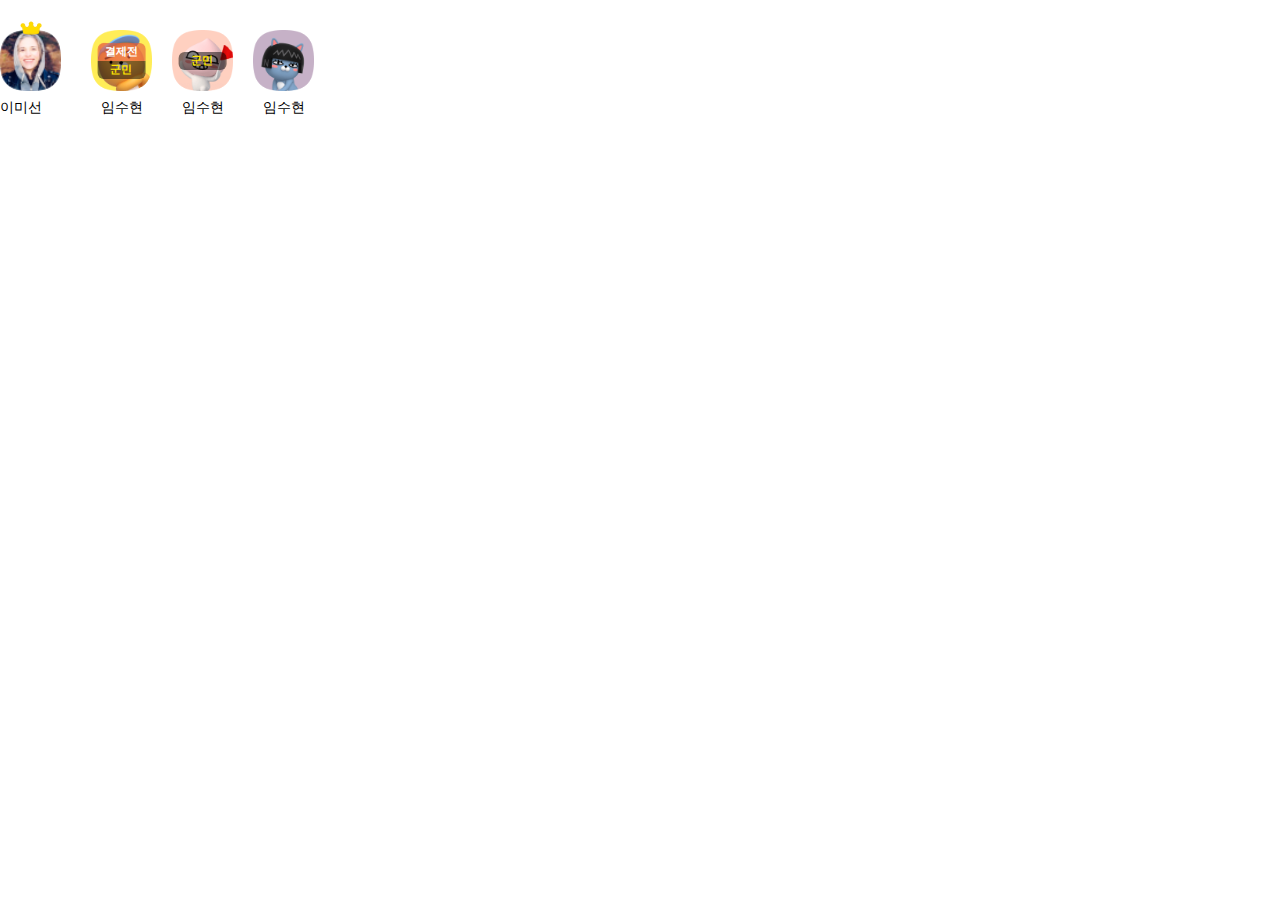
<file: ui_checkbox/index.html>
<!DOCTYPE html>
<html lang="en">
<head>
    <meta charset="UTF-8">
    <meta http-equiv="X-UA-Compatible" content="IE=edge">
    <meta name="viewport" content="width=device-width, initial-scale=1.0">
    <link rel="stylesheet" href="./css/reset.css">
    <link rel="stylesheet" href="./css/index.css">
    <link rel="stylesheet" href="./css/checkbox.css">
    <title>Document</title>
</head>
<body>
    <div class="wrapper">
        <div class="area-common">
            <div class="reservation-list route-52 pay-companion">
                <div class="companion-box">
                  <div class="reservation-list_picture">
                    <div class="reservation-list_picture_t">
                      <img src="./img/self/img_sample.png" alt="샘플">
                    </div>
                    <span class="leader"></span>
                  </div>
                  <p class="reservation-list_name">이미선<span class="reservation-ico_my">나</span></p>
                </div>
                <div class="companion-area-wrap">
                    <div class="companion-area">
                        <div class="companion-box rank">
                            <a href="#" class="reservation-list_picture reservation_del">
                                <span class="reservation-list_picture_t reservation-list_picture_chk">
                                    <img src="./img/member/member-ryan.png" alt="회원 체크인전">
                                    <p class="rank-box double">
                                        <span class="badge before-pay">결제전</span>
                                        <span class="badge county-people">군민</span>
                                    </p>
                                </span>
                                <div class="input-chk-box reservation-chk-box county-badge">
                                    <input id="reservationAgreeChk" type="checkbox" class="input-chk" />
                                </div>
                            </a>
                            <p class="reservation-list_name">임수현</p>
                        </div>
                        <div class="companion-box rank">
                            <a href="#" class="reservation-list_picture reservation_del">
                                <span class="reservation-list_picture_t reservation-list_picture_chk">
                                    <img src="./img/member/member-apeach.png" alt="회원 체크인전">
                                    <p class="rank-box">
                                        <span class="badge county-people">군민</span>
                                    </p>
                                </span>
                                <div class="input-chk-box reservation-chk-box county-badge">
                                    <input id="reservationAgreeChk" type="checkbox" class="input-chk" />
                                </div>
                            </a>
                            <p class="reservation-list_name">임수현</p>
                        </div>
                        <div class="companion-box rank">
                            <a href="#" class="reservation-list_picture reservation_del">
                                <span class="reservation-list_picture_t reservation-list_picture_chk">
                                    <img src="./img/member/member-neo.png" alt="회원 체크인전">
                                    <!-- <p class="rank-box">
                                        <span class="badge county-people">군민</span>
                                    </p> -->
                                </span>
                                <div class="input-chk-box reservation-chk-box county-badge">
                                    <input id="reservationAgreeChk" type="checkbox" class="input-chk" />
                                </div>
                            </a>
                            <p class="reservation-list_name">임수현</p>
                        </div>
                    </div>
                </div>	
            </div>
        </div>
    </div>

    <script src="./js/checkbox.js"></script>
</body>
</html>
</file>
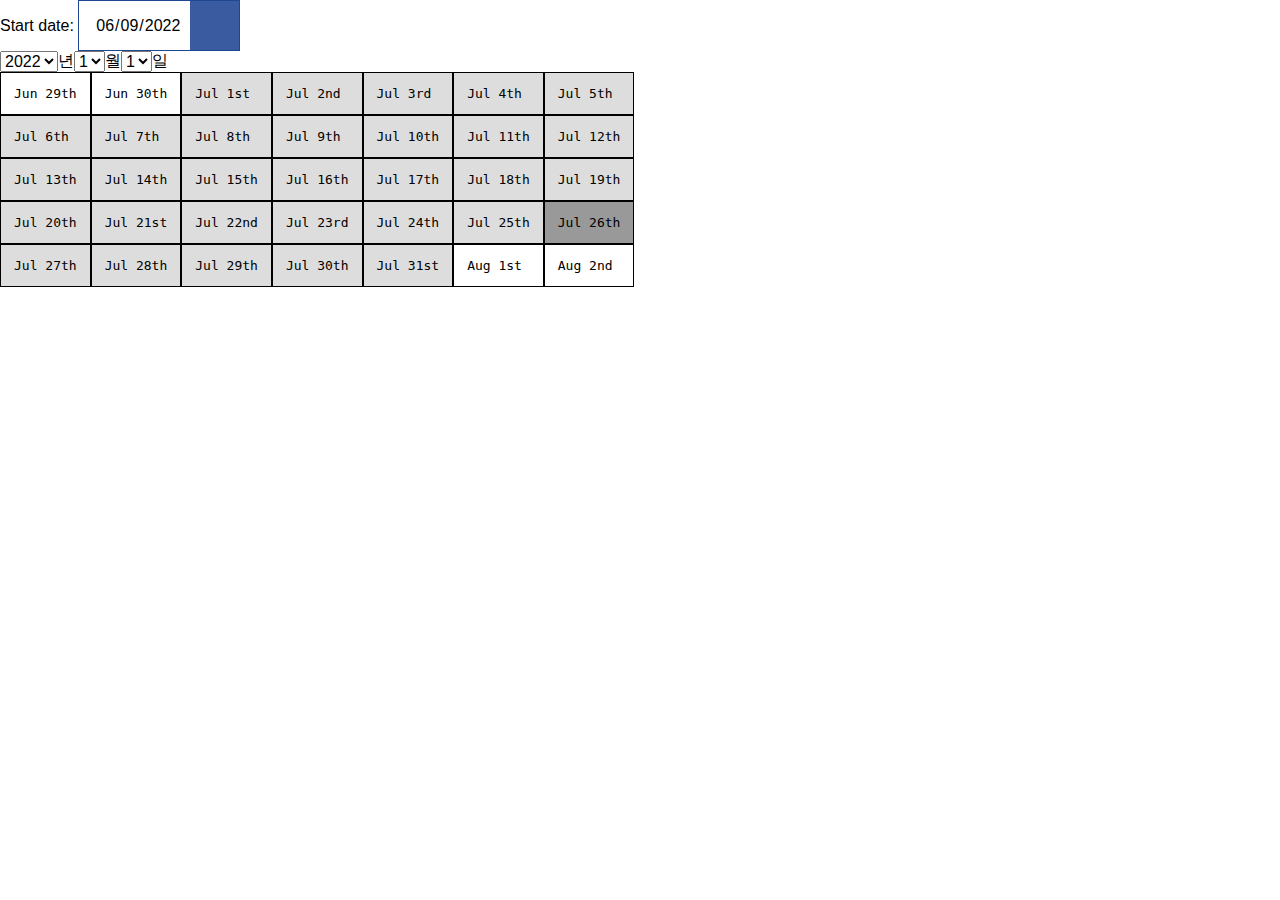
<file: ui_date_picker/index.html>
<!DOCTYPE html>
<html lang="en">
<head>
    <meta charset="UTF-8">
    <meta http-equiv="X-UA-Compatible" content="IE=edge">
    <meta name="viewport" content="width=device-width, initial-scale=1.0">
    <link rel="stylesheet" href="./css/reset.css">
    <link rel="stylesheet" href="./css/datepicker.css">
    <title>데이트피커</title>
</head>
<body>
    <!-- input date 형태 -->
    <label for="start">Start date:</label>
    <input type="date" id="start" name="trip-start" value="2022-06-09" min="2022-01-01" max="2022-12-31">
    
    <!-- select 형태 -->
    <div class="calendar-wrap">
        <!-- 캘린더 피커 -->
        <div class="calendar-select-picker">
            <select name="year" id="calendar-year">
                <option value="">2022</option>
                <option value="">2021</option>
            </select>
            <span>년</span>
            <select name="month" id="calendar-month">
                <option value="">1</option>
                <option value="">2</option>
                <option value="">3</option>
            </select>
            <span>월</span>
            <select name="day" id="calendar-day">
                <option value="">1</option>
                <option value="">2</option>
                <option value="">2</option>
            </select>
            <span>일</span>
        </div>

        <!-- 캘린더 -->
        <div class="calendar-box">
            <!-- moment.js 사용해보기 -->
            <div id="calendar"></div>

            <table id="calendar">
            </table>
        </div>
    </div>

    <script src="./js/moment.js"></script>
    <script>
        moment().format();
    </script>
    <script>
        var cal = document.getElementById('calendar');
        var now = moment();
        var start = moment().startOf('month').startOf('week');

        for (w=0; w<5; w++) {
            var di = document.createElement("tr");
            for (d=0; d<7; d++) {
                    var sp = document.createElement("td");
                    var day = start.add(1, 'day');
                    if (day.isSame(now, 'month')) {
                    sp.classList.add('now-month');
                }
                if (day.isSame(now, 'day')) {
                    sp.classList.add('now-day');
                }
                sp.innerHTML = day.format("MMM Do");
                di.appendChild(sp);
            }
            cal.appendChild(di);
        }
    </script>
    <!-- <script src="https://cdnjs.cloudflare.com/ajax/libs/moment.js/2.29.1/moment.min.js"></script> -->
</body>
</html>
</file>
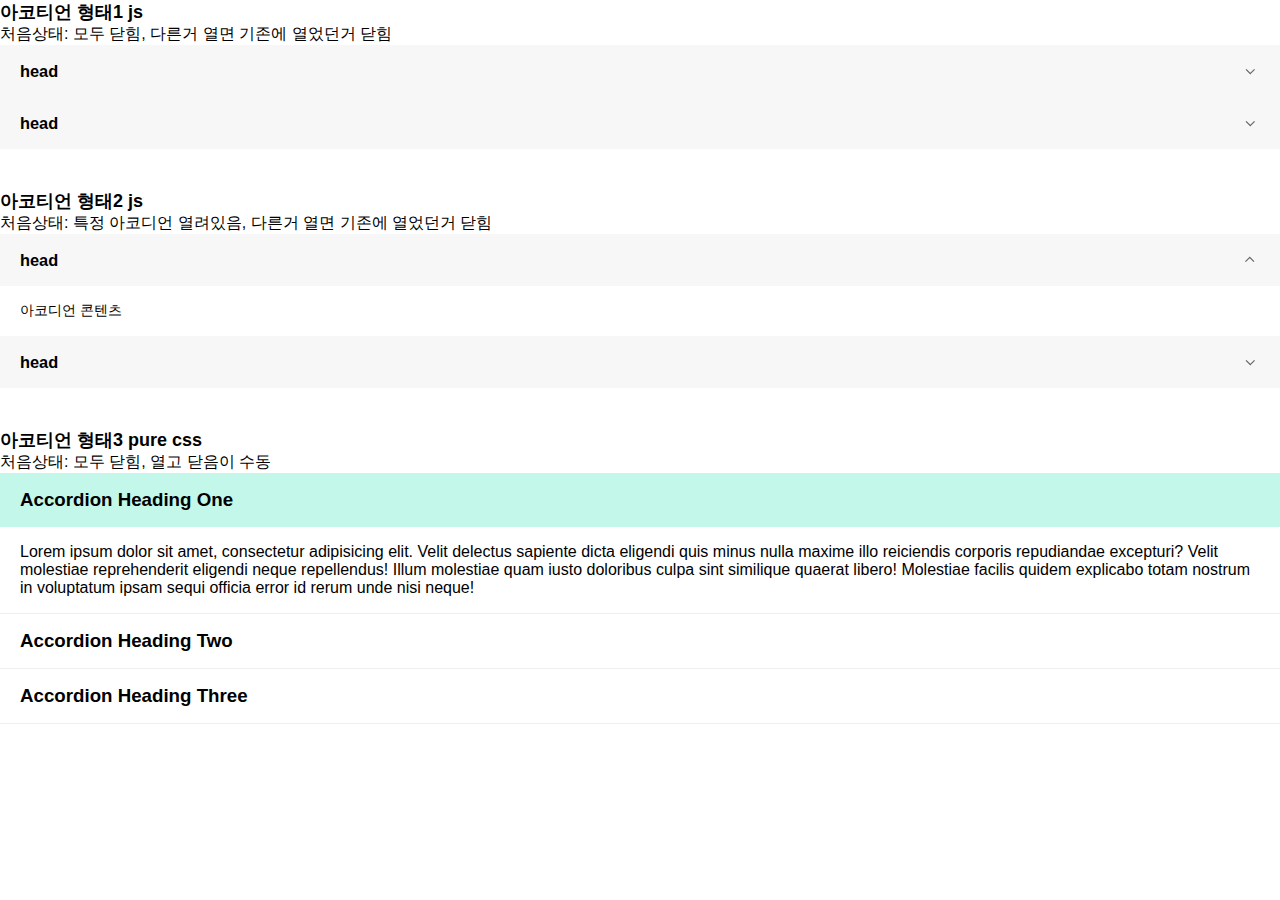
<file: ui_accordion/accordion.html>
<!DOCTYPE html>
<html lang="en">
<head>
    <meta charset="UTF-8">
    <meta http-equiv="X-UA-Compatible" content="IE=edge">
    <meta name="viewport" content="width=device-width, initial-scale=1.0">
    <link rel="stylesheet" href="./css/reset.css">
    <link rel="stylesheet" href="./css/index.css">
    <link rel="stylesheet" href="./css/layouts.css">
    <link rel="stylesheet" href="./css/accordion.css">
    <link rel="stylesheet" href="./css/icon.css">
    <title>아코디언 UI</title>
</head>
<body>
    <div class="wrapper">
        <section class="container mb-40">
            <h2 class="fz-18">아코티언 형태1 js</h2>
            <p class="fz-16">처음상태: 모두 닫힘, 다른거 열면 기존에 열었던거 닫힘</p>
            <div class="accordion-type1">
                <div class="accordion-box"> 
                    <!-- 아이템 영역 -->
                    <div class="accordion-item">
                        <h3 class="accordion-head">head <i class="icon ic_arrow_right grey wh-20"></i></h3>
                        <div class="accordion-content">
                            아코디언 콘텐츠
                        </div>
                    </div>
                    <div class="accordion-item">
                        <h3 class="accordion-head">head <i class="icon ic_arrow_right grey wh-20"></i></h3>
                        <div class="accordion-content">
                            아코디언 콘텐츠
                        </div>
                    </div>
                </div>
            </div>
        </section>

        <section class="container mb-40">
            <h2 class="fz-18">아코티언 형태2 js</h2>
            <p class="fz-16">처음상태: 특정 아코디언 열려있음, 다른거 열면 기존에 열었던거 닫힘</p>
            <div class="accordion-type2">
                <div class="accordion-box"> 
                    <!-- 아이템 영역 -->
                    <div class="accordion-item">
                        <h3 class="accordion-head">head <i class="icon ic_arrow_right grey wh-20"></i></h3>
                        <div class="accordion-content">
                            아코디언 콘텐츠
                        </div>
                    </div>
                    <div class="accordion-item">
                        <h3 class="accordion-head">head <i class="icon ic_arrow_right grey wh-20"></i></h3>
                        <div class="accordion-content">
                            아코디언 콘텐츠
                        </div>
                    </div>
                </div>
            </div>
        </section>

        <section class="container mb-40">
            <h2 class="fz-18">아코티언 형태3 pure css</h2>
            <p class="fz-16">처음상태: 모두 닫힘, 열고 닫음이 수동</p>
            <div class="accordion-type3">
                <label for="chk-1">
                <input id="chk-1" type="checkbox" checked/>
                 <div class="accordion-head">
                     <h3>Accordion Heading One</h3>
                 </div>
                  <div class="accordion-content">
                    <p>Lorem ipsum dolor sit amet, consectetur adipisicing elit. Velit delectus sapiente dicta eligendi quis minus nulla maxime illo reiciendis corporis repudiandae excepturi? Velit molestiae reprehenderit eligendi neque repellendus! Illum molestiae quam iusto doloribus culpa sint similique quaerat libero! Molestiae facilis quidem explicabo totam nostrum in voluptatum ipsam sequi officia error id rerum unde nisi neque!</p>
                  </div>
                </label>
                
                <label for="chk-2">
                <input id="chk-2" type="checkbox" />
                <div class="accordion-head">
                     <h3>Accordion Heading Two</h3>
                 </div>
                  
                  <div class="accordion-content">
                    <p>Lorem ipsum dolor sit amet, consectetur adipisicing elit. Velit delectus sapiente dicta eligendi quis minus nulla maxime illo reiciendis corporis repudiandae excepturi? Velit molestiae reprehenderit eligendi neque repellendus! Illum molestiae quam iusto doloribus culpa sint similique quaerat libero! Molestiae facilis quidem explicabo totam nostrum in voluptatum ipsam sequi officia error id rerum unde nisi neque!</p>
                  </div>
                </label>
                
                <label for="chk-3">
                <input id="chk-3" type="checkbox" />
                <div class="accordion-head">
                     <h3>Accordion Heading Three</h3>
                 </div>
                  <div class="accordion-content">
                    <p>Lorem ipsum dolor sit amet, consectetur adipisicing elit. Velit delectus sapiente dicta eligendi quis minus nulla maxime illo reiciendis corporis repudiandae excepturi? Velit molestiae reprehenderit eligendi neque repellendus! Illum molestiae quam iusto doloribus culpa sint similique quaerat libero! Molestiae facilis quidem explicabo totam nostrum in voluptatum ipsam sequi officia error id rerum unde nisi neque!</p>
                  </div>
                </label>
            </div>
        </section>
    </div>
    
    <script src="./js/accordion.js"></script>
</body>
</html>
</file>
<file: ui_checkbox/css/index.css>
@import url(https://spoqa.github.io/spoqa-han-sans/css/SpoqaHanSansNeo.css);
@font-face {
  font-family: "Kakao-Lt";
  font-style: normal;
  font-weight: 300;
  src: url("/fonts/Kakao-Lt.eot");
  src: url("/fonts/Kakao-Lt.eot?#iefix") format("embedded-opentype"), url("/fonts/Kakao-Lt.woff") format("woff"), url("/fonts/Kakao-Lt.woff2") format("woff2");
}

@font-face {
  font-family: "Kakao-Rg";
  font-style: normal;
  font-weight: 400;
  src: url("/fonts/Kakao-Rg.eot");
  src: url("/fonts/Kakao-Rg.eot?#iefix") format("embedded-opentype"), url("/fonts/Kakao-Rg.woff") format("woff"), url("/fonts/Kakao-Rg.woff2") format("woff2");
}

@font-face {
  font-family: "Kakao-Bd";
  font-style: normal;
  font-weight: 700;
  src: url("/fonts/Kakao-Bd.eot");
  src: url("/fonts/Kakao-Bd.eot?#iefix") format("embedded-opentype"), url("/fonts/Kakao-Bd.woff") format("woff"), url("/fonts/Kakao-Bd.woff2") format("woff2");
}

.cp_menu {
  overflow-x: auto;
  display: -webkit-box;
  display: -ms-flexbox;
  display: flex;
  -webkit-box-align: center;
      -ms-flex-align: center;
          align-items: center;
  position: -webkit-sticky;
  position: sticky;
  top: 0;
  z-index: 50;
  background: #fff;
  padding: 10px 10px 0;
  border-bottom: 1px solid #cccccc;
  -webkit-box-sizing: border-box;
          box-sizing: border-box;
}

.cp_menu .cp_item {
  -ms-flex-negative: 0;
      flex-shrink: 0;
  width: auto;
  text-align: center;
  background: rgba(255, 220, 0, 0.25);
  font-size: 16px;
  color: #666666;
  border-radius: 7px;
  -webkit-box-shadow: 0 7px 0px #FFE500;
          box-shadow: 0 7px 0px #FFE500;
  display: inline-block;
  -webkit-transition: all .2s;
  transition: all .2s;
  position: relative;
  top: 0;
  cursor: pointer;
  margin: 0 10px 17px 0;
}

.cp_menu .cp_item a {
  display: block;
  width: 100%;
  height: 100%;
  -webkit-box-sizing: border-box;
          box-sizing: border-box;
  padding: 16px 22px;
}

.cp_menu .cp_item:hover {
  font-weight: bold;
  color: #000000;
}

.cp_menu .cp_item:active {
  top: 3px;
  -webkit-box-shadow: 0 2px 0px #FFE500;
          box-shadow: 0 2px 0px #FFE500;
  -webkit-transition: all .2s;
  transition: all .2s;
}

.cp_menu.fixed {
  position: fixed;
}

.contents {
  position: relative;
  width: 100%;
  -webkit-box-sizing: border-box;
          box-sizing: border-box;
  padding: 10px;
}

.contents .container {
  position: relative;
  width: 100%;
}

.contents .container h3 {
  margin: 50px 0 10px;
}

.contents .component-box {
  position: relative;
}

.contents .component-box > div {
  margin-bottom: 17px;
}

.tab-menu-wrap {
  position: relative;
  width: 100%;
  font-family: "Spoqa Han Sans Neo", "sans-serif";
  background: #ffffff;
}

.tab-menu-wrap .scrolling-tab-area {
  overflow-x: scroll;
  position: relative;
  width: 100%;
}

.tab-menu-wrap .scrolling-tab-area .tab {
  width: -webkit-max-content;
  width: -moz-max-content;
  width: max-content;
  display: -webkit-inline-box;
  display: -ms-inline-flexbox;
  display: inline-flex;
  -webkit-box-align: center;
      -ms-flex-align: center;
          align-items: center;
  white-space: normal;
  padding: 0;
}

.tab-menu-wrap .scrolling-tab-area .tab .tab-item {
  position: relative;
  -ms-flex-negative: 0;
      flex-shrink: 0;
  margin: 10px 13px;
  -webkit-box-sizing: border-box;
          box-sizing: border-box;
}

.tab-menu-wrap .scrolling-tab-area .tab .tab-item span {
  display: block;
  font-size: 15px;
}

.tab-menu-wrap .scrolling-tab-area .tab .tab-item:after {
  display: none;
}

.tab-menu-wrap .scrolling-tab-area .tab .tab-item.active_tab:after {
  position: absolute;
  left: 0;
  bottom: -10px;
  display: block;
  clear: both;
  content: "";
  width: 100%;
  height: 2px;
  background: #000000;
}

.tab-menu-wrap .scrolling-tab-area::-webkit-scrollbar {
  display: none;
}

.tab-menu-wrap.type2 {
  font-family: "Spoqa Han Sans Neo", "sans-serif";
}

.tab-menu-wrap.type2 .scrolling-tab-area .tab {
  width: 100%;
}

.tab-menu-wrap.type2 .scrolling-tab-area .tab .tab-item {
  -webkit-box-flex: 1;
      -ms-flex: 1;
          flex: 1;
  -ms-flex-negative: 0;
      flex-shrink: 0;
  margin: 10px 0;
  text-align: center;
  padding: 0 10px;
}

.chip-wrap {
  display: -webkit-box;
  display: -ms-flexbox;
  display: flex;
  -webkit-box-align: center;
      -ms-flex-align: center;
          align-items: center;
}

.chip-wrap .chip {
  font-size: 15px;
  font-family: "Kakao-Rg";
  font-weight: 400;
  text-align: center;
  letter-spacing: -0.5px;
  background: #F2F2F2;
  border: 1px solid #E5E5E5;
  border-radius: 3px;
  -webkit-box-sizing: border-box;
          box-sizing: border-box;
  color: #00000099;
  padding: 4px 6px;
}

.chip-wrap .chip.green {
  background: #05AA33;
  border: 1px solid #0B9230;
  border-radius: 0;
  color: #FFFFFF;
}

.chip-wrap .chip.grey {
  background: #5D5F66;
  border: 1px solid #525252;
  border-radius: 0;
  color: #FFFFFF;
}

.gb-btn-wrap {
  position: relative;
  display: -webkit-box;
  display: -ms-flexbox;
  display: flex;
  -webkit-box-align: center;
      -ms-flex-align: center;
          align-items: center;
  width: 100%;
}

.gb-btn-wrap > button {
  -webkit-box-flex: 1;
      -ms-flex: 1;
          flex: 1;
  height: 60px;
  font-size: 18px;
  font-family: "Kakao-Rg";
  font-weight: 400;
  text-align: center;
  letter-spacing: -0.5px;
}

.gb-btn-wrap .btn-primary-yellow {
  background: #FFE500;
}

.gb-btn-wrap .btn-primary-yellow.disabled {
  color: #0000004d;
}

.gb-btn-wrap .btn-primary-grey {
  background: #5D5F66;
  color: #FFFFFF;
}

.switch-btn {
  margin-left: auto;
}

.switch-btn input[type="checkbox"] {
  height: 0;
  width: 0;
  visibility: hidden;
}

.switch-btn label {
  position: relative;
  cursor: pointer;
  text-indent: -9999px;
  width: 50px;
  height: 28px;
  background: #474747;
  border: 1px solid rgba(0, 0, 0, 0.1);
  display: block;
  border-radius: 20px;
}

.switch-btn label:after {
  content: "";
  position: absolute;
  top: 3px;
  left: 3px;
  width: 22px;
  height: 22px;
  background: #ffffff;
  border-radius: 50%;
  -webkit-transition: 0.3s;
  transition: 0.3s;
}

.switch-btn input:checked + label {
  background: #ffdc00;
}

.switch-btn input:checked + label:after {
  left: calc(100% - 3px);
  -webkit-transform: translateX(-100%);
          transform: translateX(-100%);
}

.switch-btn label:active:after {
  width: 30px;
}
</file>
<file: ui_checkbox/css/checkbox.css>
.companion-area-wrap {
  padding-left: 30px;
}

.companion-area-wrap .companion-area {
  display: -webkit-box;
  display: -ms-flexbox;
  display: flex;
  -webkit-box-align: center;
      -ms-flex-align: center;
          align-items: center;
}

.companion-area-wrap .info-box {
  font-size: 14px;
  color: #777777;
  margin-top: 11px;
}

.reservation-list.route-52 {
  display: -webkit-box;
  display: -ms-flexbox;
  display: flex;
  -webkit-box-align: center;
      -ms-flex-align: center;
          align-items: center;
  -webkit-box-pack: start;
      -ms-flex-pack: start;
          justify-content: flex-start;
  font-size: 0;
  padding: 16px 0 20px;
}

.reservation-list.route-52 .companion-box {
  display: inline-block;
  margin-left: 20px;
}

.reservation-list.route-52 .companion-box:first-child {
  margin-left: 0;
}

.reservation-list.route-52 .companion-box .leader {
  display: block;
  position: absolute;
  top: -10px;
  left: 50%;
  -webkit-transform: translateX(-50%);
          transform: translateX(-50%);
  width: 24px;
  height: 16px;
  background: url("../img/self/crown.png") center center no-repeat;
  background-size: 24px 16px;
  z-index: 1;
}

.reservation-list.route-52 .companion-box.rank .rank-box {
  display: -webkit-box;
  display: -ms-flexbox;
  display: flex;
  -webkit-box-align: center;
      -ms-flex-align: center;
          align-items: center;
  -webkit-box-pack: center;
      -ms-flex-pack: center;
          justify-content: center;
  -webkit-box-orient: vertical;
  -webkit-box-direction: normal;
      -ms-flex-direction: column;
          flex-direction: column;
  position: absolute;
  left: 50%;
  top: 50%;
  width: 80%;
  z-index: 5;
  -webkit-transform: translate(-50%, -50%);
          transform: translate(-50%, -50%);
}

.reservation-list.route-52 .companion-box.rank .rank-box .badge {
  display: -webkit-box;
  display: -ms-flexbox;
  display: flex;
  -webkit-box-align: center;
      -ms-flex-align: center;
          align-items: center;
  -webkit-box-pack: center;
      -ms-flex-pack: center;
          justify-content: center;
  width: 100%;
  height: 18px;
  font-size: 11px;
  font-weight: bold;
  background: rgba(0, 0, 0, 0.5);
  color: #ffffff;
  border-radius: 6px;
}

.reservation-list.route-52 .companion-box.rank .rank-box .badge.before-pay {
  background: rgba(230, 95, 62, 0.66);
}

.reservation-list.route-52 .companion-box.rank .rank-box .badge.checkin {
  background: rgba(5, 170, 51, 0.66);
}

.reservation-list.route-52 .companion-box.rank .rank-box .badge.before-checkin {
  background: rgba(0, 0, 0, 0.5);
}

.reservation-list.route-52 .companion-box.rank .rank-box .badge.county-people {
  color: #FFE500;
}

.reservation-list.route-52 .companion-box.rank .rank-box.double .badge:first-of-type {
  border-bottom-left-radius: 0;
  border-bottom-right-radius: 0;
}

.reservation-list.route-52 .companion-box.rank .rank-box.double .badge:last-of-type {
  border-top-left-radius: 0;
  border-top-right-radius: 0;
}

.reservation-list.route-52 .reservation-list_picture {
  display: block;
  position: relative;
  width: 61px;
  height: 61px;
}

.reservation-list.route-52 .reservation-list_picture.reservation_add .btn-reservation {
  background: url("https://images.kakao.golf/web/images/locker/selfcheckin/self/btn-reservation_add.png") 0 0 no-repeat;
}

.reservation-list.route-52 .reservation-list_picture.reservation_del .btn-reservation {
  background: url("https://images.kakao.golf/web/images/locker/selfcheckin/self/btn-reservation_del.png") 0 0 no-repeat;
}

.reservation-list.route-52 .reservation-list_picture.reservation_payment .btn-reservation {
  background: url("../img/self/img_nonpay_member2.png") 0 0 no-repeat;
}

.reservation-list.route-52 .reservation-list_picture .btn-reservation {
  position: absolute;
  top: -3px;
  right: -5px;
  width: 24px;
  height: 24px;
  font-size: 0;
  z-index: 1;
}

.reservation-list.route-52 .reservation-list_picture_t {
  overflow: hidden;
  display: block;
  border-radius: 22px;
  width: 100%;
  height: 100%;
}

.reservation-list.route-52 .reservation-list_picture_t img {
  display: block;
  width: 100%;
  height: 100%;
  -o-object-fit: cover;
     object-fit: cover;
}

.reservation-list.route-52 .reservation-list_name {
  width: 100%;
  height: 14px;
  margin-top: 11px;
  text-align: center;
  font-size: 14px;
}

.reservation-list.route-52 .reservation-ico_my {
  display: inline-block;
  width: 16px;
  height: 16px;
  background: url("https://images.kakao.golf/web/images/locker/selfcheckin/self/ico_na.png") 0 0 no-repeat;
  margin-left: 3px;
  vertical-align: middle;
  font-size: 0;
}

.reservation-list.pay-companion {
  padding: 30px 0 20px;
}

.reservation-list.pay-companion .reservation-list_picture.on:after, .reservation-list.pay-companion .reservation-list_picture_t.on:after, .reservation-list.pay-companion .reservation-list_picture_chk.on:after {
  display: block;
  clear: both;
  content: '';
  width: 94%;
  height: 94%;
  position: absolute;
  left: 0;
  top: 0;
  border: 2px solid #E5CE00 !important;
  border-radius: 22px;
}

.reservation-list.pay-companion .reservation-list_picture .county-badge {
  position: absolute;
  right: -6px;
  bottom: -6px;
  z-index: 1;
  width: 24px;
  height: 24px;
  background-size: 100% 100%;
}

.reservation-list.pay-companion .reservation-list_name {
  margin-top: 8px;
}

.reservation-list.pay-companion .companion-box.rank .rank-box {
  color: #FFE500;
}

.input-chk-box {
  position: relative;
  height: 20px;
  font-size: 0;
  background: url("https://images.kakao.golf/webreserv/img/common/chk-ico-off.png") no-repeat;
  background-size: 20px 20px;
}

.input-radio-box {
  position: relative;
  height: 20px;
  font-size: 0;
  background: url("https://images.kakao.golf/webreserv/img/common/chk-ico-off.png") no-repeat;
  background-size: 20px 20px;
}

.input-chk-active {
  background-image: url("https://images.kakao.golf/webreserv/img/common/chk-ico-on.png");
}

.input-radio-active {
  background-image: url("https://images.kakao.golf/webreserv/img/common/chk-ico-on.png");
}
</file>
<file: ui_date_picker/css/datepicker.css>
input[type="date"] {
  position: relative;
  border: 1px solid #1F4690;
  padding-left: 16px;
}

input[type="date"]::-webkit-calendar-picker-indicator,
input[type="date"]::-webkit-inner-spin-button {
  display: none;
  -webkit-appearance: none;
          appearance: none;
}

input[type="date"]::-webkit-calendar-picker-indicator {
  color: rgba(0, 0, 0, 0);
  opacity: 1;
  display: block;
  background: url(https://mywildalberta.ca/images/GFX-MWA-Parks-Reservations.png) center center no-repeat #3A5BA0;
  width: 45px;
  height: 45px;
  border-width: thin;
  cursor: pointer;
}

.calendar-select-picker {
  display: -webkit-box;
  display: -ms-flexbox;
  display: flex;
  -webkit-box-align: center;
      -ms-flex-align: center;
          align-items: center;
}

.now-month {
  background: #ddd;
}

.now-day {
  background: #999;
}

td {
  border: 1px solid #000;
  vertical-align: middle;
  font-family: monospace;
  padding: 1em;
}
</file>
<file: ui_accordion/css/index.css>
@import url(../css/layouts.css);
@import url(https://spoqa.github.io/spoqa-han-sans/css/SpoqaHanSansNeo.css);
@font-face {
  font-family: "Kakao-Lt";
  font-style: normal;
  font-weight: 300;
  src: url("/fonts/Kakao-Lt.eot");
  src: url("/fonts/Kakao-Lt.eot?#iefix") format("embedded-opentype"), url("/fonts/Kakao-Lt.woff") format("woff"), url("/fonts/Kakao-Lt.woff2") format("woff2");
}

@font-face {
  font-family: "Kakao-Rg";
  font-style: normal;
  font-weight: 400;
  src: url("/fonts/Kakao-Rg.eot");
  src: url("/fonts/Kakao-Rg.eot?#iefix") format("embedded-opentype"), url("/fonts/Kakao-Rg.woff") format("woff"), url("/fonts/Kakao-Rg.woff2") format("woff2");
}

@font-face {
  font-family: "Kakao-Bd";
  font-style: normal;
  font-weight: 700;
  src: url("/fonts/Kakao-Bd.eot");
  src: url("/fonts/Kakao-Bd.eot?#iefix") format("embedded-opentype"), url("/fonts/Kakao-Bd.woff") format("woff"), url("/fonts/Kakao-Bd.woff2") format("woff2");
}

.cp_menu {
  overflow-x: auto;
  display: -webkit-box;
  display: -ms-flexbox;
  display: flex;
  -webkit-box-align: center;
      -ms-flex-align: center;
          align-items: center;
  position: -webkit-sticky;
  position: sticky;
  top: 0;
  z-index: 50;
  background: #fff;
  padding: 10px 10px 0;
  border-bottom: 1px solid #cccccc;
  -webkit-box-sizing: border-box;
          box-sizing: border-box;
}

.cp_menu .cp_item {
  -ms-flex-negative: 0;
      flex-shrink: 0;
  width: auto;
  text-align: center;
  background: rgba(255, 220, 0, 0.25);
  font-size: 16px;
  color: #666666;
  border-radius: 7px;
  -webkit-box-shadow: 0 7px 0px #FFE500;
          box-shadow: 0 7px 0px #FFE500;
  display: inline-block;
  -webkit-transition: all .2s;
  transition: all .2s;
  position: relative;
  top: 0;
  cursor: pointer;
  margin: 0 10px 17px 0;
}

.cp_menu .cp_item a {
  display: block;
  width: 100%;
  height: 100%;
  -webkit-box-sizing: border-box;
          box-sizing: border-box;
  padding: 16px 22px;
}

.cp_menu .cp_item:hover {
  font-weight: bold;
  color: #000000;
}

.cp_menu .cp_item:active {
  top: 3px;
  -webkit-box-shadow: 0 2px 0px #FFE500;
          box-shadow: 0 2px 0px #FFE500;
  -webkit-transition: all .2s;
  transition: all .2s;
}

.cp_menu.fixed {
  position: fixed;
}

.contents {
  position: relative;
  width: 100%;
  -webkit-box-sizing: border-box;
          box-sizing: border-box;
  padding: 10px;
}

.contents .container {
  position: relative;
  width: 100%;
}

.contents .container h3 {
  margin: 50px 0 10px;
}

.contents .component-box {
  position: relative;
}

.contents .component-box > div {
  margin-bottom: 17px;
}

.tab-menu-wrap {
  position: relative;
  width: 100%;
  font-family: "Spoqa Han Sans Neo", "sans-serif";
  background: #ffffff;
}

.tab-menu-wrap .scrolling-tab-area {
  overflow-x: scroll;
  position: relative;
  width: 100%;
}

.tab-menu-wrap .scrolling-tab-area .tab {
  width: -webkit-max-content;
  width: -moz-max-content;
  width: max-content;
  display: -webkit-inline-box;
  display: -ms-inline-flexbox;
  display: inline-flex;
  -webkit-box-align: center;
      -ms-flex-align: center;
          align-items: center;
  white-space: normal;
  padding: 0;
}

.tab-menu-wrap .scrolling-tab-area .tab .tab-item {
  position: relative;
  -ms-flex-negative: 0;
      flex-shrink: 0;
  margin: 10px 13px;
  -webkit-box-sizing: border-box;
          box-sizing: border-box;
}

.tab-menu-wrap .scrolling-tab-area .tab .tab-item span {
  display: block;
  font-size: 15px;
}

.tab-menu-wrap .scrolling-tab-area .tab .tab-item:after {
  display: none;
}

.tab-menu-wrap .scrolling-tab-area .tab .tab-item.active_tab:after {
  position: absolute;
  left: 0;
  bottom: -10px;
  display: block;
  clear: both;
  content: "";
  width: 100%;
  height: 2px;
  background: #000000;
}

.tab-menu-wrap .scrolling-tab-area::-webkit-scrollbar {
  display: none;
}

.tab-menu-wrap.type2 {
  font-family: "Spoqa Han Sans Neo", "sans-serif";
}

.tab-menu-wrap.type2 .scrolling-tab-area .tab {
  width: 100%;
}

.tab-menu-wrap.type2 .scrolling-tab-area .tab .tab-item {
  -webkit-box-flex: 1;
      -ms-flex: 1;
          flex: 1;
  -ms-flex-negative: 0;
      flex-shrink: 0;
  margin: 10px 0;
  text-align: center;
  padding: 0 10px;
}

.chip-wrap {
  display: -webkit-box;
  display: -ms-flexbox;
  display: flex;
  -webkit-box-align: center;
      -ms-flex-align: center;
          align-items: center;
}

.chip-wrap .chip {
  font-size: 15px;
  font-family: "Kakao-Rg";
  font-weight: 400;
  text-align: center;
  letter-spacing: -0.5px;
  background: #F2F2F2;
  border: 1px solid #E5E5E5;
  border-radius: 3px;
  -webkit-box-sizing: border-box;
          box-sizing: border-box;
  color: #00000099;
  padding: 4px 6px;
}

.chip-wrap .chip.green {
  background: #05AA33;
  border: 1px solid #0B9230;
  border-radius: 0;
  color: #FFFFFF;
}

.chip-wrap .chip.grey {
  background: #5D5F66;
  border: 1px solid #525252;
  border-radius: 0;
  color: #FFFFFF;
}

.gb-btn-wrap {
  position: relative;
  display: -webkit-box;
  display: -ms-flexbox;
  display: flex;
  -webkit-box-align: center;
      -ms-flex-align: center;
          align-items: center;
  width: 100%;
}

.gb-btn-wrap > button {
  -webkit-box-flex: 1;
      -ms-flex: 1;
          flex: 1;
  height: 60px;
  font-size: 18px;
  font-family: "Kakao-Rg";
  font-weight: 400;
  text-align: center;
  letter-spacing: -0.5px;
}

.gb-btn-wrap .btn-primary-yellow {
  background: #FFE500;
}

.gb-btn-wrap .btn-primary-yellow.disabled {
  color: #0000004d;
}

.gb-btn-wrap .btn-primary-grey {
  background: #5D5F66;
  color: #FFFFFF;
}

.switch-btn {
  margin-left: auto;
}

.switch-btn input[type="checkbox"] {
  height: 0;
  width: 0;
  visibility: hidden;
}

.switch-btn label {
  position: relative;
  cursor: pointer;
  text-indent: -9999px;
  width: 50px;
  height: 28px;
  background: #474747;
  border: 1px solid rgba(0, 0, 0, 0.1);
  display: block;
  border-radius: 20px;
}

.switch-btn label:after {
  content: "";
  position: absolute;
  top: 3px;
  left: 3px;
  width: 22px;
  height: 22px;
  background: #ffffff;
  border-radius: 50%;
  -webkit-transition: 0.3s;
  transition: 0.3s;
}

.switch-btn input:checked + label {
  background: #ffdc00;
}

.switch-btn input:checked + label:after {
  left: calc(100% - 3px);
  -webkit-transform: translateX(-100%);
          transform: translateX(-100%);
}

.switch-btn label:active:after {
  width: 30px;
}
</file>
<file: ui_accordion/css/layouts.css>
.pd-00 {
  padding: 0 !important;
}

.pd-01 {
  padding: 1px !important;
}

.pd-02 {
  padding: 2px !important;
}

.pd-03 {
  padding: 3px !important;
}

.pd-04 {
  padding: 4px !important;
}

.pd-05 {
  padding: 5px !important;
}

.pd-06 {
  padding: 6px !important;
}

.pd-07 {
  padding: 7px !important;
}

.pd-08 {
  padding: 8px !important;
}

.pd-09 {
  padding: 9px !important;
}

.pd-10 {
  padding: 10px !important;
}

.pd-11 {
  padding: 11px !important;
}

.pd-12 {
  padding: 12px !important;
}

.pd-13 {
  padding: 13px !important;
}

.pd-14 {
  padding: 14px !important;
}

.pd-15 {
  padding: 15px !important;
}

.pd-16 {
  padding: 16px !important;
}

.pd-17 {
  padding: 17px !important;
}

.pd-18 {
  padding: 18px !important;
}

.pd-19 {
  padding: 19px !important;
}

.pd-20 {
  padding: 20px !important;
}

.pd-21 {
  padding: 21px !important;
}

.pd-22 {
  padding: 22px !important;
}

.pd-23 {
  padding: 23px !important;
}

.pd-24 {
  padding: 24px !important;
}

.pd-25 {
  padding: 25px !important;
}

.pd-26 {
  padding: 26px !important;
}

.pd-27 {
  padding: 27px !important;
}

.pd-28 {
  padding: 28px !important;
}

.pd-29 {
  padding: 29px !important;
}

.pd-30 {
  padding: 30px !important;
}

.pd-31 {
  padding: 31px !important;
}

.pd-32 {
  padding: 32px !important;
}

.pd-33 {
  padding: 33px !important;
}

.pd-34 {
  padding: 34px !important;
}

.pd-35 {
  padding: 35px !important;
}

.pd-36 {
  padding: 36px !important;
}

.pd-37 {
  padding: 37px !important;
}

.pd-38 {
  padding: 38px !important;
}

.pd-39 {
  padding: 39px !important;
}

.pd-40 {
  padding: 40px !important;
}

.pd-41 {
  padding: 41px !important;
}

.pd-42 {
  padding: 42px !important;
}

.pd-43 {
  padding: 43px !important;
}

.pd-44 {
  padding: 44px !important;
}

.pd-45 {
  padding: 45px !important;
}

.pd-46 {
  padding: 46px !important;
}

.pd-47 {
  padding: 47px !important;
}

.pd-48 {
  padding: 48px !important;
}

.pd-49 {
  padding: 49px !important;
}

.pd-50 {
  padding: 50px !important;
}

.pd-51 {
  padding: 51px !important;
}

.pd-52 {
  padding: 52px !important;
}

.pd-53 {
  padding: 53px !important;
}

.pd-54 {
  padding: 54px !important;
}

.pd-55 {
  padding: 55px !important;
}

.pd-56 {
  padding: 56px !important;
}

.pd-57 {
  padding: 57px !important;
}

.pd-58 {
  padding: 58px !important;
}

.pd-59 {
  padding: 59px !important;
}

.pd-60 {
  padding: 60px !important;
}

.pd-61 {
  padding: 61px !important;
}

.pd-62 {
  padding: 62px !important;
}

.pd-63 {
  padding: 63px !important;
}

.pd-64 {
  padding: 64px !important;
}

.pd-65 {
  padding: 65px !important;
}

.pd-66 {
  padding: 66px !important;
}

.pd-67 {
  padding: 67px !important;
}

.pd-68 {
  padding: 68px !important;
}

.pd-69 {
  padding: 69px !important;
}

.pd-70 {
  padding: 70px !important;
}

.pd-71 {
  padding: 71px !important;
}

.pd-72 {
  padding: 72px !important;
}

.pd-73 {
  padding: 73px !important;
}

.pd-74 {
  padding: 74px !important;
}

.pd-75 {
  padding: 75px !important;
}

.pd-76 {
  padding: 76px !important;
}

.pd-77 {
  padding: 77px !important;
}

.pd-78 {
  padding: 78px !important;
}

.pd-79 {
  padding: 79px !important;
}

.pd-80 {
  padding: 80px !important;
}

.pd-81 {
  padding: 81px !important;
}

.pd-82 {
  padding: 82px !important;
}

.pd-83 {
  padding: 83px !important;
}

.pd-84 {
  padding: 84px !important;
}

.pd-85 {
  padding: 85px !important;
}

.pd-86 {
  padding: 86px !important;
}

.pd-87 {
  padding: 87px !important;
}

.pd-88 {
  padding: 88px !important;
}

.pd-89 {
  padding: 89px !important;
}

.pd-90 {
  padding: 90px !important;
}

.pd-91 {
  padding: 91px !important;
}

.pd-92 {
  padding: 92px !important;
}

.pd-93 {
  padding: 93px !important;
}

.pd-94 {
  padding: 94px !important;
}

.pd-95 {
  padding: 95px !important;
}

.pd-96 {
  padding: 96px !important;
}

.pd-97 {
  padding: 97px !important;
}

.pd-98 {
  padding: 98px !important;
}

.pd-99 {
  padding: 99px !important;
}

.pd-100 {
  padding: 100px !important;
}

.pd-101 {
  padding: 101px !important;
}

.pd-102 {
  padding: 102px !important;
}

.pd-103 {
  padding: 103px !important;
}

.pd-104 {
  padding: 104px !important;
}

.pd-105 {
  padding: 105px !important;
}

.pd-106 {
  padding: 106px !important;
}

.pd-107 {
  padding: 107px !important;
}

.pd-108 {
  padding: 108px !important;
}

.pd-109 {
  padding: 109px !important;
}

.pd-110 {
  padding: 110px !important;
}

.pd-111 {
  padding: 111px !important;
}

.pd-112 {
  padding: 112px !important;
}

.pd-113 {
  padding: 113px !important;
}

.pd-114 {
  padding: 114px !important;
}

.pd-115 {
  padding: 115px !important;
}

.pd-116 {
  padding: 116px !important;
}

.pd-117 {
  padding: 117px !important;
}

.pd-118 {
  padding: 118px !important;
}

.pd-119 {
  padding: 119px !important;
}

.pd-120 {
  padding: 120px !important;
}

.pd-121 {
  padding: 121px !important;
}

.pd-122 {
  padding: 122px !important;
}

.pd-123 {
  padding: 123px !important;
}

.pd-124 {
  padding: 124px !important;
}

.pd-125 {
  padding: 125px !important;
}

.pd-126 {
  padding: 126px !important;
}

.pd-127 {
  padding: 127px !important;
}

.pd-128 {
  padding: 128px !important;
}

.pd-129 {
  padding: 129px !important;
}

.pd-130 {
  padding: 130px !important;
}

.pd-131 {
  padding: 131px !important;
}

.pd-132 {
  padding: 132px !important;
}

.pd-133 {
  padding: 133px !important;
}

.pd-134 {
  padding: 134px !important;
}

.pd-135 {
  padding: 135px !important;
}

.pd-136 {
  padding: 136px !important;
}

.pd-137 {
  padding: 137px !important;
}

.pd-138 {
  padding: 138px !important;
}

.pd-139 {
  padding: 139px !important;
}

.pd-140 {
  padding: 140px !important;
}

.pd-141 {
  padding: 141px !important;
}

.pd-142 {
  padding: 142px !important;
}

.pd-143 {
  padding: 143px !important;
}

.pd-144 {
  padding: 144px !important;
}

.pd-145 {
  padding: 145px !important;
}

.pd-146 {
  padding: 146px !important;
}

.pd-147 {
  padding: 147px !important;
}

.pd-148 {
  padding: 148px !important;
}

.pd-149 {
  padding: 149px !important;
}

.pd-150 {
  padding: 150px !important;
}

.pd-151 {
  padding: 151px !important;
}

.pd-152 {
  padding: 152px !important;
}

.pd-153 {
  padding: 153px !important;
}

.pd-154 {
  padding: 154px !important;
}

.pd-155 {
  padding: 155px !important;
}

.pd-156 {
  padding: 156px !important;
}

.pd-157 {
  padding: 157px !important;
}

.pd-158 {
  padding: 158px !important;
}

.pd-159 {
  padding: 159px !important;
}

.pd-160 {
  padding: 160px !important;
}

.pd-161 {
  padding: 161px !important;
}

.pd-162 {
  padding: 162px !important;
}

.pd-163 {
  padding: 163px !important;
}

.pd-164 {
  padding: 164px !important;
}

.pd-165 {
  padding: 165px !important;
}

.pd-166 {
  padding: 166px !important;
}

.pd-167 {
  padding: 167px !important;
}

.pd-168 {
  padding: 168px !important;
}

.pd-169 {
  padding: 169px !important;
}

.pd-170 {
  padding: 170px !important;
}

.pd-171 {
  padding: 171px !important;
}

.pd-172 {
  padding: 172px !important;
}

.pd-173 {
  padding: 173px !important;
}

.pd-174 {
  padding: 174px !important;
}

.pd-175 {
  padding: 175px !important;
}

.pd-176 {
  padding: 176px !important;
}

.pd-177 {
  padding: 177px !important;
}

.pd-178 {
  padding: 178px !important;
}

.pd-179 {
  padding: 179px !important;
}

.pd-180 {
  padding: 180px !important;
}

.pd-181 {
  padding: 181px !important;
}

.pd-182 {
  padding: 182px !important;
}

.pd-183 {
  padding: 183px !important;
}

.pd-184 {
  padding: 184px !important;
}

.pd-185 {
  padding: 185px !important;
}

.pd-186 {
  padding: 186px !important;
}

.pd-187 {
  padding: 187px !important;
}

.pd-188 {
  padding: 188px !important;
}

.pd-189 {
  padding: 189px !important;
}

.pd-190 {
  padding: 190px !important;
}

.pd-191 {
  padding: 191px !important;
}

.pd-192 {
  padding: 192px !important;
}

.pd-193 {
  padding: 193px !important;
}

.pd-194 {
  padding: 194px !important;
}

.pd-195 {
  padding: 195px !important;
}

.pd-196 {
  padding: 196px !important;
}

.pd-197 {
  padding: 197px !important;
}

.pd-198 {
  padding: 198px !important;
}

.pd-199 {
  padding: 199px !important;
}

.pd-200 {
  padding: 200px !important;
}

.pt-00 {
  padding-top: 0 !important;
}

.pt-01 {
  padding-top: 1px !important;
}

.pt-02 {
  padding-top: 2px !important;
}

.pt-03 {
  padding-top: 3px !important;
}

.pt-04 {
  padding-top: 4px !important;
}

.pt-05 {
  padding-top: 5px !important;
}

.pt-06 {
  padding-top: 6px !important;
}

.pt-07 {
  padding-top: 7px !important;
}

.pt-08 {
  padding-top: 8px !important;
}

.pt-09 {
  padding-top: 9px !important;
}

.pt-10 {
  padding-top: 10px !important;
}

.pt-11 {
  padding-top: 11px !important;
}

.pt-12 {
  padding-top: 12px !important;
}

.pt-13 {
  padding-top: 13px !important;
}

.pt-14 {
  padding-top: 14px !important;
}

.pt-15 {
  padding-top: 15px !important;
}

.pt-16 {
  padding-top: 16px !important;
}

.pt-17 {
  padding-top: 17px !important;
}

.pt-18 {
  padding-top: 18px !important;
}

.pt-19 {
  padding-top: 19px !important;
}

.pt-20 {
  padding-top: 20px !important;
}

.pt-21 {
  padding-top: 21px !important;
}

.pt-22 {
  padding-top: 22px !important;
}

.pt-23 {
  padding-top: 23px !important;
}

.pt-24 {
  padding-top: 24px !important;
}

.pt-25 {
  padding-top: 25px !important;
}

.pt-26 {
  padding-top: 26px !important;
}

.pt-27 {
  padding-top: 27px !important;
}

.pt-28 {
  padding-top: 28px !important;
}

.pt-29 {
  padding-top: 29px !important;
}

.pt-30 {
  padding-top: 30px !important;
}

.pt-31 {
  padding-top: 31px !important;
}

.pt-32 {
  padding-top: 32px !important;
}

.pt-33 {
  padding-top: 33px !important;
}

.pt-34 {
  padding-top: 34px !important;
}

.pt-35 {
  padding-top: 35px !important;
}

.pt-36 {
  padding-top: 36px !important;
}

.pt-37 {
  padding-top: 37px !important;
}

.pt-38 {
  padding-top: 38px !important;
}

.pt-39 {
  padding-top: 39px !important;
}

.pt-40 {
  padding-top: 40px !important;
}

.pt-41 {
  padding-top: 41px !important;
}

.pt-42 {
  padding-top: 42px !important;
}

.pt-43 {
  padding-top: 43px !important;
}

.pt-44 {
  padding-top: 44px !important;
}

.pt-45 {
  padding-top: 45px !important;
}

.pt-46 {
  padding-top: 46px !important;
}

.pt-47 {
  padding-top: 47px !important;
}

.pt-48 {
  padding-top: 48px !important;
}

.pt-49 {
  padding-top: 49px !important;
}

.pt-50 {
  padding-top: 50px !important;
}

.pt-51 {
  padding-top: 51px !important;
}

.pt-52 {
  padding-top: 52px !important;
}

.pt-53 {
  padding-top: 53px !important;
}

.pt-54 {
  padding-top: 54px !important;
}

.pt-55 {
  padding-top: 55px !important;
}

.pt-56 {
  padding-top: 56px !important;
}

.pt-57 {
  padding-top: 57px !important;
}

.pt-58 {
  padding-top: 58px !important;
}

.pt-59 {
  padding-top: 59px !important;
}

.pt-60 {
  padding-top: 60px !important;
}

.pt-61 {
  padding-top: 61px !important;
}

.pt-62 {
  padding-top: 62px !important;
}

.pt-63 {
  padding-top: 63px !important;
}

.pt-64 {
  padding-top: 64px !important;
}

.pt-65 {
  padding-top: 65px !important;
}

.pt-66 {
  padding-top: 66px !important;
}

.pt-67 {
  padding-top: 67px !important;
}

.pt-68 {
  padding-top: 68px !important;
}

.pt-69 {
  padding-top: 69px !important;
}

.pt-70 {
  padding-top: 70px !important;
}

.pt-71 {
  padding-top: 71px !important;
}

.pt-72 {
  padding-top: 72px !important;
}

.pt-73 {
  padding-top: 73px !important;
}

.pt-74 {
  padding-top: 74px !important;
}

.pt-75 {
  padding-top: 75px !important;
}

.pt-76 {
  padding-top: 76px !important;
}

.pt-77 {
  padding-top: 77px !important;
}

.pt-78 {
  padding-top: 78px !important;
}

.pt-79 {
  padding-top: 79px !important;
}

.pt-80 {
  padding-top: 80px !important;
}

.pt-81 {
  padding-top: 81px !important;
}

.pt-82 {
  padding-top: 82px !important;
}

.pt-83 {
  padding-top: 83px !important;
}

.pt-84 {
  padding-top: 84px !important;
}

.pt-85 {
  padding-top: 85px !important;
}

.pt-86 {
  padding-top: 86px !important;
}

.pt-87 {
  padding-top: 87px !important;
}

.pt-88 {
  padding-top: 88px !important;
}

.pt-89 {
  padding-top: 89px !important;
}

.pt-90 {
  padding-top: 90px !important;
}

.pt-91 {
  padding-top: 91px !important;
}

.pt-92 {
  padding-top: 92px !important;
}

.pt-93 {
  padding-top: 93px !important;
}

.pt-94 {
  padding-top: 94px !important;
}

.pt-95 {
  padding-top: 95px !important;
}

.pt-96 {
  padding-top: 96px !important;
}

.pt-97 {
  padding-top: 97px !important;
}

.pt-98 {
  padding-top: 98px !important;
}

.pt-99 {
  padding-top: 99px !important;
}

.pt-100 {
  padding-top: 100px !important;
}

.pt-101 {
  padding-top: 101px !important;
}

.pt-102 {
  padding-top: 102px !important;
}

.pt-103 {
  padding-top: 103px !important;
}

.pt-104 {
  padding-top: 104px !important;
}

.pt-105 {
  padding-top: 105px !important;
}

.pt-106 {
  padding-top: 106px !important;
}

.pt-107 {
  padding-top: 107px !important;
}

.pt-108 {
  padding-top: 108px !important;
}

.pt-109 {
  padding-top: 109px !important;
}

.pt-110 {
  padding-top: 110px !important;
}

.pt-111 {
  padding-top: 111px !important;
}

.pt-112 {
  padding-top: 112px !important;
}

.pt-113 {
  padding-top: 113px !important;
}

.pt-114 {
  padding-top: 114px !important;
}

.pt-115 {
  padding-top: 115px !important;
}

.pt-116 {
  padding-top: 116px !important;
}

.pt-117 {
  padding-top: 117px !important;
}

.pt-118 {
  padding-top: 118px !important;
}

.pt-119 {
  padding-top: 119px !important;
}

.pt-120 {
  padding-top: 120px !important;
}

.pt-121 {
  padding-top: 121px !important;
}

.pt-122 {
  padding-top: 122px !important;
}

.pt-123 {
  padding-top: 123px !important;
}

.pt-124 {
  padding-top: 124px !important;
}

.pt-125 {
  padding-top: 125px !important;
}

.pt-126 {
  padding-top: 126px !important;
}

.pt-127 {
  padding-top: 127px !important;
}

.pt-128 {
  padding-top: 128px !important;
}

.pt-129 {
  padding-top: 129px !important;
}

.pt-130 {
  padding-top: 130px !important;
}

.pt-131 {
  padding-top: 131px !important;
}

.pt-132 {
  padding-top: 132px !important;
}

.pt-133 {
  padding-top: 133px !important;
}

.pt-134 {
  padding-top: 134px !important;
}

.pt-135 {
  padding-top: 135px !important;
}

.pt-136 {
  padding-top: 136px !important;
}

.pt-137 {
  padding-top: 137px !important;
}

.pt-138 {
  padding-top: 138px !important;
}

.pt-139 {
  padding-top: 139px !important;
}

.pt-140 {
  padding-top: 140px !important;
}

.pt-141 {
  padding-top: 141px !important;
}

.pt-142 {
  padding-top: 142px !important;
}

.pt-143 {
  padding-top: 143px !important;
}

.pt-144 {
  padding-top: 144px !important;
}

.pt-145 {
  padding-top: 145px !important;
}

.pt-146 {
  padding-top: 146px !important;
}

.pt-147 {
  padding-top: 147px !important;
}

.pt-148 {
  padding-top: 148px !important;
}

.pt-149 {
  padding-top: 149px !important;
}

.pt-150 {
  padding-top: 150px !important;
}

.pt-151 {
  padding-top: 151px !important;
}

.pt-152 {
  padding-top: 152px !important;
}

.pt-153 {
  padding-top: 153px !important;
}

.pt-154 {
  padding-top: 154px !important;
}

.pt-155 {
  padding-top: 155px !important;
}

.pt-156 {
  padding-top: 156px !important;
}

.pt-157 {
  padding-top: 157px !important;
}

.pt-158 {
  padding-top: 158px !important;
}

.pt-159 {
  padding-top: 159px !important;
}

.pt-160 {
  padding-top: 160px !important;
}

.pt-161 {
  padding-top: 161px !important;
}

.pt-162 {
  padding-top: 162px !important;
}

.pt-163 {
  padding-top: 163px !important;
}

.pt-164 {
  padding-top: 164px !important;
}

.pt-165 {
  padding-top: 165px !important;
}

.pt-166 {
  padding-top: 166px !important;
}

.pt-167 {
  padding-top: 167px !important;
}

.pt-168 {
  padding-top: 168px !important;
}

.pt-169 {
  padding-top: 169px !important;
}

.pt-170 {
  padding-top: 170px !important;
}

.pt-171 {
  padding-top: 171px !important;
}

.pt-172 {
  padding-top: 172px !important;
}

.pt-173 {
  padding-top: 173px !important;
}

.pt-174 {
  padding-top: 174px !important;
}

.pt-175 {
  padding-top: 175px !important;
}

.pt-176 {
  padding-top: 176px !important;
}

.pt-177 {
  padding-top: 177px !important;
}

.pt-178 {
  padding-top: 178px !important;
}

.pt-179 {
  padding-top: 179px !important;
}

.pt-180 {
  padding-top: 180px !important;
}

.pt-181 {
  padding-top: 181px !important;
}

.pt-182 {
  padding-top: 182px !important;
}

.pt-183 {
  padding-top: 183px !important;
}

.pt-184 {
  padding-top: 184px !important;
}

.pt-185 {
  padding-top: 185px !important;
}

.pt-186 {
  padding-top: 186px !important;
}

.pt-187 {
  padding-top: 187px !important;
}

.pt-188 {
  padding-top: 188px !important;
}

.pt-189 {
  padding-top: 189px !important;
}

.pt-190 {
  padding-top: 190px !important;
}

.pt-191 {
  padding-top: 191px !important;
}

.pt-192 {
  padding-top: 192px !important;
}

.pt-193 {
  padding-top: 193px !important;
}

.pt-194 {
  padding-top: 194px !important;
}

.pt-195 {
  padding-top: 195px !important;
}

.pt-196 {
  padding-top: 196px !important;
}

.pt-197 {
  padding-top: 197px !important;
}

.pt-198 {
  padding-top: 198px !important;
}

.pt-199 {
  padding-top: 199px !important;
}

.pt-200 {
  padding-top: 200px !important;
}

.pr-00 {
  padding-right: 0 !important;
}

.pr-01 {
  padding-right: 1px !important;
}

.pr-02 {
  padding-right: 2px !important;
}

.pr-03 {
  padding-right: 3px !important;
}

.pr-04 {
  padding-right: 4px !important;
}

.pr-05 {
  padding-right: 5px !important;
}

.pr-06 {
  padding-right: 6px !important;
}

.pr-07 {
  padding-right: 7px !important;
}

.pr-08 {
  padding-right: 8px !important;
}

.pr-09 {
  padding-right: 9px !important;
}

.pr-10 {
  padding-right: 10px !important;
}

.pr-11 {
  padding-right: 11px !important;
}

.pr-12 {
  padding-right: 12px !important;
}

.pr-13 {
  padding-right: 13px !important;
}

.pr-14 {
  padding-right: 14px !important;
}

.pr-15 {
  padding-right: 15px !important;
}

.pr-16 {
  padding-right: 16px !important;
}

.pr-17 {
  padding-right: 17px !important;
}

.pr-18 {
  padding-right: 18px !important;
}

.pr-19 {
  padding-right: 19px !important;
}

.pr-20 {
  padding-right: 20px !important;
}

.pr-21 {
  padding-right: 21px !important;
}

.pr-22 {
  padding-right: 22px !important;
}

.pr-23 {
  padding-right: 23px !important;
}

.pr-24 {
  padding-right: 24px !important;
}

.pr-25 {
  padding-right: 25px !important;
}

.pr-26 {
  padding-right: 26px !important;
}

.pr-27 {
  padding-right: 27px !important;
}

.pr-28 {
  padding-right: 28px !important;
}

.pr-29 {
  padding-right: 29px !important;
}

.pr-30 {
  padding-right: 30px !important;
}

.pr-31 {
  padding-right: 31px !important;
}

.pr-32 {
  padding-right: 32px !important;
}

.pr-33 {
  padding-right: 33px !important;
}

.pr-34 {
  padding-right: 34px !important;
}

.pr-35 {
  padding-right: 35px !important;
}

.pr-36 {
  padding-right: 36px !important;
}

.pr-37 {
  padding-right: 37px !important;
}

.pr-38 {
  padding-right: 38px !important;
}

.pr-39 {
  padding-right: 39px !important;
}

.pr-40 {
  padding-right: 40px !important;
}

.pr-41 {
  padding-right: 41px !important;
}

.pr-42 {
  padding-right: 42px !important;
}

.pr-43 {
  padding-right: 43px !important;
}

.pr-44 {
  padding-right: 44px !important;
}

.pr-45 {
  padding-right: 45px !important;
}

.pr-46 {
  padding-right: 46px !important;
}

.pr-47 {
  padding-right: 47px !important;
}

.pr-48 {
  padding-right: 48px !important;
}

.pr-49 {
  padding-right: 49px !important;
}

.pr-50 {
  padding-right: 50px !important;
}

.pr-51 {
  padding-right: 51px !important;
}

.pr-52 {
  padding-right: 52px !important;
}

.pr-53 {
  padding-right: 53px !important;
}

.pr-54 {
  padding-right: 54px !important;
}

.pr-55 {
  padding-right: 55px !important;
}

.pr-56 {
  padding-right: 56px !important;
}

.pr-57 {
  padding-right: 57px !important;
}

.pr-58 {
  padding-right: 58px !important;
}

.pr-59 {
  padding-right: 59px !important;
}

.pr-60 {
  padding-right: 60px !important;
}

.pr-61 {
  padding-right: 61px !important;
}

.pr-62 {
  padding-right: 62px !important;
}

.pr-63 {
  padding-right: 63px !important;
}

.pr-64 {
  padding-right: 64px !important;
}

.pr-65 {
  padding-right: 65px !important;
}

.pr-66 {
  padding-right: 66px !important;
}

.pr-67 {
  padding-right: 67px !important;
}

.pr-68 {
  padding-right: 68px !important;
}

.pr-69 {
  padding-right: 69px !important;
}

.pr-70 {
  padding-right: 70px !important;
}

.pr-71 {
  padding-right: 71px !important;
}

.pr-72 {
  padding-right: 72px !important;
}

.pr-73 {
  padding-right: 73px !important;
}

.pr-74 {
  padding-right: 74px !important;
}

.pr-75 {
  padding-right: 75px !important;
}

.pr-76 {
  padding-right: 76px !important;
}

.pr-77 {
  padding-right: 77px !important;
}

.pr-78 {
  padding-right: 78px !important;
}

.pr-79 {
  padding-right: 79px !important;
}

.pr-80 {
  padding-right: 80px !important;
}

.pr-81 {
  padding-right: 81px !important;
}

.pr-82 {
  padding-right: 82px !important;
}

.pr-83 {
  padding-right: 83px !important;
}

.pr-84 {
  padding-right: 84px !important;
}

.pr-85 {
  padding-right: 85px !important;
}

.pr-86 {
  padding-right: 86px !important;
}

.pr-87 {
  padding-right: 87px !important;
}

.pr-88 {
  padding-right: 88px !important;
}

.pr-89 {
  padding-right: 89px !important;
}

.pr-90 {
  padding-right: 90px !important;
}

.pr-91 {
  padding-right: 91px !important;
}

.pr-92 {
  padding-right: 92px !important;
}

.pr-93 {
  padding-right: 93px !important;
}

.pr-94 {
  padding-right: 94px !important;
}

.pr-95 {
  padding-right: 95px !important;
}

.pr-96 {
  padding-right: 96px !important;
}

.pr-97 {
  padding-right: 97px !important;
}

.pr-98 {
  padding-right: 98px !important;
}

.pr-99 {
  padding-right: 99px !important;
}

.pr-100 {
  padding-right: 100px !important;
}

.pr-101 {
  padding-right: 101px !important;
}

.pr-102 {
  padding-right: 102px !important;
}

.pr-103 {
  padding-right: 103px !important;
}

.pr-104 {
  padding-right: 104px !important;
}

.pr-105 {
  padding-right: 105px !important;
}

.pr-106 {
  padding-right: 106px !important;
}

.pr-107 {
  padding-right: 107px !important;
}

.pr-108 {
  padding-right: 108px !important;
}

.pr-109 {
  padding-right: 109px !important;
}

.pr-110 {
  padding-right: 110px !important;
}

.pr-111 {
  padding-right: 111px !important;
}

.pr-112 {
  padding-right: 112px !important;
}

.pr-113 {
  padding-right: 113px !important;
}

.pr-114 {
  padding-right: 114px !important;
}

.pr-115 {
  padding-right: 115px !important;
}

.pr-116 {
  padding-right: 116px !important;
}

.pr-117 {
  padding-right: 117px !important;
}

.pr-118 {
  padding-right: 118px !important;
}

.pr-119 {
  padding-right: 119px !important;
}

.pr-120 {
  padding-right: 120px !important;
}

.pr-121 {
  padding-right: 121px !important;
}

.pr-122 {
  padding-right: 122px !important;
}

.pr-123 {
  padding-right: 123px !important;
}

.pr-124 {
  padding-right: 124px !important;
}

.pr-125 {
  padding-right: 125px !important;
}

.pr-126 {
  padding-right: 126px !important;
}

.pr-127 {
  padding-right: 127px !important;
}

.pr-128 {
  padding-right: 128px !important;
}

.pr-129 {
  padding-right: 129px !important;
}

.pr-130 {
  padding-right: 130px !important;
}

.pr-131 {
  padding-right: 131px !important;
}

.pr-132 {
  padding-right: 132px !important;
}

.pr-133 {
  padding-right: 133px !important;
}

.pr-134 {
  padding-right: 134px !important;
}

.pr-135 {
  padding-right: 135px !important;
}

.pr-136 {
  padding-right: 136px !important;
}

.pr-137 {
  padding-right: 137px !important;
}

.pr-138 {
  padding-right: 138px !important;
}

.pr-139 {
  padding-right: 139px !important;
}

.pr-140 {
  padding-right: 140px !important;
}

.pr-141 {
  padding-right: 141px !important;
}

.pr-142 {
  padding-right: 142px !important;
}

.pr-143 {
  padding-right: 143px !important;
}

.pr-144 {
  padding-right: 144px !important;
}

.pr-145 {
  padding-right: 145px !important;
}

.pr-146 {
  padding-right: 146px !important;
}

.pr-147 {
  padding-right: 147px !important;
}

.pr-148 {
  padding-right: 148px !important;
}

.pr-149 {
  padding-right: 149px !important;
}

.pr-150 {
  padding-right: 150px !important;
}

.pr-151 {
  padding-right: 151px !important;
}

.pr-152 {
  padding-right: 152px !important;
}

.pr-153 {
  padding-right: 153px !important;
}

.pr-154 {
  padding-right: 154px !important;
}

.pr-155 {
  padding-right: 155px !important;
}

.pr-156 {
  padding-right: 156px !important;
}

.pr-157 {
  padding-right: 157px !important;
}

.pr-158 {
  padding-right: 158px !important;
}

.pr-159 {
  padding-right: 159px !important;
}

.pr-160 {
  padding-right: 160px !important;
}

.pr-161 {
  padding-right: 161px !important;
}

.pr-162 {
  padding-right: 162px !important;
}

.pr-163 {
  padding-right: 163px !important;
}

.pr-164 {
  padding-right: 164px !important;
}

.pr-165 {
  padding-right: 165px !important;
}

.pr-166 {
  padding-right: 166px !important;
}

.pr-167 {
  padding-right: 167px !important;
}

.pr-168 {
  padding-right: 168px !important;
}

.pr-169 {
  padding-right: 169px !important;
}

.pr-170 {
  padding-right: 170px !important;
}

.pr-171 {
  padding-right: 171px !important;
}

.pr-172 {
  padding-right: 172px !important;
}

.pr-173 {
  padding-right: 173px !important;
}

.pr-174 {
  padding-right: 174px !important;
}

.pr-175 {
  padding-right: 175px !important;
}

.pr-176 {
  padding-right: 176px !important;
}

.pr-177 {
  padding-right: 177px !important;
}

.pr-178 {
  padding-right: 178px !important;
}

.pr-179 {
  padding-right: 179px !important;
}

.pr-180 {
  padding-right: 180px !important;
}

.pr-181 {
  padding-right: 181px !important;
}

.pr-182 {
  padding-right: 182px !important;
}

.pr-183 {
  padding-right: 183px !important;
}

.pr-184 {
  padding-right: 184px !important;
}

.pr-185 {
  padding-right: 185px !important;
}

.pr-186 {
  padding-right: 186px !important;
}

.pr-187 {
  padding-right: 187px !important;
}

.pr-188 {
  padding-right: 188px !important;
}

.pr-189 {
  padding-right: 189px !important;
}

.pr-190 {
  padding-right: 190px !important;
}

.pr-191 {
  padding-right: 191px !important;
}

.pr-192 {
  padding-right: 192px !important;
}

.pr-193 {
  padding-right: 193px !important;
}

.pr-194 {
  padding-right: 194px !important;
}

.pr-195 {
  padding-right: 195px !important;
}

.pr-196 {
  padding-right: 196px !important;
}

.pr-197 {
  padding-right: 197px !important;
}

.pr-198 {
  padding-right: 198px !important;
}

.pr-199 {
  padding-right: 199px !important;
}

.pr-200 {
  padding-right: 200px !important;
}

.pb-00 {
  padding-bottom: 0 !important;
}

.pb-01 {
  padding-bottom: 1px !important;
}

.pb-02 {
  padding-bottom: 2px !important;
}

.pb-03 {
  padding-bottom: 3px !important;
}

.pb-04 {
  padding-bottom: 4px !important;
}

.pb-05 {
  padding-bottom: 5px !important;
}

.pb-06 {
  padding-bottom: 6px !important;
}

.pb-07 {
  padding-bottom: 7px !important;
}

.pb-08 {
  padding-bottom: 8px !important;
}

.pb-09 {
  padding-bottom: 9px !important;
}

.pb-10 {
  padding-bottom: 10px !important;
}

.pb-11 {
  padding-bottom: 11px !important;
}

.pb-12 {
  padding-bottom: 12px !important;
}

.pb-13 {
  padding-bottom: 13px !important;
}

.pb-14 {
  padding-bottom: 14px !important;
}

.pb-15 {
  padding-bottom: 15px !important;
}

.pb-16 {
  padding-bottom: 16px !important;
}

.pb-17 {
  padding-bottom: 17px !important;
}

.pb-18 {
  padding-bottom: 18px !important;
}

.pb-19 {
  padding-bottom: 19px !important;
}

.pb-20 {
  padding-bottom: 20px !important;
}

.pb-21 {
  padding-bottom: 21px !important;
}

.pb-22 {
  padding-bottom: 22px !important;
}

.pb-23 {
  padding-bottom: 23px !important;
}

.pb-24 {
  padding-bottom: 24px !important;
}

.pb-25 {
  padding-bottom: 25px !important;
}

.pb-26 {
  padding-bottom: 26px !important;
}

.pb-27 {
  padding-bottom: 27px !important;
}

.pb-28 {
  padding-bottom: 28px !important;
}

.pb-29 {
  padding-bottom: 29px !important;
}

.pb-30 {
  padding-bottom: 30px !important;
}

.pb-31 {
  padding-bottom: 31px !important;
}

.pb-32 {
  padding-bottom: 32px !important;
}

.pb-33 {
  padding-bottom: 33px !important;
}

.pb-34 {
  padding-bottom: 34px !important;
}

.pb-35 {
  padding-bottom: 35px !important;
}

.pb-36 {
  padding-bottom: 36px !important;
}

.pb-37 {
  padding-bottom: 37px !important;
}

.pb-38 {
  padding-bottom: 38px !important;
}

.pb-39 {
  padding-bottom: 39px !important;
}

.pb-40 {
  padding-bottom: 40px !important;
}

.pb-41 {
  padding-bottom: 41px !important;
}

.pb-42 {
  padding-bottom: 42px !important;
}

.pb-43 {
  padding-bottom: 43px !important;
}

.pb-44 {
  padding-bottom: 44px !important;
}

.pb-45 {
  padding-bottom: 45px !important;
}

.pb-46 {
  padding-bottom: 46px !important;
}

.pb-47 {
  padding-bottom: 47px !important;
}

.pb-48 {
  padding-bottom: 48px !important;
}

.pb-49 {
  padding-bottom: 49px !important;
}

.pb-50 {
  padding-bottom: 50px !important;
}

.pb-51 {
  padding-bottom: 51px !important;
}

.pb-52 {
  padding-bottom: 52px !important;
}

.pb-53 {
  padding-bottom: 53px !important;
}

.pb-54 {
  padding-bottom: 54px !important;
}

.pb-55 {
  padding-bottom: 55px !important;
}

.pb-56 {
  padding-bottom: 56px !important;
}

.pb-57 {
  padding-bottom: 57px !important;
}

.pb-58 {
  padding-bottom: 58px !important;
}

.pb-59 {
  padding-bottom: 59px !important;
}

.pb-60 {
  padding-bottom: 60px !important;
}

.pb-61 {
  padding-bottom: 61px !important;
}

.pb-62 {
  padding-bottom: 62px !important;
}

.pb-63 {
  padding-bottom: 63px !important;
}

.pb-64 {
  padding-bottom: 64px !important;
}

.pb-65 {
  padding-bottom: 65px !important;
}

.pb-66 {
  padding-bottom: 66px !important;
}

.pb-67 {
  padding-bottom: 67px !important;
}

.pb-68 {
  padding-bottom: 68px !important;
}

.pb-69 {
  padding-bottom: 69px !important;
}

.pb-70 {
  padding-bottom: 70px !important;
}

.pb-71 {
  padding-bottom: 71px !important;
}

.pb-72 {
  padding-bottom: 72px !important;
}

.pb-73 {
  padding-bottom: 73px !important;
}

.pb-74 {
  padding-bottom: 74px !important;
}

.pb-75 {
  padding-bottom: 75px !important;
}

.pb-76 {
  padding-bottom: 76px !important;
}

.pb-77 {
  padding-bottom: 77px !important;
}

.pb-78 {
  padding-bottom: 78px !important;
}

.pb-79 {
  padding-bottom: 79px !important;
}

.pb-80 {
  padding-bottom: 80px !important;
}

.pb-81 {
  padding-bottom: 81px !important;
}

.pb-82 {
  padding-bottom: 82px !important;
}

.pb-83 {
  padding-bottom: 83px !important;
}

.pb-84 {
  padding-bottom: 84px !important;
}

.pb-85 {
  padding-bottom: 85px !important;
}

.pb-86 {
  padding-bottom: 86px !important;
}

.pb-87 {
  padding-bottom: 87px !important;
}

.pb-88 {
  padding-bottom: 88px !important;
}

.pb-89 {
  padding-bottom: 89px !important;
}

.pb-90 {
  padding-bottom: 90px !important;
}

.pb-91 {
  padding-bottom: 91px !important;
}

.pb-92 {
  padding-bottom: 92px !important;
}

.pb-93 {
  padding-bottom: 93px !important;
}

.pb-94 {
  padding-bottom: 94px !important;
}

.pb-95 {
  padding-bottom: 95px !important;
}

.pb-96 {
  padding-bottom: 96px !important;
}

.pb-97 {
  padding-bottom: 97px !important;
}

.pb-98 {
  padding-bottom: 98px !important;
}

.pb-99 {
  padding-bottom: 99px !important;
}

.pb-100 {
  padding-bottom: 100px !important;
}

.pb-101 {
  padding-bottom: 101px !important;
}

.pb-102 {
  padding-bottom: 102px !important;
}

.pb-103 {
  padding-bottom: 103px !important;
}

.pb-104 {
  padding-bottom: 104px !important;
}

.pb-105 {
  padding-bottom: 105px !important;
}

.pb-106 {
  padding-bottom: 106px !important;
}

.pb-107 {
  padding-bottom: 107px !important;
}

.pb-108 {
  padding-bottom: 108px !important;
}

.pb-109 {
  padding-bottom: 109px !important;
}

.pb-110 {
  padding-bottom: 110px !important;
}

.pb-111 {
  padding-bottom: 111px !important;
}

.pb-112 {
  padding-bottom: 112px !important;
}

.pb-113 {
  padding-bottom: 113px !important;
}

.pb-114 {
  padding-bottom: 114px !important;
}

.pb-115 {
  padding-bottom: 115px !important;
}

.pb-116 {
  padding-bottom: 116px !important;
}

.pb-117 {
  padding-bottom: 117px !important;
}

.pb-118 {
  padding-bottom: 118px !important;
}

.pb-119 {
  padding-bottom: 119px !important;
}

.pb-120 {
  padding-bottom: 120px !important;
}

.pb-121 {
  padding-bottom: 121px !important;
}

.pb-122 {
  padding-bottom: 122px !important;
}

.pb-123 {
  padding-bottom: 123px !important;
}

.pb-124 {
  padding-bottom: 124px !important;
}

.pb-125 {
  padding-bottom: 125px !important;
}

.pb-126 {
  padding-bottom: 126px !important;
}

.pb-127 {
  padding-bottom: 127px !important;
}

.pb-128 {
  padding-bottom: 128px !important;
}

.pb-129 {
  padding-bottom: 129px !important;
}

.pb-130 {
  padding-bottom: 130px !important;
}

.pb-131 {
  padding-bottom: 131px !important;
}

.pb-132 {
  padding-bottom: 132px !important;
}

.pb-133 {
  padding-bottom: 133px !important;
}

.pb-134 {
  padding-bottom: 134px !important;
}

.pb-135 {
  padding-bottom: 135px !important;
}

.pb-136 {
  padding-bottom: 136px !important;
}

.pb-137 {
  padding-bottom: 137px !important;
}

.pb-138 {
  padding-bottom: 138px !important;
}

.pb-139 {
  padding-bottom: 139px !important;
}

.pb-140 {
  padding-bottom: 140px !important;
}

.pb-141 {
  padding-bottom: 141px !important;
}

.pb-142 {
  padding-bottom: 142px !important;
}

.pb-143 {
  padding-bottom: 143px !important;
}

.pb-144 {
  padding-bottom: 144px !important;
}

.pb-145 {
  padding-bottom: 145px !important;
}

.pb-146 {
  padding-bottom: 146px !important;
}

.pb-147 {
  padding-bottom: 147px !important;
}

.pb-148 {
  padding-bottom: 148px !important;
}

.pb-149 {
  padding-bottom: 149px !important;
}

.pb-150 {
  padding-bottom: 150px !important;
}

.pb-151 {
  padding-bottom: 151px !important;
}

.pb-152 {
  padding-bottom: 152px !important;
}

.pb-153 {
  padding-bottom: 153px !important;
}

.pb-154 {
  padding-bottom: 154px !important;
}

.pb-155 {
  padding-bottom: 155px !important;
}

.pb-156 {
  padding-bottom: 156px !important;
}

.pb-157 {
  padding-bottom: 157px !important;
}

.pb-158 {
  padding-bottom: 158px !important;
}

.pb-159 {
  padding-bottom: 159px !important;
}

.pb-160 {
  padding-bottom: 160px !important;
}

.pb-161 {
  padding-bottom: 161px !important;
}

.pb-162 {
  padding-bottom: 162px !important;
}

.pb-163 {
  padding-bottom: 163px !important;
}

.pb-164 {
  padding-bottom: 164px !important;
}

.pb-165 {
  padding-bottom: 165px !important;
}

.pb-166 {
  padding-bottom: 166px !important;
}

.pb-167 {
  padding-bottom: 167px !important;
}

.pb-168 {
  padding-bottom: 168px !important;
}

.pb-169 {
  padding-bottom: 169px !important;
}

.pb-170 {
  padding-bottom: 170px !important;
}

.pb-171 {
  padding-bottom: 171px !important;
}

.pb-172 {
  padding-bottom: 172px !important;
}

.pb-173 {
  padding-bottom: 173px !important;
}

.pb-174 {
  padding-bottom: 174px !important;
}

.pb-175 {
  padding-bottom: 175px !important;
}

.pb-176 {
  padding-bottom: 176px !important;
}

.pb-177 {
  padding-bottom: 177px !important;
}

.pb-178 {
  padding-bottom: 178px !important;
}

.pb-179 {
  padding-bottom: 179px !important;
}

.pb-180 {
  padding-bottom: 180px !important;
}

.pb-181 {
  padding-bottom: 181px !important;
}

.pb-182 {
  padding-bottom: 182px !important;
}

.pb-183 {
  padding-bottom: 183px !important;
}

.pb-184 {
  padding-bottom: 184px !important;
}

.pb-185 {
  padding-bottom: 185px !important;
}

.pb-186 {
  padding-bottom: 186px !important;
}

.pb-187 {
  padding-bottom: 187px !important;
}

.pb-188 {
  padding-bottom: 188px !important;
}

.pb-189 {
  padding-bottom: 189px !important;
}

.pb-190 {
  padding-bottom: 190px !important;
}

.pb-191 {
  padding-bottom: 191px !important;
}

.pb-192 {
  padding-bottom: 192px !important;
}

.pb-193 {
  padding-bottom: 193px !important;
}

.pb-194 {
  padding-bottom: 194px !important;
}

.pb-195 {
  padding-bottom: 195px !important;
}

.pb-196 {
  padding-bottom: 196px !important;
}

.pb-197 {
  padding-bottom: 197px !important;
}

.pb-198 {
  padding-bottom: 198px !important;
}

.pb-199 {
  padding-bottom: 199px !important;
}

.pb-200 {
  padding-bottom: 200px !important;
}

.pl-00 {
  padding-left: 0 !important;
}

.pl-01 {
  padding-left: 1px !important;
}

.pl-02 {
  padding-left: 2px !important;
}

.pl-03 {
  padding-left: 3px !important;
}

.pl-04 {
  padding-left: 4px !important;
}

.pl-05 {
  padding-left: 5px !important;
}

.pl-06 {
  padding-left: 6px !important;
}

.pl-07 {
  padding-left: 7px !important;
}

.pl-08 {
  padding-left: 8px !important;
}

.pl-09 {
  padding-left: 9px !important;
}

.pl-10 {
  padding-left: 10px !important;
}

.pl-11 {
  padding-left: 11px !important;
}

.pl-12 {
  padding-left: 12px !important;
}

.pl-13 {
  padding-left: 13px !important;
}

.pl-14 {
  padding-left: 14px !important;
}

.pl-15 {
  padding-left: 15px !important;
}

.pl-16 {
  padding-left: 16px !important;
}

.pl-17 {
  padding-left: 17px !important;
}

.pl-18 {
  padding-left: 18px !important;
}

.pl-19 {
  padding-left: 19px !important;
}

.pl-20 {
  padding-left: 20px !important;
}

.pl-21 {
  padding-left: 21px !important;
}

.pl-22 {
  padding-left: 22px !important;
}

.pl-23 {
  padding-left: 23px !important;
}

.pl-24 {
  padding-left: 24px !important;
}

.pl-25 {
  padding-left: 25px !important;
}

.pl-26 {
  padding-left: 26px !important;
}

.pl-27 {
  padding-left: 27px !important;
}

.pl-28 {
  padding-left: 28px !important;
}

.pl-29 {
  padding-left: 29px !important;
}

.pl-30 {
  padding-left: 30px !important;
}

.pl-31 {
  padding-left: 31px !important;
}

.pl-32 {
  padding-left: 32px !important;
}

.pl-33 {
  padding-left: 33px !important;
}

.pl-34 {
  padding-left: 34px !important;
}

.pl-35 {
  padding-left: 35px !important;
}

.pl-36 {
  padding-left: 36px !important;
}

.pl-37 {
  padding-left: 37px !important;
}

.pl-38 {
  padding-left: 38px !important;
}

.pl-39 {
  padding-left: 39px !important;
}

.pl-40 {
  padding-left: 40px !important;
}

.pl-41 {
  padding-left: 41px !important;
}

.pl-42 {
  padding-left: 42px !important;
}

.pl-43 {
  padding-left: 43px !important;
}

.pl-44 {
  padding-left: 44px !important;
}

.pl-45 {
  padding-left: 45px !important;
}

.pl-46 {
  padding-left: 46px !important;
}

.pl-47 {
  padding-left: 47px !important;
}

.pl-48 {
  padding-left: 48px !important;
}

.pl-49 {
  padding-left: 49px !important;
}

.pl-50 {
  padding-left: 50px !important;
}

.pl-51 {
  padding-left: 51px !important;
}

.pl-52 {
  padding-left: 52px !important;
}

.pl-53 {
  padding-left: 53px !important;
}

.pl-54 {
  padding-left: 54px !important;
}

.pl-55 {
  padding-left: 55px !important;
}

.pl-56 {
  padding-left: 56px !important;
}

.pl-57 {
  padding-left: 57px !important;
}

.pl-58 {
  padding-left: 58px !important;
}

.pl-59 {
  padding-left: 59px !important;
}

.pl-60 {
  padding-left: 60px !important;
}

.pl-61 {
  padding-left: 61px !important;
}

.pl-62 {
  padding-left: 62px !important;
}

.pl-63 {
  padding-left: 63px !important;
}

.pl-64 {
  padding-left: 64px !important;
}

.pl-65 {
  padding-left: 65px !important;
}

.pl-66 {
  padding-left: 66px !important;
}

.pl-67 {
  padding-left: 67px !important;
}

.pl-68 {
  padding-left: 68px !important;
}

.pl-69 {
  padding-left: 69px !important;
}

.pl-70 {
  padding-left: 70px !important;
}

.pl-71 {
  padding-left: 71px !important;
}

.pl-72 {
  padding-left: 72px !important;
}

.pl-73 {
  padding-left: 73px !important;
}

.pl-74 {
  padding-left: 74px !important;
}

.pl-75 {
  padding-left: 75px !important;
}

.pl-76 {
  padding-left: 76px !important;
}

.pl-77 {
  padding-left: 77px !important;
}

.pl-78 {
  padding-left: 78px !important;
}

.pl-79 {
  padding-left: 79px !important;
}

.pl-80 {
  padding-left: 80px !important;
}

.pl-81 {
  padding-left: 81px !important;
}

.pl-82 {
  padding-left: 82px !important;
}

.pl-83 {
  padding-left: 83px !important;
}

.pl-84 {
  padding-left: 84px !important;
}

.pl-85 {
  padding-left: 85px !important;
}

.pl-86 {
  padding-left: 86px !important;
}

.pl-87 {
  padding-left: 87px !important;
}

.pl-88 {
  padding-left: 88px !important;
}

.pl-89 {
  padding-left: 89px !important;
}

.pl-90 {
  padding-left: 90px !important;
}

.pl-91 {
  padding-left: 91px !important;
}

.pl-92 {
  padding-left: 92px !important;
}

.pl-93 {
  padding-left: 93px !important;
}

.pl-94 {
  padding-left: 94px !important;
}

.pl-95 {
  padding-left: 95px !important;
}

.pl-96 {
  padding-left: 96px !important;
}

.pl-97 {
  padding-left: 97px !important;
}

.pl-98 {
  padding-left: 98px !important;
}

.pl-99 {
  padding-left: 99px !important;
}

.pl-100 {
  padding-left: 100px !important;
}

.pl-101 {
  padding-left: 101px !important;
}

.pl-102 {
  padding-left: 102px !important;
}

.pl-103 {
  padding-left: 103px !important;
}

.pl-104 {
  padding-left: 104px !important;
}

.pl-105 {
  padding-left: 105px !important;
}

.pl-106 {
  padding-left: 106px !important;
}

.pl-107 {
  padding-left: 107px !important;
}

.pl-108 {
  padding-left: 108px !important;
}

.pl-109 {
  padding-left: 109px !important;
}

.pl-110 {
  padding-left: 110px !important;
}

.pl-111 {
  padding-left: 111px !important;
}

.pl-112 {
  padding-left: 112px !important;
}

.pl-113 {
  padding-left: 113px !important;
}

.pl-114 {
  padding-left: 114px !important;
}

.pl-115 {
  padding-left: 115px !important;
}

.pl-116 {
  padding-left: 116px !important;
}

.pl-117 {
  padding-left: 117px !important;
}

.pl-118 {
  padding-left: 118px !important;
}

.pl-119 {
  padding-left: 119px !important;
}

.pl-120 {
  padding-left: 120px !important;
}

.pl-121 {
  padding-left: 121px !important;
}

.pl-122 {
  padding-left: 122px !important;
}

.pl-123 {
  padding-left: 123px !important;
}

.pl-124 {
  padding-left: 124px !important;
}

.pl-125 {
  padding-left: 125px !important;
}

.pl-126 {
  padding-left: 126px !important;
}

.pl-127 {
  padding-left: 127px !important;
}

.pl-128 {
  padding-left: 128px !important;
}

.pl-129 {
  padding-left: 129px !important;
}

.pl-130 {
  padding-left: 130px !important;
}

.pl-131 {
  padding-left: 131px !important;
}

.pl-132 {
  padding-left: 132px !important;
}

.pl-133 {
  padding-left: 133px !important;
}

.pl-134 {
  padding-left: 134px !important;
}

.pl-135 {
  padding-left: 135px !important;
}

.pl-136 {
  padding-left: 136px !important;
}

.pl-137 {
  padding-left: 137px !important;
}

.pl-138 {
  padding-left: 138px !important;
}

.pl-139 {
  padding-left: 139px !important;
}

.pl-140 {
  padding-left: 140px !important;
}

.pl-141 {
  padding-left: 141px !important;
}

.pl-142 {
  padding-left: 142px !important;
}

.pl-143 {
  padding-left: 143px !important;
}

.pl-144 {
  padding-left: 144px !important;
}

.pl-145 {
  padding-left: 145px !important;
}

.pl-146 {
  padding-left: 146px !important;
}

.pl-147 {
  padding-left: 147px !important;
}

.pl-148 {
  padding-left: 148px !important;
}

.pl-149 {
  padding-left: 149px !important;
}

.pl-150 {
  padding-left: 150px !important;
}

.pl-151 {
  padding-left: 151px !important;
}

.pl-152 {
  padding-left: 152px !important;
}

.pl-153 {
  padding-left: 153px !important;
}

.pl-154 {
  padding-left: 154px !important;
}

.pl-155 {
  padding-left: 155px !important;
}

.pl-156 {
  padding-left: 156px !important;
}

.pl-157 {
  padding-left: 157px !important;
}

.pl-158 {
  padding-left: 158px !important;
}

.pl-159 {
  padding-left: 159px !important;
}

.pl-160 {
  padding-left: 160px !important;
}

.pl-161 {
  padding-left: 161px !important;
}

.pl-162 {
  padding-left: 162px !important;
}

.pl-163 {
  padding-left: 163px !important;
}

.pl-164 {
  padding-left: 164px !important;
}

.pl-165 {
  padding-left: 165px !important;
}

.pl-166 {
  padding-left: 166px !important;
}

.pl-167 {
  padding-left: 167px !important;
}

.pl-168 {
  padding-left: 168px !important;
}

.pl-169 {
  padding-left: 169px !important;
}

.pl-170 {
  padding-left: 170px !important;
}

.pl-171 {
  padding-left: 171px !important;
}

.pl-172 {
  padding-left: 172px !important;
}

.pl-173 {
  padding-left: 173px !important;
}

.pl-174 {
  padding-left: 174px !important;
}

.pl-175 {
  padding-left: 175px !important;
}

.pl-176 {
  padding-left: 176px !important;
}

.pl-177 {
  padding-left: 177px !important;
}

.pl-178 {
  padding-left: 178px !important;
}

.pl-179 {
  padding-left: 179px !important;
}

.pl-180 {
  padding-left: 180px !important;
}

.pl-181 {
  padding-left: 181px !important;
}

.pl-182 {
  padding-left: 182px !important;
}

.pl-183 {
  padding-left: 183px !important;
}

.pl-184 {
  padding-left: 184px !important;
}

.pl-185 {
  padding-left: 185px !important;
}

.pl-186 {
  padding-left: 186px !important;
}

.pl-187 {
  padding-left: 187px !important;
}

.pl-188 {
  padding-left: 188px !important;
}

.pl-189 {
  padding-left: 189px !important;
}

.pl-190 {
  padding-left: 190px !important;
}

.pl-191 {
  padding-left: 191px !important;
}

.pl-192 {
  padding-left: 192px !important;
}

.pl-193 {
  padding-left: 193px !important;
}

.pl-194 {
  padding-left: 194px !important;
}

.pl-195 {
  padding-left: 195px !important;
}

.pl-196 {
  padding-left: 196px !important;
}

.pl-197 {
  padding-left: 197px !important;
}

.pl-198 {
  padding-left: 198px !important;
}

.pl-199 {
  padding-left: 199px !important;
}

.pl-200 {
  padding-left: 200px !important;
}

.mg-00 {
  margin: 0 !important;
}

.mg-01 {
  margin: 1px !important;
}

.mg-02 {
  margin: 2px !important;
}

.mg-03 {
  margin: 3px !important;
}

.mg-04 {
  margin: 4px !important;
}

.mg-05 {
  margin: 5px !important;
}

.mg-06 {
  margin: 6px !important;
}

.mg-07 {
  margin: 7px !important;
}

.mg-08 {
  margin: 8px !important;
}

.mg-09 {
  margin: 9px !important;
}

.mg-10 {
  margin: 10px !important;
}

.mg-11 {
  margin: 11px !important;
}

.mg-12 {
  margin: 12px !important;
}

.mg-13 {
  margin: 13px !important;
}

.mg-14 {
  margin: 14px !important;
}

.mg-15 {
  margin: 15px !important;
}

.mg-16 {
  margin: 16px !important;
}

.mg-17 {
  margin: 17px !important;
}

.mg-18 {
  margin: 18px !important;
}

.mg-19 {
  margin: 19px !important;
}

.mg-20 {
  margin: 20px !important;
}

.mg-21 {
  margin: 21px !important;
}

.mg-22 {
  margin: 22px !important;
}

.mg-23 {
  margin: 23px !important;
}

.mg-24 {
  margin: 24px !important;
}

.mg-25 {
  margin: 25px !important;
}

.mg-26 {
  margin: 26px !important;
}

.mg-27 {
  margin: 27px !important;
}

.mg-28 {
  margin: 28px !important;
}

.mg-29 {
  margin: 29px !important;
}

.mg-30 {
  margin: 30px !important;
}

.mg-31 {
  margin: 31px !important;
}

.mg-32 {
  margin: 32px !important;
}

.mg-33 {
  margin: 33px !important;
}

.mg-34 {
  margin: 34px !important;
}

.mg-35 {
  margin: 35px !important;
}

.mg-36 {
  margin: 36px !important;
}

.mg-37 {
  margin: 37px !important;
}

.mg-38 {
  margin: 38px !important;
}

.mg-39 {
  margin: 39px !important;
}

.mg-40 {
  margin: 40px !important;
}

.mg-41 {
  margin: 41px !important;
}

.mg-42 {
  margin: 42px !important;
}

.mg-43 {
  margin: 43px !important;
}

.mg-44 {
  margin: 44px !important;
}

.mg-45 {
  margin: 45px !important;
}

.mg-46 {
  margin: 46px !important;
}

.mg-47 {
  margin: 47px !important;
}

.mg-48 {
  margin: 48px !important;
}

.mg-49 {
  margin: 49px !important;
}

.mg-50 {
  margin: 50px !important;
}

.mg-51 {
  margin: 51px !important;
}

.mg-52 {
  margin: 52px !important;
}

.mg-53 {
  margin: 53px !important;
}

.mg-54 {
  margin: 54px !important;
}

.mg-55 {
  margin: 55px !important;
}

.mg-56 {
  margin: 56px !important;
}

.mg-57 {
  margin: 57px !important;
}

.mg-58 {
  margin: 58px !important;
}

.mg-59 {
  margin: 59px !important;
}

.mg-60 {
  margin: 60px !important;
}

.mg-61 {
  margin: 61px !important;
}

.mg-62 {
  margin: 62px !important;
}

.mg-63 {
  margin: 63px !important;
}

.mg-64 {
  margin: 64px !important;
}

.mg-65 {
  margin: 65px !important;
}

.mg-66 {
  margin: 66px !important;
}

.mg-67 {
  margin: 67px !important;
}

.mg-68 {
  margin: 68px !important;
}

.mg-69 {
  margin: 69px !important;
}

.mg-70 {
  margin: 70px !important;
}

.mg-71 {
  margin: 71px !important;
}

.mg-72 {
  margin: 72px !important;
}

.mg-73 {
  margin: 73px !important;
}

.mg-74 {
  margin: 74px !important;
}

.mg-75 {
  margin: 75px !important;
}

.mg-76 {
  margin: 76px !important;
}

.mg-77 {
  margin: 77px !important;
}

.mg-78 {
  margin: 78px !important;
}

.mg-79 {
  margin: 79px !important;
}

.mg-80 {
  margin: 80px !important;
}

.mg-81 {
  margin: 81px !important;
}

.mg-82 {
  margin: 82px !important;
}

.mg-83 {
  margin: 83px !important;
}

.mg-84 {
  margin: 84px !important;
}

.mg-85 {
  margin: 85px !important;
}

.mg-86 {
  margin: 86px !important;
}

.mg-87 {
  margin: 87px !important;
}

.mg-88 {
  margin: 88px !important;
}

.mg-89 {
  margin: 89px !important;
}

.mg-90 {
  margin: 90px !important;
}

.mg-91 {
  margin: 91px !important;
}

.mg-92 {
  margin: 92px !important;
}

.mg-93 {
  margin: 93px !important;
}

.mg-94 {
  margin: 94px !important;
}

.mg-95 {
  margin: 95px !important;
}

.mg-96 {
  margin: 96px !important;
}

.mg-97 {
  margin: 97px !important;
}

.mg-98 {
  margin: 98px !important;
}

.mg-99 {
  margin: 99px !important;
}

.mg-100 {
  margin: 100px !important;
}

.mg-101 {
  margin: 101px !important;
}

.mg-102 {
  margin: 102px !important;
}

.mg-103 {
  margin: 103px !important;
}

.mg-104 {
  margin: 104px !important;
}

.mg-105 {
  margin: 105px !important;
}

.mg-106 {
  margin: 106px !important;
}

.mg-107 {
  margin: 107px !important;
}

.mg-108 {
  margin: 108px !important;
}

.mg-109 {
  margin: 109px !important;
}

.mg-110 {
  margin: 110px !important;
}

.mg-111 {
  margin: 111px !important;
}

.mg-112 {
  margin: 112px !important;
}

.mg-113 {
  margin: 113px !important;
}

.mg-114 {
  margin: 114px !important;
}

.mg-115 {
  margin: 115px !important;
}

.mg-116 {
  margin: 116px !important;
}

.mg-117 {
  margin: 117px !important;
}

.mg-118 {
  margin: 118px !important;
}

.mg-119 {
  margin: 119px !important;
}

.mg-120 {
  margin: 120px !important;
}

.mg-121 {
  margin: 121px !important;
}

.mg-122 {
  margin: 122px !important;
}

.mg-123 {
  margin: 123px !important;
}

.mg-124 {
  margin: 124px !important;
}

.mg-125 {
  margin: 125px !important;
}

.mg-126 {
  margin: 126px !important;
}

.mg-127 {
  margin: 127px !important;
}

.mg-128 {
  margin: 128px !important;
}

.mg-129 {
  margin: 129px !important;
}

.mg-130 {
  margin: 130px !important;
}

.mg-131 {
  margin: 131px !important;
}

.mg-132 {
  margin: 132px !important;
}

.mg-133 {
  margin: 133px !important;
}

.mg-134 {
  margin: 134px !important;
}

.mg-135 {
  margin: 135px !important;
}

.mg-136 {
  margin: 136px !important;
}

.mg-137 {
  margin: 137px !important;
}

.mg-138 {
  margin: 138px !important;
}

.mg-139 {
  margin: 139px !important;
}

.mg-140 {
  margin: 140px !important;
}

.mg-141 {
  margin: 141px !important;
}

.mg-142 {
  margin: 142px !important;
}

.mg-143 {
  margin: 143px !important;
}

.mg-144 {
  margin: 144px !important;
}

.mg-145 {
  margin: 145px !important;
}

.mg-146 {
  margin: 146px !important;
}

.mg-147 {
  margin: 147px !important;
}

.mg-148 {
  margin: 148px !important;
}

.mg-149 {
  margin: 149px !important;
}

.mg-150 {
  margin: 150px !important;
}

.mg-151 {
  margin: 151px !important;
}

.mg-152 {
  margin: 152px !important;
}

.mg-153 {
  margin: 153px !important;
}

.mg-154 {
  margin: 154px !important;
}

.mg-155 {
  margin: 155px !important;
}

.mg-156 {
  margin: 156px !important;
}

.mg-157 {
  margin: 157px !important;
}

.mg-158 {
  margin: 158px !important;
}

.mg-159 {
  margin: 159px !important;
}

.mg-160 {
  margin: 160px !important;
}

.mg-161 {
  margin: 161px !important;
}

.mg-162 {
  margin: 162px !important;
}

.mg-163 {
  margin: 163px !important;
}

.mg-164 {
  margin: 164px !important;
}

.mg-165 {
  margin: 165px !important;
}

.mg-166 {
  margin: 166px !important;
}

.mg-167 {
  margin: 167px !important;
}

.mg-168 {
  margin: 168px !important;
}

.mg-169 {
  margin: 169px !important;
}

.mg-170 {
  margin: 170px !important;
}

.mg-171 {
  margin: 171px !important;
}

.mg-172 {
  margin: 172px !important;
}

.mg-173 {
  margin: 173px !important;
}

.mg-174 {
  margin: 174px !important;
}

.mg-175 {
  margin: 175px !important;
}

.mg-176 {
  margin: 176px !important;
}

.mg-177 {
  margin: 177px !important;
}

.mg-178 {
  margin: 178px !important;
}

.mg-179 {
  margin: 179px !important;
}

.mg-180 {
  margin: 180px !important;
}

.mg-181 {
  margin: 181px !important;
}

.mg-182 {
  margin: 182px !important;
}

.mg-183 {
  margin: 183px !important;
}

.mg-184 {
  margin: 184px !important;
}

.mg-185 {
  margin: 185px !important;
}

.mg-186 {
  margin: 186px !important;
}

.mg-187 {
  margin: 187px !important;
}

.mg-188 {
  margin: 188px !important;
}

.mg-189 {
  margin: 189px !important;
}

.mg-190 {
  margin: 190px !important;
}

.mg-191 {
  margin: 191px !important;
}

.mg-192 {
  margin: 192px !important;
}

.mg-193 {
  margin: 193px !important;
}

.mg-194 {
  margin: 194px !important;
}

.mg-195 {
  margin: 195px !important;
}

.mg-196 {
  margin: 196px !important;
}

.mg-197 {
  margin: 197px !important;
}

.mg-198 {
  margin: 198px !important;
}

.mg-199 {
  margin: 199px !important;
}

.mg-200 {
  margin: 200px !important;
}

.mt-00 {
  margin-top: 0 !important;
}

.mt-01 {
  margin-top: 1px !important;
}

.mt-02 {
  margin-top: 2px !important;
}

.mt-03 {
  margin-top: 3px !important;
}

.mt-04 {
  margin-top: 4px !important;
}

.mt-05 {
  margin-top: 5px !important;
}

.mt-06 {
  margin-top: 6px !important;
}

.mt-07 {
  margin-top: 7px !important;
}

.mt-08 {
  margin-top: 8px !important;
}

.mt-09 {
  margin-top: 9px !important;
}

.mt-10 {
  margin-top: 10px !important;
}

.mt-11 {
  margin-top: 11px !important;
}

.mt-12 {
  margin-top: 12px !important;
}

.mt-13 {
  margin-top: 13px !important;
}

.mt-14 {
  margin-top: 14px !important;
}

.mt-15 {
  margin-top: 15px !important;
}

.mt-16 {
  margin-top: 16px !important;
}

.mt-17 {
  margin-top: 17px !important;
}

.mt-18 {
  margin-top: 18px !important;
}

.mt-19 {
  margin-top: 19px !important;
}

.mt-20 {
  margin-top: 20px !important;
}

.mt-21 {
  margin-top: 21px !important;
}

.mt-22 {
  margin-top: 22px !important;
}

.mt-23 {
  margin-top: 23px !important;
}

.mt-24 {
  margin-top: 24px !important;
}

.mt-25 {
  margin-top: 25px !important;
}

.mt-26 {
  margin-top: 26px !important;
}

.mt-27 {
  margin-top: 27px !important;
}

.mt-28 {
  margin-top: 28px !important;
}

.mt-29 {
  margin-top: 29px !important;
}

.mt-30 {
  margin-top: 30px !important;
}

.mt-31 {
  margin-top: 31px !important;
}

.mt-32 {
  margin-top: 32px !important;
}

.mt-33 {
  margin-top: 33px !important;
}

.mt-34 {
  margin-top: 34px !important;
}

.mt-35 {
  margin-top: 35px !important;
}

.mt-36 {
  margin-top: 36px !important;
}

.mt-37 {
  margin-top: 37px !important;
}

.mt-38 {
  margin-top: 38px !important;
}

.mt-39 {
  margin-top: 39px !important;
}

.mt-40 {
  margin-top: 40px !important;
}

.mt-41 {
  margin-top: 41px !important;
}

.mt-42 {
  margin-top: 42px !important;
}

.mt-43 {
  margin-top: 43px !important;
}

.mt-44 {
  margin-top: 44px !important;
}

.mt-45 {
  margin-top: 45px !important;
}

.mt-46 {
  margin-top: 46px !important;
}

.mt-47 {
  margin-top: 47px !important;
}

.mt-48 {
  margin-top: 48px !important;
}

.mt-49 {
  margin-top: 49px !important;
}

.mt-50 {
  margin-top: 50px !important;
}

.mt-51 {
  margin-top: 51px !important;
}

.mt-52 {
  margin-top: 52px !important;
}

.mt-53 {
  margin-top: 53px !important;
}

.mt-54 {
  margin-top: 54px !important;
}

.mt-55 {
  margin-top: 55px !important;
}

.mt-56 {
  margin-top: 56px !important;
}

.mt-57 {
  margin-top: 57px !important;
}

.mt-58 {
  margin-top: 58px !important;
}

.mt-59 {
  margin-top: 59px !important;
}

.mt-60 {
  margin-top: 60px !important;
}

.mt-61 {
  margin-top: 61px !important;
}

.mt-62 {
  margin-top: 62px !important;
}

.mt-63 {
  margin-top: 63px !important;
}

.mt-64 {
  margin-top: 64px !important;
}

.mt-65 {
  margin-top: 65px !important;
}

.mt-66 {
  margin-top: 66px !important;
}

.mt-67 {
  margin-top: 67px !important;
}

.mt-68 {
  margin-top: 68px !important;
}

.mt-69 {
  margin-top: 69px !important;
}

.mt-70 {
  margin-top: 70px !important;
}

.mt-71 {
  margin-top: 71px !important;
}

.mt-72 {
  margin-top: 72px !important;
}

.mt-73 {
  margin-top: 73px !important;
}

.mt-74 {
  margin-top: 74px !important;
}

.mt-75 {
  margin-top: 75px !important;
}

.mt-76 {
  margin-top: 76px !important;
}

.mt-77 {
  margin-top: 77px !important;
}

.mt-78 {
  margin-top: 78px !important;
}

.mt-79 {
  margin-top: 79px !important;
}

.mt-80 {
  margin-top: 80px !important;
}

.mt-81 {
  margin-top: 81px !important;
}

.mt-82 {
  margin-top: 82px !important;
}

.mt-83 {
  margin-top: 83px !important;
}

.mt-84 {
  margin-top: 84px !important;
}

.mt-85 {
  margin-top: 85px !important;
}

.mt-86 {
  margin-top: 86px !important;
}

.mt-87 {
  margin-top: 87px !important;
}

.mt-88 {
  margin-top: 88px !important;
}

.mt-89 {
  margin-top: 89px !important;
}

.mt-90 {
  margin-top: 90px !important;
}

.mt-91 {
  margin-top: 91px !important;
}

.mt-92 {
  margin-top: 92px !important;
}

.mt-93 {
  margin-top: 93px !important;
}

.mt-94 {
  margin-top: 94px !important;
}

.mt-95 {
  margin-top: 95px !important;
}

.mt-96 {
  margin-top: 96px !important;
}

.mt-97 {
  margin-top: 97px !important;
}

.mt-98 {
  margin-top: 98px !important;
}

.mt-99 {
  margin-top: 99px !important;
}

.mt-100 {
  margin-top: 100px !important;
}

.mt-101 {
  margin-top: 101px !important;
}

.mt-102 {
  margin-top: 102px !important;
}

.mt-103 {
  margin-top: 103px !important;
}

.mt-104 {
  margin-top: 104px !important;
}

.mt-105 {
  margin-top: 105px !important;
}

.mt-106 {
  margin-top: 106px !important;
}

.mt-107 {
  margin-top: 107px !important;
}

.mt-108 {
  margin-top: 108px !important;
}

.mt-109 {
  margin-top: 109px !important;
}

.mt-110 {
  margin-top: 110px !important;
}

.mt-111 {
  margin-top: 111px !important;
}

.mt-112 {
  margin-top: 112px !important;
}

.mt-113 {
  margin-top: 113px !important;
}

.mt-114 {
  margin-top: 114px !important;
}

.mt-115 {
  margin-top: 115px !important;
}

.mt-116 {
  margin-top: 116px !important;
}

.mt-117 {
  margin-top: 117px !important;
}

.mt-118 {
  margin-top: 118px !important;
}

.mt-119 {
  margin-top: 119px !important;
}

.mt-120 {
  margin-top: 120px !important;
}

.mt-121 {
  margin-top: 121px !important;
}

.mt-122 {
  margin-top: 122px !important;
}

.mt-123 {
  margin-top: 123px !important;
}

.mt-124 {
  margin-top: 124px !important;
}

.mt-125 {
  margin-top: 125px !important;
}

.mt-126 {
  margin-top: 126px !important;
}

.mt-127 {
  margin-top: 127px !important;
}

.mt-128 {
  margin-top: 128px !important;
}

.mt-129 {
  margin-top: 129px !important;
}

.mt-130 {
  margin-top: 130px !important;
}

.mt-131 {
  margin-top: 131px !important;
}

.mt-132 {
  margin-top: 132px !important;
}

.mt-133 {
  margin-top: 133px !important;
}

.mt-134 {
  margin-top: 134px !important;
}

.mt-135 {
  margin-top: 135px !important;
}

.mt-136 {
  margin-top: 136px !important;
}

.mt-137 {
  margin-top: 137px !important;
}

.mt-138 {
  margin-top: 138px !important;
}

.mt-139 {
  margin-top: 139px !important;
}

.mt-140 {
  margin-top: 140px !important;
}

.mt-141 {
  margin-top: 141px !important;
}

.mt-142 {
  margin-top: 142px !important;
}

.mt-143 {
  margin-top: 143px !important;
}

.mt-144 {
  margin-top: 144px !important;
}

.mt-145 {
  margin-top: 145px !important;
}

.mt-146 {
  margin-top: 146px !important;
}

.mt-147 {
  margin-top: 147px !important;
}

.mt-148 {
  margin-top: 148px !important;
}

.mt-149 {
  margin-top: 149px !important;
}

.mt-150 {
  margin-top: 150px !important;
}

.mt-151 {
  margin-top: 151px !important;
}

.mt-152 {
  margin-top: 152px !important;
}

.mt-153 {
  margin-top: 153px !important;
}

.mt-154 {
  margin-top: 154px !important;
}

.mt-155 {
  margin-top: 155px !important;
}

.mt-156 {
  margin-top: 156px !important;
}

.mt-157 {
  margin-top: 157px !important;
}

.mt-158 {
  margin-top: 158px !important;
}

.mt-159 {
  margin-top: 159px !important;
}

.mt-160 {
  margin-top: 160px !important;
}

.mt-161 {
  margin-top: 161px !important;
}

.mt-162 {
  margin-top: 162px !important;
}

.mt-163 {
  margin-top: 163px !important;
}

.mt-164 {
  margin-top: 164px !important;
}

.mt-165 {
  margin-top: 165px !important;
}

.mt-166 {
  margin-top: 166px !important;
}

.mt-167 {
  margin-top: 167px !important;
}

.mt-168 {
  margin-top: 168px !important;
}

.mt-169 {
  margin-top: 169px !important;
}

.mt-170 {
  margin-top: 170px !important;
}

.mt-171 {
  margin-top: 171px !important;
}

.mt-172 {
  margin-top: 172px !important;
}

.mt-173 {
  margin-top: 173px !important;
}

.mt-174 {
  margin-top: 174px !important;
}

.mt-175 {
  margin-top: 175px !important;
}

.mt-176 {
  margin-top: 176px !important;
}

.mt-177 {
  margin-top: 177px !important;
}

.mt-178 {
  margin-top: 178px !important;
}

.mt-179 {
  margin-top: 179px !important;
}

.mt-180 {
  margin-top: 180px !important;
}

.mt-181 {
  margin-top: 181px !important;
}

.mt-182 {
  margin-top: 182px !important;
}

.mt-183 {
  margin-top: 183px !important;
}

.mt-184 {
  margin-top: 184px !important;
}

.mt-185 {
  margin-top: 185px !important;
}

.mt-186 {
  margin-top: 186px !important;
}

.mt-187 {
  margin-top: 187px !important;
}

.mt-188 {
  margin-top: 188px !important;
}

.mt-189 {
  margin-top: 189px !important;
}

.mt-190 {
  margin-top: 190px !important;
}

.mt-191 {
  margin-top: 191px !important;
}

.mt-192 {
  margin-top: 192px !important;
}

.mt-193 {
  margin-top: 193px !important;
}

.mt-194 {
  margin-top: 194px !important;
}

.mt-195 {
  margin-top: 195px !important;
}

.mt-196 {
  margin-top: 196px !important;
}

.mt-197 {
  margin-top: 197px !important;
}

.mt-198 {
  margin-top: 198px !important;
}

.mt-199 {
  margin-top: 199px !important;
}

.mt-200 {
  margin-top: 200px !important;
}

.mr-00 {
  margin-right: 0 !important;
}

.mr-01 {
  margin-right: 1px !important;
}

.mr-02 {
  margin-right: 2px !important;
}

.mr-03 {
  margin-right: 3px !important;
}

.mr-04 {
  margin-right: 4px !important;
}

.mr-05 {
  margin-right: 5px !important;
}

.mr-06 {
  margin-right: 6px !important;
}

.mr-07 {
  margin-right: 7px !important;
}

.mr-08 {
  margin-right: 8px !important;
}

.mr-09 {
  margin-right: 9px !important;
}

.mr-10 {
  margin-right: 10px !important;
}

.mr-11 {
  margin-right: 11px !important;
}

.mr-12 {
  margin-right: 12px !important;
}

.mr-13 {
  margin-right: 13px !important;
}

.mr-14 {
  margin-right: 14px !important;
}

.mr-15 {
  margin-right: 15px !important;
}

.mr-16 {
  margin-right: 16px !important;
}

.mr-17 {
  margin-right: 17px !important;
}

.mr-18 {
  margin-right: 18px !important;
}

.mr-19 {
  margin-right: 19px !important;
}

.mr-20 {
  margin-right: 20px !important;
}

.mr-21 {
  margin-right: 21px !important;
}

.mr-22 {
  margin-right: 22px !important;
}

.mr-23 {
  margin-right: 23px !important;
}

.mr-24 {
  margin-right: 24px !important;
}

.mr-25 {
  margin-right: 25px !important;
}

.mr-26 {
  margin-right: 26px !important;
}

.mr-27 {
  margin-right: 27px !important;
}

.mr-28 {
  margin-right: 28px !important;
}

.mr-29 {
  margin-right: 29px !important;
}

.mr-30 {
  margin-right: 30px !important;
}

.mr-31 {
  margin-right: 31px !important;
}

.mr-32 {
  margin-right: 32px !important;
}

.mr-33 {
  margin-right: 33px !important;
}

.mr-34 {
  margin-right: 34px !important;
}

.mr-35 {
  margin-right: 35px !important;
}

.mr-36 {
  margin-right: 36px !important;
}

.mr-37 {
  margin-right: 37px !important;
}

.mr-38 {
  margin-right: 38px !important;
}

.mr-39 {
  margin-right: 39px !important;
}

.mr-40 {
  margin-right: 40px !important;
}

.mr-41 {
  margin-right: 41px !important;
}

.mr-42 {
  margin-right: 42px !important;
}

.mr-43 {
  margin-right: 43px !important;
}

.mr-44 {
  margin-right: 44px !important;
}

.mr-45 {
  margin-right: 45px !important;
}

.mr-46 {
  margin-right: 46px !important;
}

.mr-47 {
  margin-right: 47px !important;
}

.mr-48 {
  margin-right: 48px !important;
}

.mr-49 {
  margin-right: 49px !important;
}

.mr-50 {
  margin-right: 50px !important;
}

.mr-51 {
  margin-right: 51px !important;
}

.mr-52 {
  margin-right: 52px !important;
}

.mr-53 {
  margin-right: 53px !important;
}

.mr-54 {
  margin-right: 54px !important;
}

.mr-55 {
  margin-right: 55px !important;
}

.mr-56 {
  margin-right: 56px !important;
}

.mr-57 {
  margin-right: 57px !important;
}

.mr-58 {
  margin-right: 58px !important;
}

.mr-59 {
  margin-right: 59px !important;
}

.mr-60 {
  margin-right: 60px !important;
}

.mr-61 {
  margin-right: 61px !important;
}

.mr-62 {
  margin-right: 62px !important;
}

.mr-63 {
  margin-right: 63px !important;
}

.mr-64 {
  margin-right: 64px !important;
}

.mr-65 {
  margin-right: 65px !important;
}

.mr-66 {
  margin-right: 66px !important;
}

.mr-67 {
  margin-right: 67px !important;
}

.mr-68 {
  margin-right: 68px !important;
}

.mr-69 {
  margin-right: 69px !important;
}

.mr-70 {
  margin-right: 70px !important;
}

.mr-71 {
  margin-right: 71px !important;
}

.mr-72 {
  margin-right: 72px !important;
}

.mr-73 {
  margin-right: 73px !important;
}

.mr-74 {
  margin-right: 74px !important;
}

.mr-75 {
  margin-right: 75px !important;
}

.mr-76 {
  margin-right: 76px !important;
}

.mr-77 {
  margin-right: 77px !important;
}

.mr-78 {
  margin-right: 78px !important;
}

.mr-79 {
  margin-right: 79px !important;
}

.mr-80 {
  margin-right: 80px !important;
}

.mr-81 {
  margin-right: 81px !important;
}

.mr-82 {
  margin-right: 82px !important;
}

.mr-83 {
  margin-right: 83px !important;
}

.mr-84 {
  margin-right: 84px !important;
}

.mr-85 {
  margin-right: 85px !important;
}

.mr-86 {
  margin-right: 86px !important;
}

.mr-87 {
  margin-right: 87px !important;
}

.mr-88 {
  margin-right: 88px !important;
}

.mr-89 {
  margin-right: 89px !important;
}

.mr-90 {
  margin-right: 90px !important;
}

.mr-91 {
  margin-right: 91px !important;
}

.mr-92 {
  margin-right: 92px !important;
}

.mr-93 {
  margin-right: 93px !important;
}

.mr-94 {
  margin-right: 94px !important;
}

.mr-95 {
  margin-right: 95px !important;
}

.mr-96 {
  margin-right: 96px !important;
}

.mr-97 {
  margin-right: 97px !important;
}

.mr-98 {
  margin-right: 98px !important;
}

.mr-99 {
  margin-right: 99px !important;
}

.mr-100 {
  margin-right: 100px !important;
}

.mr-101 {
  margin-right: 101px !important;
}

.mr-102 {
  margin-right: 102px !important;
}

.mr-103 {
  margin-right: 103px !important;
}

.mr-104 {
  margin-right: 104px !important;
}

.mr-105 {
  margin-right: 105px !important;
}

.mr-106 {
  margin-right: 106px !important;
}

.mr-107 {
  margin-right: 107px !important;
}

.mr-108 {
  margin-right: 108px !important;
}

.mr-109 {
  margin-right: 109px !important;
}

.mr-110 {
  margin-right: 110px !important;
}

.mr-111 {
  margin-right: 111px !important;
}

.mr-112 {
  margin-right: 112px !important;
}

.mr-113 {
  margin-right: 113px !important;
}

.mr-114 {
  margin-right: 114px !important;
}

.mr-115 {
  margin-right: 115px !important;
}

.mr-116 {
  margin-right: 116px !important;
}

.mr-117 {
  margin-right: 117px !important;
}

.mr-118 {
  margin-right: 118px !important;
}

.mr-119 {
  margin-right: 119px !important;
}

.mr-120 {
  margin-right: 120px !important;
}

.mr-121 {
  margin-right: 121px !important;
}

.mr-122 {
  margin-right: 122px !important;
}

.mr-123 {
  margin-right: 123px !important;
}

.mr-124 {
  margin-right: 124px !important;
}

.mr-125 {
  margin-right: 125px !important;
}

.mr-126 {
  margin-right: 126px !important;
}

.mr-127 {
  margin-right: 127px !important;
}

.mr-128 {
  margin-right: 128px !important;
}

.mr-129 {
  margin-right: 129px !important;
}

.mr-130 {
  margin-right: 130px !important;
}

.mr-131 {
  margin-right: 131px !important;
}

.mr-132 {
  margin-right: 132px !important;
}

.mr-133 {
  margin-right: 133px !important;
}

.mr-134 {
  margin-right: 134px !important;
}

.mr-135 {
  margin-right: 135px !important;
}

.mr-136 {
  margin-right: 136px !important;
}

.mr-137 {
  margin-right: 137px !important;
}

.mr-138 {
  margin-right: 138px !important;
}

.mr-139 {
  margin-right: 139px !important;
}

.mr-140 {
  margin-right: 140px !important;
}

.mr-141 {
  margin-right: 141px !important;
}

.mr-142 {
  margin-right: 142px !important;
}

.mr-143 {
  margin-right: 143px !important;
}

.mr-144 {
  margin-right: 144px !important;
}

.mr-145 {
  margin-right: 145px !important;
}

.mr-146 {
  margin-right: 146px !important;
}

.mr-147 {
  margin-right: 147px !important;
}

.mr-148 {
  margin-right: 148px !important;
}

.mr-149 {
  margin-right: 149px !important;
}

.mr-150 {
  margin-right: 150px !important;
}

.mr-151 {
  margin-right: 151px !important;
}

.mr-152 {
  margin-right: 152px !important;
}

.mr-153 {
  margin-right: 153px !important;
}

.mr-154 {
  margin-right: 154px !important;
}

.mr-155 {
  margin-right: 155px !important;
}

.mr-156 {
  margin-right: 156px !important;
}

.mr-157 {
  margin-right: 157px !important;
}

.mr-158 {
  margin-right: 158px !important;
}

.mr-159 {
  margin-right: 159px !important;
}

.mr-160 {
  margin-right: 160px !important;
}

.mr-161 {
  margin-right: 161px !important;
}

.mr-162 {
  margin-right: 162px !important;
}

.mr-163 {
  margin-right: 163px !important;
}

.mr-164 {
  margin-right: 164px !important;
}

.mr-165 {
  margin-right: 165px !important;
}

.mr-166 {
  margin-right: 166px !important;
}

.mr-167 {
  margin-right: 167px !important;
}

.mr-168 {
  margin-right: 168px !important;
}

.mr-169 {
  margin-right: 169px !important;
}

.mr-170 {
  margin-right: 170px !important;
}

.mr-171 {
  margin-right: 171px !important;
}

.mr-172 {
  margin-right: 172px !important;
}

.mr-173 {
  margin-right: 173px !important;
}

.mr-174 {
  margin-right: 174px !important;
}

.mr-175 {
  margin-right: 175px !important;
}

.mr-176 {
  margin-right: 176px !important;
}

.mr-177 {
  margin-right: 177px !important;
}

.mr-178 {
  margin-right: 178px !important;
}

.mr-179 {
  margin-right: 179px !important;
}

.mr-180 {
  margin-right: 180px !important;
}

.mr-181 {
  margin-right: 181px !important;
}

.mr-182 {
  margin-right: 182px !important;
}

.mr-183 {
  margin-right: 183px !important;
}

.mr-184 {
  margin-right: 184px !important;
}

.mr-185 {
  margin-right: 185px !important;
}

.mr-186 {
  margin-right: 186px !important;
}

.mr-187 {
  margin-right: 187px !important;
}

.mr-188 {
  margin-right: 188px !important;
}

.mr-189 {
  margin-right: 189px !important;
}

.mr-190 {
  margin-right: 190px !important;
}

.mr-191 {
  margin-right: 191px !important;
}

.mr-192 {
  margin-right: 192px !important;
}

.mr-193 {
  margin-right: 193px !important;
}

.mr-194 {
  margin-right: 194px !important;
}

.mr-195 {
  margin-right: 195px !important;
}

.mr-196 {
  margin-right: 196px !important;
}

.mr-197 {
  margin-right: 197px !important;
}

.mr-198 {
  margin-right: 198px !important;
}

.mr-199 {
  margin-right: 199px !important;
}

.mr-200 {
  margin-right: 200px !important;
}

.mb-00 {
  margin-bottom: 0 !important;
}

.mb-01 {
  margin-bottom: 1px !important;
}

.mb-02 {
  margin-bottom: 2px !important;
}

.mb-03 {
  margin-bottom: 3px !important;
}

.mb-04 {
  margin-bottom: 4px !important;
}

.mb-05 {
  margin-bottom: 5px !important;
}

.mb-06 {
  margin-bottom: 6px !important;
}

.mb-07 {
  margin-bottom: 7px !important;
}

.mb-08 {
  margin-bottom: 8px !important;
}

.mb-09 {
  margin-bottom: 9px !important;
}

.mb-10 {
  margin-bottom: 10px !important;
}

.mb-11 {
  margin-bottom: 11px !important;
}

.mb-12 {
  margin-bottom: 12px !important;
}

.mb-13 {
  margin-bottom: 13px !important;
}

.mb-14 {
  margin-bottom: 14px !important;
}

.mb-15 {
  margin-bottom: 15px !important;
}

.mb-16 {
  margin-bottom: 16px !important;
}

.mb-17 {
  margin-bottom: 17px !important;
}

.mb-18 {
  margin-bottom: 18px !important;
}

.mb-19 {
  margin-bottom: 19px !important;
}

.mb-20 {
  margin-bottom: 20px !important;
}

.mb-21 {
  margin-bottom: 21px !important;
}

.mb-22 {
  margin-bottom: 22px !important;
}

.mb-23 {
  margin-bottom: 23px !important;
}

.mb-24 {
  margin-bottom: 24px !important;
}

.mb-25 {
  margin-bottom: 25px !important;
}

.mb-26 {
  margin-bottom: 26px !important;
}

.mb-27 {
  margin-bottom: 27px !important;
}

.mb-28 {
  margin-bottom: 28px !important;
}

.mb-29 {
  margin-bottom: 29px !important;
}

.mb-30 {
  margin-bottom: 30px !important;
}

.mb-31 {
  margin-bottom: 31px !important;
}

.mb-32 {
  margin-bottom: 32px !important;
}

.mb-33 {
  margin-bottom: 33px !important;
}

.mb-34 {
  margin-bottom: 34px !important;
}

.mb-35 {
  margin-bottom: 35px !important;
}

.mb-36 {
  margin-bottom: 36px !important;
}

.mb-37 {
  margin-bottom: 37px !important;
}

.mb-38 {
  margin-bottom: 38px !important;
}

.mb-39 {
  margin-bottom: 39px !important;
}

.mb-40 {
  margin-bottom: 40px !important;
}

.mb-41 {
  margin-bottom: 41px !important;
}

.mb-42 {
  margin-bottom: 42px !important;
}

.mb-43 {
  margin-bottom: 43px !important;
}

.mb-44 {
  margin-bottom: 44px !important;
}

.mb-45 {
  margin-bottom: 45px !important;
}

.mb-46 {
  margin-bottom: 46px !important;
}

.mb-47 {
  margin-bottom: 47px !important;
}

.mb-48 {
  margin-bottom: 48px !important;
}

.mb-49 {
  margin-bottom: 49px !important;
}

.mb-50 {
  margin-bottom: 50px !important;
}

.mb-51 {
  margin-bottom: 51px !important;
}

.mb-52 {
  margin-bottom: 52px !important;
}

.mb-53 {
  margin-bottom: 53px !important;
}

.mb-54 {
  margin-bottom: 54px !important;
}

.mb-55 {
  margin-bottom: 55px !important;
}

.mb-56 {
  margin-bottom: 56px !important;
}

.mb-57 {
  margin-bottom: 57px !important;
}

.mb-58 {
  margin-bottom: 58px !important;
}

.mb-59 {
  margin-bottom: 59px !important;
}

.mb-60 {
  margin-bottom: 60px !important;
}

.mb-61 {
  margin-bottom: 61px !important;
}

.mb-62 {
  margin-bottom: 62px !important;
}

.mb-63 {
  margin-bottom: 63px !important;
}

.mb-64 {
  margin-bottom: 64px !important;
}

.mb-65 {
  margin-bottom: 65px !important;
}

.mb-66 {
  margin-bottom: 66px !important;
}

.mb-67 {
  margin-bottom: 67px !important;
}

.mb-68 {
  margin-bottom: 68px !important;
}

.mb-69 {
  margin-bottom: 69px !important;
}

.mb-70 {
  margin-bottom: 70px !important;
}

.mb-71 {
  margin-bottom: 71px !important;
}

.mb-72 {
  margin-bottom: 72px !important;
}

.mb-73 {
  margin-bottom: 73px !important;
}

.mb-74 {
  margin-bottom: 74px !important;
}

.mb-75 {
  margin-bottom: 75px !important;
}

.mb-76 {
  margin-bottom: 76px !important;
}

.mb-77 {
  margin-bottom: 77px !important;
}

.mb-78 {
  margin-bottom: 78px !important;
}

.mb-79 {
  margin-bottom: 79px !important;
}

.mb-80 {
  margin-bottom: 80px !important;
}

.mb-81 {
  margin-bottom: 81px !important;
}

.mb-82 {
  margin-bottom: 82px !important;
}

.mb-83 {
  margin-bottom: 83px !important;
}

.mb-84 {
  margin-bottom: 84px !important;
}

.mb-85 {
  margin-bottom: 85px !important;
}

.mb-86 {
  margin-bottom: 86px !important;
}

.mb-87 {
  margin-bottom: 87px !important;
}

.mb-88 {
  margin-bottom: 88px !important;
}

.mb-89 {
  margin-bottom: 89px !important;
}

.mb-90 {
  margin-bottom: 90px !important;
}

.mb-91 {
  margin-bottom: 91px !important;
}

.mb-92 {
  margin-bottom: 92px !important;
}

.mb-93 {
  margin-bottom: 93px !important;
}

.mb-94 {
  margin-bottom: 94px !important;
}

.mb-95 {
  margin-bottom: 95px !important;
}

.mb-96 {
  margin-bottom: 96px !important;
}

.mb-97 {
  margin-bottom: 97px !important;
}

.mb-98 {
  margin-bottom: 98px !important;
}

.mb-99 {
  margin-bottom: 99px !important;
}

.mb-100 {
  margin-bottom: 100px !important;
}

.mb-101 {
  margin-bottom: 101px !important;
}

.mb-102 {
  margin-bottom: 102px !important;
}

.mb-103 {
  margin-bottom: 103px !important;
}

.mb-104 {
  margin-bottom: 104px !important;
}

.mb-105 {
  margin-bottom: 105px !important;
}

.mb-106 {
  margin-bottom: 106px !important;
}

.mb-107 {
  margin-bottom: 107px !important;
}

.mb-108 {
  margin-bottom: 108px !important;
}

.mb-109 {
  margin-bottom: 109px !important;
}

.mb-110 {
  margin-bottom: 110px !important;
}

.mb-111 {
  margin-bottom: 111px !important;
}

.mb-112 {
  margin-bottom: 112px !important;
}

.mb-113 {
  margin-bottom: 113px !important;
}

.mb-114 {
  margin-bottom: 114px !important;
}

.mb-115 {
  margin-bottom: 115px !important;
}

.mb-116 {
  margin-bottom: 116px !important;
}

.mb-117 {
  margin-bottom: 117px !important;
}

.mb-118 {
  margin-bottom: 118px !important;
}

.mb-119 {
  margin-bottom: 119px !important;
}

.mb-120 {
  margin-bottom: 120px !important;
}

.mb-121 {
  margin-bottom: 121px !important;
}

.mb-122 {
  margin-bottom: 122px !important;
}

.mb-123 {
  margin-bottom: 123px !important;
}

.mb-124 {
  margin-bottom: 124px !important;
}

.mb-125 {
  margin-bottom: 125px !important;
}

.mb-126 {
  margin-bottom: 126px !important;
}

.mb-127 {
  margin-bottom: 127px !important;
}

.mb-128 {
  margin-bottom: 128px !important;
}

.mb-129 {
  margin-bottom: 129px !important;
}

.mb-130 {
  margin-bottom: 130px !important;
}

.mb-131 {
  margin-bottom: 131px !important;
}

.mb-132 {
  margin-bottom: 132px !important;
}

.mb-133 {
  margin-bottom: 133px !important;
}

.mb-134 {
  margin-bottom: 134px !important;
}

.mb-135 {
  margin-bottom: 135px !important;
}

.mb-136 {
  margin-bottom: 136px !important;
}

.mb-137 {
  margin-bottom: 137px !important;
}

.mb-138 {
  margin-bottom: 138px !important;
}

.mb-139 {
  margin-bottom: 139px !important;
}

.mb-140 {
  margin-bottom: 140px !important;
}

.mb-141 {
  margin-bottom: 141px !important;
}

.mb-142 {
  margin-bottom: 142px !important;
}

.mb-143 {
  margin-bottom: 143px !important;
}

.mb-144 {
  margin-bottom: 144px !important;
}

.mb-145 {
  margin-bottom: 145px !important;
}

.mb-146 {
  margin-bottom: 146px !important;
}

.mb-147 {
  margin-bottom: 147px !important;
}

.mb-148 {
  margin-bottom: 148px !important;
}

.mb-149 {
  margin-bottom: 149px !important;
}

.mb-150 {
  margin-bottom: 150px !important;
}

.mb-151 {
  margin-bottom: 151px !important;
}

.mb-152 {
  margin-bottom: 152px !important;
}

.mb-153 {
  margin-bottom: 153px !important;
}

.mb-154 {
  margin-bottom: 154px !important;
}

.mb-155 {
  margin-bottom: 155px !important;
}

.mb-156 {
  margin-bottom: 156px !important;
}

.mb-157 {
  margin-bottom: 157px !important;
}

.mb-158 {
  margin-bottom: 158px !important;
}

.mb-159 {
  margin-bottom: 159px !important;
}

.mb-160 {
  margin-bottom: 160px !important;
}

.mb-161 {
  margin-bottom: 161px !important;
}

.mb-162 {
  margin-bottom: 162px !important;
}

.mb-163 {
  margin-bottom: 163px !important;
}

.mb-164 {
  margin-bottom: 164px !important;
}

.mb-165 {
  margin-bottom: 165px !important;
}

.mb-166 {
  margin-bottom: 166px !important;
}

.mb-167 {
  margin-bottom: 167px !important;
}

.mb-168 {
  margin-bottom: 168px !important;
}

.mb-169 {
  margin-bottom: 169px !important;
}

.mb-170 {
  margin-bottom: 170px !important;
}

.mb-171 {
  margin-bottom: 171px !important;
}

.mb-172 {
  margin-bottom: 172px !important;
}

.mb-173 {
  margin-bottom: 173px !important;
}

.mb-174 {
  margin-bottom: 174px !important;
}

.mb-175 {
  margin-bottom: 175px !important;
}

.mb-176 {
  margin-bottom: 176px !important;
}

.mb-177 {
  margin-bottom: 177px !important;
}

.mb-178 {
  margin-bottom: 178px !important;
}

.mb-179 {
  margin-bottom: 179px !important;
}

.mb-180 {
  margin-bottom: 180px !important;
}

.mb-181 {
  margin-bottom: 181px !important;
}

.mb-182 {
  margin-bottom: 182px !important;
}

.mb-183 {
  margin-bottom: 183px !important;
}

.mb-184 {
  margin-bottom: 184px !important;
}

.mb-185 {
  margin-bottom: 185px !important;
}

.mb-186 {
  margin-bottom: 186px !important;
}

.mb-187 {
  margin-bottom: 187px !important;
}

.mb-188 {
  margin-bottom: 188px !important;
}

.mb-189 {
  margin-bottom: 189px !important;
}

.mb-190 {
  margin-bottom: 190px !important;
}

.mb-191 {
  margin-bottom: 191px !important;
}

.mb-192 {
  margin-bottom: 192px !important;
}

.mb-193 {
  margin-bottom: 193px !important;
}

.mb-194 {
  margin-bottom: 194px !important;
}

.mb-195 {
  margin-bottom: 195px !important;
}

.mb-196 {
  margin-bottom: 196px !important;
}

.mb-197 {
  margin-bottom: 197px !important;
}

.mb-198 {
  margin-bottom: 198px !important;
}

.mb-199 {
  margin-bottom: 199px !important;
}

.mb-200 {
  margin-bottom: 200px !important;
}

.ml-00 {
  margin-left: 0 !important;
}

.ml-01 {
  margin-left: 1px !important;
}

.ml-02 {
  margin-left: 2px !important;
}

.ml-03 {
  margin-left: 3px !important;
}

.ml-04 {
  margin-left: 4px !important;
}

.ml-05 {
  margin-left: 5px !important;
}

.ml-06 {
  margin-left: 6px !important;
}

.ml-07 {
  margin-left: 7px !important;
}

.ml-08 {
  margin-left: 8px !important;
}

.ml-09 {
  margin-left: 9px !important;
}

.ml-10 {
  margin-left: 10px !important;
}

.ml-11 {
  margin-left: 11px !important;
}

.ml-12 {
  margin-left: 12px !important;
}

.ml-13 {
  margin-left: 13px !important;
}

.ml-14 {
  margin-left: 14px !important;
}

.ml-15 {
  margin-left: 15px !important;
}

.ml-16 {
  margin-left: 16px !important;
}

.ml-17 {
  margin-left: 17px !important;
}

.ml-18 {
  margin-left: 18px !important;
}

.ml-19 {
  margin-left: 19px !important;
}

.ml-20 {
  margin-left: 20px !important;
}

.ml-21 {
  margin-left: 21px !important;
}

.ml-22 {
  margin-left: 22px !important;
}

.ml-23 {
  margin-left: 23px !important;
}

.ml-24 {
  margin-left: 24px !important;
}

.ml-25 {
  margin-left: 25px !important;
}

.ml-26 {
  margin-left: 26px !important;
}

.ml-27 {
  margin-left: 27px !important;
}

.ml-28 {
  margin-left: 28px !important;
}

.ml-29 {
  margin-left: 29px !important;
}

.ml-30 {
  margin-left: 30px !important;
}

.ml-31 {
  margin-left: 31px !important;
}

.ml-32 {
  margin-left: 32px !important;
}

.ml-33 {
  margin-left: 33px !important;
}

.ml-34 {
  margin-left: 34px !important;
}

.ml-35 {
  margin-left: 35px !important;
}

.ml-36 {
  margin-left: 36px !important;
}

.ml-37 {
  margin-left: 37px !important;
}

.ml-38 {
  margin-left: 38px !important;
}

.ml-39 {
  margin-left: 39px !important;
}

.ml-40 {
  margin-left: 40px !important;
}

.ml-41 {
  margin-left: 41px !important;
}

.ml-42 {
  margin-left: 42px !important;
}

.ml-43 {
  margin-left: 43px !important;
}

.ml-44 {
  margin-left: 44px !important;
}

.ml-45 {
  margin-left: 45px !important;
}

.ml-46 {
  margin-left: 46px !important;
}

.ml-47 {
  margin-left: 47px !important;
}

.ml-48 {
  margin-left: 48px !important;
}

.ml-49 {
  margin-left: 49px !important;
}

.ml-50 {
  margin-left: 50px !important;
}

.ml-51 {
  margin-left: 51px !important;
}

.ml-52 {
  margin-left: 52px !important;
}

.ml-53 {
  margin-left: 53px !important;
}

.ml-54 {
  margin-left: 54px !important;
}

.ml-55 {
  margin-left: 55px !important;
}

.ml-56 {
  margin-left: 56px !important;
}

.ml-57 {
  margin-left: 57px !important;
}

.ml-58 {
  margin-left: 58px !important;
}

.ml-59 {
  margin-left: 59px !important;
}

.ml-60 {
  margin-left: 60px !important;
}

.ml-61 {
  margin-left: 61px !important;
}

.ml-62 {
  margin-left: 62px !important;
}

.ml-63 {
  margin-left: 63px !important;
}

.ml-64 {
  margin-left: 64px !important;
}

.ml-65 {
  margin-left: 65px !important;
}

.ml-66 {
  margin-left: 66px !important;
}

.ml-67 {
  margin-left: 67px !important;
}

.ml-68 {
  margin-left: 68px !important;
}

.ml-69 {
  margin-left: 69px !important;
}

.ml-70 {
  margin-left: 70px !important;
}

.ml-71 {
  margin-left: 71px !important;
}

.ml-72 {
  margin-left: 72px !important;
}

.ml-73 {
  margin-left: 73px !important;
}

.ml-74 {
  margin-left: 74px !important;
}

.ml-75 {
  margin-left: 75px !important;
}

.ml-76 {
  margin-left: 76px !important;
}

.ml-77 {
  margin-left: 77px !important;
}

.ml-78 {
  margin-left: 78px !important;
}

.ml-79 {
  margin-left: 79px !important;
}

.ml-80 {
  margin-left: 80px !important;
}

.ml-81 {
  margin-left: 81px !important;
}

.ml-82 {
  margin-left: 82px !important;
}

.ml-83 {
  margin-left: 83px !important;
}

.ml-84 {
  margin-left: 84px !important;
}

.ml-85 {
  margin-left: 85px !important;
}

.ml-86 {
  margin-left: 86px !important;
}

.ml-87 {
  margin-left: 87px !important;
}

.ml-88 {
  margin-left: 88px !important;
}

.ml-89 {
  margin-left: 89px !important;
}

.ml-90 {
  margin-left: 90px !important;
}

.ml-91 {
  margin-left: 91px !important;
}

.ml-92 {
  margin-left: 92px !important;
}

.ml-93 {
  margin-left: 93px !important;
}

.ml-94 {
  margin-left: 94px !important;
}

.ml-95 {
  margin-left: 95px !important;
}

.ml-96 {
  margin-left: 96px !important;
}

.ml-97 {
  margin-left: 97px !important;
}

.ml-98 {
  margin-left: 98px !important;
}

.ml-99 {
  margin-left: 99px !important;
}

.ml-100 {
  margin-left: 100px !important;
}

.ml-101 {
  margin-left: 101px !important;
}

.ml-102 {
  margin-left: 102px !important;
}

.ml-103 {
  margin-left: 103px !important;
}

.ml-104 {
  margin-left: 104px !important;
}

.ml-105 {
  margin-left: 105px !important;
}

.ml-106 {
  margin-left: 106px !important;
}

.ml-107 {
  margin-left: 107px !important;
}

.ml-108 {
  margin-left: 108px !important;
}

.ml-109 {
  margin-left: 109px !important;
}

.ml-110 {
  margin-left: 110px !important;
}

.ml-111 {
  margin-left: 111px !important;
}

.ml-112 {
  margin-left: 112px !important;
}

.ml-113 {
  margin-left: 113px !important;
}

.ml-114 {
  margin-left: 114px !important;
}

.ml-115 {
  margin-left: 115px !important;
}

.ml-116 {
  margin-left: 116px !important;
}

.ml-117 {
  margin-left: 117px !important;
}

.ml-118 {
  margin-left: 118px !important;
}

.ml-119 {
  margin-left: 119px !important;
}

.ml-120 {
  margin-left: 120px !important;
}

.ml-121 {
  margin-left: 121px !important;
}

.ml-122 {
  margin-left: 122px !important;
}

.ml-123 {
  margin-left: 123px !important;
}

.ml-124 {
  margin-left: 124px !important;
}

.ml-125 {
  margin-left: 125px !important;
}

.ml-126 {
  margin-left: 126px !important;
}

.ml-127 {
  margin-left: 127px !important;
}

.ml-128 {
  margin-left: 128px !important;
}

.ml-129 {
  margin-left: 129px !important;
}

.ml-130 {
  margin-left: 130px !important;
}

.ml-131 {
  margin-left: 131px !important;
}

.ml-132 {
  margin-left: 132px !important;
}

.ml-133 {
  margin-left: 133px !important;
}

.ml-134 {
  margin-left: 134px !important;
}

.ml-135 {
  margin-left: 135px !important;
}

.ml-136 {
  margin-left: 136px !important;
}

.ml-137 {
  margin-left: 137px !important;
}

.ml-138 {
  margin-left: 138px !important;
}

.ml-139 {
  margin-left: 139px !important;
}

.ml-140 {
  margin-left: 140px !important;
}

.ml-141 {
  margin-left: 141px !important;
}

.ml-142 {
  margin-left: 142px !important;
}

.ml-143 {
  margin-left: 143px !important;
}

.ml-144 {
  margin-left: 144px !important;
}

.ml-145 {
  margin-left: 145px !important;
}

.ml-146 {
  margin-left: 146px !important;
}

.ml-147 {
  margin-left: 147px !important;
}

.ml-148 {
  margin-left: 148px !important;
}

.ml-149 {
  margin-left: 149px !important;
}

.ml-150 {
  margin-left: 150px !important;
}

.ml-151 {
  margin-left: 151px !important;
}

.ml-152 {
  margin-left: 152px !important;
}

.ml-153 {
  margin-left: 153px !important;
}

.ml-154 {
  margin-left: 154px !important;
}

.ml-155 {
  margin-left: 155px !important;
}

.ml-156 {
  margin-left: 156px !important;
}

.ml-157 {
  margin-left: 157px !important;
}

.ml-158 {
  margin-left: 158px !important;
}

.ml-159 {
  margin-left: 159px !important;
}

.ml-160 {
  margin-left: 160px !important;
}

.ml-161 {
  margin-left: 161px !important;
}

.ml-162 {
  margin-left: 162px !important;
}

.ml-163 {
  margin-left: 163px !important;
}

.ml-164 {
  margin-left: 164px !important;
}

.ml-165 {
  margin-left: 165px !important;
}

.ml-166 {
  margin-left: 166px !important;
}

.ml-167 {
  margin-left: 167px !important;
}

.ml-168 {
  margin-left: 168px !important;
}

.ml-169 {
  margin-left: 169px !important;
}

.ml-170 {
  margin-left: 170px !important;
}

.ml-171 {
  margin-left: 171px !important;
}

.ml-172 {
  margin-left: 172px !important;
}

.ml-173 {
  margin-left: 173px !important;
}

.ml-174 {
  margin-left: 174px !important;
}

.ml-175 {
  margin-left: 175px !important;
}

.ml-176 {
  margin-left: 176px !important;
}

.ml-177 {
  margin-left: 177px !important;
}

.ml-178 {
  margin-left: 178px !important;
}

.ml-179 {
  margin-left: 179px !important;
}

.ml-180 {
  margin-left: 180px !important;
}

.ml-181 {
  margin-left: 181px !important;
}

.ml-182 {
  margin-left: 182px !important;
}

.ml-183 {
  margin-left: 183px !important;
}

.ml-184 {
  margin-left: 184px !important;
}

.ml-185 {
  margin-left: 185px !important;
}

.ml-186 {
  margin-left: 186px !important;
}

.ml-187 {
  margin-left: 187px !important;
}

.ml-188 {
  margin-left: 188px !important;
}

.ml-189 {
  margin-left: 189px !important;
}

.ml-190 {
  margin-left: 190px !important;
}

.ml-191 {
  margin-left: 191px !important;
}

.ml-192 {
  margin-left: 192px !important;
}

.ml-193 {
  margin-left: 193px !important;
}

.ml-194 {
  margin-left: 194px !important;
}

.ml-195 {
  margin-left: 195px !important;
}

.ml-196 {
  margin-left: 196px !important;
}

.ml-197 {
  margin-left: 197px !important;
}

.ml-198 {
  margin-left: 198px !important;
}

.ml-199 {
  margin-left: 199px !important;
}

.ml-200 {
  margin-left: 200px !important;
}

.wd-00 {
  width: 0 !important;
}

.wd-01 {
  width: 1px !important;
}

.wd-02 {
  width: 2px !important;
}

.wd-03 {
  width: 3px !important;
}

.wd-04 {
  width: 4px !important;
}

.wd-05 {
  width: 5px !important;
}

.wd-06 {
  width: 6px !important;
}

.wd-07 {
  width: 7px !important;
}

.wd-08 {
  width: 8px !important;
}

.wd-09 {
  width: 9px !important;
}

.wd-10 {
  width: 10px !important;
}

.wd-11 {
  width: 11px !important;
}

.wd-12 {
  width: 12px !important;
}

.wd-13 {
  width: 13px !important;
}

.wd-14 {
  width: 14px !important;
}

.wd-15 {
  width: 15px !important;
}

.wd-16 {
  width: 16px !important;
}

.wd-17 {
  width: 17px !important;
}

.wd-18 {
  width: 18px !important;
}

.wd-19 {
  width: 19px !important;
}

.wd-20 {
  width: 20px !important;
}

.wd-21 {
  width: 21px !important;
}

.wd-22 {
  width: 22px !important;
}

.wd-23 {
  width: 23px !important;
}

.wd-24 {
  width: 24px !important;
}

.wd-25 {
  width: 25px !important;
}

.wd-26 {
  width: 26px !important;
}

.wd-27 {
  width: 27px !important;
}

.wd-28 {
  width: 28px !important;
}

.wd-29 {
  width: 29px !important;
}

.wd-30 {
  width: 30px !important;
}

.wd-31 {
  width: 31px !important;
}

.wd-32 {
  width: 32px !important;
}

.wd-33 {
  width: 33px !important;
}

.wd-34 {
  width: 34px !important;
}

.wd-35 {
  width: 35px !important;
}

.wd-36 {
  width: 36px !important;
}

.wd-37 {
  width: 37px !important;
}

.wd-38 {
  width: 38px !important;
}

.wd-39 {
  width: 39px !important;
}

.wd-40 {
  width: 40px !important;
}

.wd-41 {
  width: 41px !important;
}

.wd-42 {
  width: 42px !important;
}

.wd-43 {
  width: 43px !important;
}

.wd-44 {
  width: 44px !important;
}

.wd-45 {
  width: 45px !important;
}

.wd-46 {
  width: 46px !important;
}

.wd-47 {
  width: 47px !important;
}

.wd-48 {
  width: 48px !important;
}

.wd-49 {
  width: 49px !important;
}

.wd-50 {
  width: 50px !important;
}

.wd-51 {
  width: 51px !important;
}

.wd-52 {
  width: 52px !important;
}

.wd-53 {
  width: 53px !important;
}

.wd-54 {
  width: 54px !important;
}

.wd-55 {
  width: 55px !important;
}

.wd-56 {
  width: 56px !important;
}

.wd-57 {
  width: 57px !important;
}

.wd-58 {
  width: 58px !important;
}

.wd-59 {
  width: 59px !important;
}

.wd-60 {
  width: 60px !important;
}

.wd-61 {
  width: 61px !important;
}

.wd-62 {
  width: 62px !important;
}

.wd-63 {
  width: 63px !important;
}

.wd-64 {
  width: 64px !important;
}

.wd-65 {
  width: 65px !important;
}

.wd-66 {
  width: 66px !important;
}

.wd-67 {
  width: 67px !important;
}

.wd-68 {
  width: 68px !important;
}

.wd-69 {
  width: 69px !important;
}

.wd-70 {
  width: 70px !important;
}

.wd-71 {
  width: 71px !important;
}

.wd-72 {
  width: 72px !important;
}

.wd-73 {
  width: 73px !important;
}

.wd-74 {
  width: 74px !important;
}

.wd-75 {
  width: 75px !important;
}

.wd-76 {
  width: 76px !important;
}

.wd-77 {
  width: 77px !important;
}

.wd-78 {
  width: 78px !important;
}

.wd-79 {
  width: 79px !important;
}

.wd-80 {
  width: 80px !important;
}

.wd-81 {
  width: 81px !important;
}

.wd-82 {
  width: 82px !important;
}

.wd-83 {
  width: 83px !important;
}

.wd-84 {
  width: 84px !important;
}

.wd-85 {
  width: 85px !important;
}

.wd-86 {
  width: 86px !important;
}

.wd-87 {
  width: 87px !important;
}

.wd-88 {
  width: 88px !important;
}

.wd-89 {
  width: 89px !important;
}

.wd-90 {
  width: 90px !important;
}

.wd-91 {
  width: 91px !important;
}

.wd-92 {
  width: 92px !important;
}

.wd-93 {
  width: 93px !important;
}

.wd-94 {
  width: 94px !important;
}

.wd-95 {
  width: 95px !important;
}

.wd-96 {
  width: 96px !important;
}

.wd-97 {
  width: 97px !important;
}

.wd-98 {
  width: 98px !important;
}

.wd-99 {
  width: 99px !important;
}

.wd-100 {
  width: 100px !important;
}

.wd-101 {
  width: 101px !important;
}

.wd-102 {
  width: 102px !important;
}

.wd-103 {
  width: 103px !important;
}

.wd-104 {
  width: 104px !important;
}

.wd-105 {
  width: 105px !important;
}

.wd-106 {
  width: 106px !important;
}

.wd-107 {
  width: 107px !important;
}

.wd-108 {
  width: 108px !important;
}

.wd-109 {
  width: 109px !important;
}

.wd-110 {
  width: 110px !important;
}

.wd-111 {
  width: 111px !important;
}

.wd-112 {
  width: 112px !important;
}

.wd-113 {
  width: 113px !important;
}

.wd-114 {
  width: 114px !important;
}

.wd-115 {
  width: 115px !important;
}

.wd-116 {
  width: 116px !important;
}

.wd-117 {
  width: 117px !important;
}

.wd-118 {
  width: 118px !important;
}

.wd-119 {
  width: 119px !important;
}

.wd-120 {
  width: 120px !important;
}

.wd-121 {
  width: 121px !important;
}

.wd-122 {
  width: 122px !important;
}

.wd-123 {
  width: 123px !important;
}

.wd-124 {
  width: 124px !important;
}

.wd-125 {
  width: 125px !important;
}

.wd-126 {
  width: 126px !important;
}

.wd-127 {
  width: 127px !important;
}

.wd-128 {
  width: 128px !important;
}

.wd-129 {
  width: 129px !important;
}

.wd-130 {
  width: 130px !important;
}

.wd-131 {
  width: 131px !important;
}

.wd-132 {
  width: 132px !important;
}

.wd-133 {
  width: 133px !important;
}

.wd-134 {
  width: 134px !important;
}

.wd-135 {
  width: 135px !important;
}

.wd-136 {
  width: 136px !important;
}

.wd-137 {
  width: 137px !important;
}

.wd-138 {
  width: 138px !important;
}

.wd-139 {
  width: 139px !important;
}

.wd-140 {
  width: 140px !important;
}

.wd-141 {
  width: 141px !important;
}

.wd-142 {
  width: 142px !important;
}

.wd-143 {
  width: 143px !important;
}

.wd-144 {
  width: 144px !important;
}

.wd-145 {
  width: 145px !important;
}

.wd-146 {
  width: 146px !important;
}

.wd-147 {
  width: 147px !important;
}

.wd-148 {
  width: 148px !important;
}

.wd-149 {
  width: 149px !important;
}

.wd-150 {
  width: 150px !important;
}

.wd-151 {
  width: 151px !important;
}

.wd-152 {
  width: 152px !important;
}

.wd-153 {
  width: 153px !important;
}

.wd-154 {
  width: 154px !important;
}

.wd-155 {
  width: 155px !important;
}

.wd-156 {
  width: 156px !important;
}

.wd-157 {
  width: 157px !important;
}

.wd-158 {
  width: 158px !important;
}

.wd-159 {
  width: 159px !important;
}

.wd-160 {
  width: 160px !important;
}

.wd-161 {
  width: 161px !important;
}

.wd-162 {
  width: 162px !important;
}

.wd-163 {
  width: 163px !important;
}

.wd-164 {
  width: 164px !important;
}

.wd-165 {
  width: 165px !important;
}

.wd-166 {
  width: 166px !important;
}

.wd-167 {
  width: 167px !important;
}

.wd-168 {
  width: 168px !important;
}

.wd-169 {
  width: 169px !important;
}

.wd-170 {
  width: 170px !important;
}

.wd-171 {
  width: 171px !important;
}

.wd-172 {
  width: 172px !important;
}

.wd-173 {
  width: 173px !important;
}

.wd-174 {
  width: 174px !important;
}

.wd-175 {
  width: 175px !important;
}

.wd-176 {
  width: 176px !important;
}

.wd-177 {
  width: 177px !important;
}

.wd-178 {
  width: 178px !important;
}

.wd-179 {
  width: 179px !important;
}

.wd-180 {
  width: 180px !important;
}

.wd-181 {
  width: 181px !important;
}

.wd-182 {
  width: 182px !important;
}

.wd-183 {
  width: 183px !important;
}

.wd-184 {
  width: 184px !important;
}

.wd-185 {
  width: 185px !important;
}

.wd-186 {
  width: 186px !important;
}

.wd-187 {
  width: 187px !important;
}

.wd-188 {
  width: 188px !important;
}

.wd-189 {
  width: 189px !important;
}

.wd-190 {
  width: 190px !important;
}

.wd-191 {
  width: 191px !important;
}

.wd-192 {
  width: 192px !important;
}

.wd-193 {
  width: 193px !important;
}

.wd-194 {
  width: 194px !important;
}

.wd-195 {
  width: 195px !important;
}

.wd-196 {
  width: 196px !important;
}

.wd-197 {
  width: 197px !important;
}

.wd-198 {
  width: 198px !important;
}

.wd-199 {
  width: 199px !important;
}

.wd-200 {
  width: 200px !important;
}

.hp-00 {
  height: 0 !important;
}

.hp-01 {
  height: 1px !important;
}

.hp-02 {
  height: 2px !important;
}

.hp-03 {
  height: 3px !important;
}

.hp-04 {
  height: 4px !important;
}

.hp-05 {
  height: 5px !important;
}

.hp-06 {
  height: 6px !important;
}

.hp-07 {
  height: 7px !important;
}

.hp-08 {
  height: 8px !important;
}

.hp-09 {
  height: 9px !important;
}

.hp-10 {
  height: 10px !important;
}

.hp-11 {
  height: 11px !important;
}

.hp-12 {
  height: 12px !important;
}

.hp-13 {
  height: 13px !important;
}

.hp-14 {
  height: 14px !important;
}

.hp-15 {
  height: 15px !important;
}

.hp-16 {
  height: 16px !important;
}

.hp-17 {
  height: 17px !important;
}

.hp-18 {
  height: 18px !important;
}

.hp-19 {
  height: 19px !important;
}

.hp-20 {
  height: 20px !important;
}

.hp-21 {
  height: 21px !important;
}

.hp-22 {
  height: 22px !important;
}

.hp-23 {
  height: 23px !important;
}

.hp-24 {
  height: 24px !important;
}

.hp-25 {
  height: 25px !important;
}

.hp-26 {
  height: 26px !important;
}

.hp-27 {
  height: 27px !important;
}

.hp-28 {
  height: 28px !important;
}

.hp-29 {
  height: 29px !important;
}

.hp-30 {
  height: 30px !important;
}

.hp-31 {
  height: 31px !important;
}

.hp-32 {
  height: 32px !important;
}

.hp-33 {
  height: 33px !important;
}

.hp-34 {
  height: 34px !important;
}

.hp-35 {
  height: 35px !important;
}

.hp-36 {
  height: 36px !important;
}

.hp-37 {
  height: 37px !important;
}

.hp-38 {
  height: 38px !important;
}

.hp-39 {
  height: 39px !important;
}

.hp-40 {
  height: 40px !important;
}

.hp-41 {
  height: 41px !important;
}

.hp-42 {
  height: 42px !important;
}

.hp-43 {
  height: 43px !important;
}

.hp-44 {
  height: 44px !important;
}

.hp-45 {
  height: 45px !important;
}

.hp-46 {
  height: 46px !important;
}

.hp-47 {
  height: 47px !important;
}

.hp-48 {
  height: 48px !important;
}

.hp-49 {
  height: 49px !important;
}

.hp-50 {
  height: 50px !important;
}

.hp-51 {
  height: 51px !important;
}

.hp-52 {
  height: 52px !important;
}

.hp-53 {
  height: 53px !important;
}

.hp-54 {
  height: 54px !important;
}

.hp-55 {
  height: 55px !important;
}

.hp-56 {
  height: 56px !important;
}

.hp-57 {
  height: 57px !important;
}

.hp-58 {
  height: 58px !important;
}

.hp-59 {
  height: 59px !important;
}

.hp-60 {
  height: 60px !important;
}

.hp-61 {
  height: 61px !important;
}

.hp-62 {
  height: 62px !important;
}

.hp-63 {
  height: 63px !important;
}

.hp-64 {
  height: 64px !important;
}

.hp-65 {
  height: 65px !important;
}

.hp-66 {
  height: 66px !important;
}

.hp-67 {
  height: 67px !important;
}

.hp-68 {
  height: 68px !important;
}

.hp-69 {
  height: 69px !important;
}

.hp-70 {
  height: 70px !important;
}

.hp-71 {
  height: 71px !important;
}

.hp-72 {
  height: 72px !important;
}

.hp-73 {
  height: 73px !important;
}

.hp-74 {
  height: 74px !important;
}

.hp-75 {
  height: 75px !important;
}

.hp-76 {
  height: 76px !important;
}

.hp-77 {
  height: 77px !important;
}

.hp-78 {
  height: 78px !important;
}

.hp-79 {
  height: 79px !important;
}

.hp-80 {
  height: 80px !important;
}

.hp-81 {
  height: 81px !important;
}

.hp-82 {
  height: 82px !important;
}

.hp-83 {
  height: 83px !important;
}

.hp-84 {
  height: 84px !important;
}

.hp-85 {
  height: 85px !important;
}

.hp-86 {
  height: 86px !important;
}

.hp-87 {
  height: 87px !important;
}

.hp-88 {
  height: 88px !important;
}

.hp-89 {
  height: 89px !important;
}

.hp-90 {
  height: 90px !important;
}

.hp-91 {
  height: 91px !important;
}

.hp-92 {
  height: 92px !important;
}

.hp-93 {
  height: 93px !important;
}

.hp-94 {
  height: 94px !important;
}

.hp-95 {
  height: 95px !important;
}

.hp-96 {
  height: 96px !important;
}

.hp-97 {
  height: 97px !important;
}

.hp-98 {
  height: 98px !important;
}

.hp-99 {
  height: 99px !important;
}

.hp-100 {
  height: 100px !important;
}

.hp-101 {
  height: 101px !important;
}

.hp-102 {
  height: 102px !important;
}

.hp-103 {
  height: 103px !important;
}

.hp-104 {
  height: 104px !important;
}

.hp-105 {
  height: 105px !important;
}

.hp-106 {
  height: 106px !important;
}

.hp-107 {
  height: 107px !important;
}

.hp-108 {
  height: 108px !important;
}

.hp-109 {
  height: 109px !important;
}

.hp-110 {
  height: 110px !important;
}

.hp-111 {
  height: 111px !important;
}

.hp-112 {
  height: 112px !important;
}

.hp-113 {
  height: 113px !important;
}

.hp-114 {
  height: 114px !important;
}

.hp-115 {
  height: 115px !important;
}

.hp-116 {
  height: 116px !important;
}

.hp-117 {
  height: 117px !important;
}

.hp-118 {
  height: 118px !important;
}

.hp-119 {
  height: 119px !important;
}

.hp-120 {
  height: 120px !important;
}

.hp-121 {
  height: 121px !important;
}

.hp-122 {
  height: 122px !important;
}

.hp-123 {
  height: 123px !important;
}

.hp-124 {
  height: 124px !important;
}

.hp-125 {
  height: 125px !important;
}

.hp-126 {
  height: 126px !important;
}

.hp-127 {
  height: 127px !important;
}

.hp-128 {
  height: 128px !important;
}

.hp-129 {
  height: 129px !important;
}

.hp-130 {
  height: 130px !important;
}

.hp-131 {
  height: 131px !important;
}

.hp-132 {
  height: 132px !important;
}

.hp-133 {
  height: 133px !important;
}

.hp-134 {
  height: 134px !important;
}

.hp-135 {
  height: 135px !important;
}

.hp-136 {
  height: 136px !important;
}

.hp-137 {
  height: 137px !important;
}

.hp-138 {
  height: 138px !important;
}

.hp-139 {
  height: 139px !important;
}

.hp-140 {
  height: 140px !important;
}

.hp-141 {
  height: 141px !important;
}

.hp-142 {
  height: 142px !important;
}

.hp-143 {
  height: 143px !important;
}

.hp-144 {
  height: 144px !important;
}

.hp-145 {
  height: 145px !important;
}

.hp-146 {
  height: 146px !important;
}

.hp-147 {
  height: 147px !important;
}

.hp-148 {
  height: 148px !important;
}

.hp-149 {
  height: 149px !important;
}

.hp-150 {
  height: 150px !important;
}

.hp-151 {
  height: 151px !important;
}

.hp-152 {
  height: 152px !important;
}

.hp-153 {
  height: 153px !important;
}

.hp-154 {
  height: 154px !important;
}

.hp-155 {
  height: 155px !important;
}

.hp-156 {
  height: 156px !important;
}

.hp-157 {
  height: 157px !important;
}

.hp-158 {
  height: 158px !important;
}

.hp-159 {
  height: 159px !important;
}

.hp-160 {
  height: 160px !important;
}

.hp-161 {
  height: 161px !important;
}

.hp-162 {
  height: 162px !important;
}

.hp-163 {
  height: 163px !important;
}

.hp-164 {
  height: 164px !important;
}

.hp-165 {
  height: 165px !important;
}

.hp-166 {
  height: 166px !important;
}

.hp-167 {
  height: 167px !important;
}

.hp-168 {
  height: 168px !important;
}

.hp-169 {
  height: 169px !important;
}

.hp-170 {
  height: 170px !important;
}

.hp-171 {
  height: 171px !important;
}

.hp-172 {
  height: 172px !important;
}

.hp-173 {
  height: 173px !important;
}

.hp-174 {
  height: 174px !important;
}

.hp-175 {
  height: 175px !important;
}

.hp-176 {
  height: 176px !important;
}

.hp-177 {
  height: 177px !important;
}

.hp-178 {
  height: 178px !important;
}

.hp-179 {
  height: 179px !important;
}

.hp-180 {
  height: 180px !important;
}

.hp-181 {
  height: 181px !important;
}

.hp-182 {
  height: 182px !important;
}

.hp-183 {
  height: 183px !important;
}

.hp-184 {
  height: 184px !important;
}

.hp-185 {
  height: 185px !important;
}

.hp-186 {
  height: 186px !important;
}

.hp-187 {
  height: 187px !important;
}

.hp-188 {
  height: 188px !important;
}

.hp-189 {
  height: 189px !important;
}

.hp-190 {
  height: 190px !important;
}

.hp-191 {
  height: 191px !important;
}

.hp-192 {
  height: 192px !important;
}

.hp-193 {
  height: 193px !important;
}

.hp-194 {
  height: 194px !important;
}

.hp-195 {
  height: 195px !important;
}

.hp-196 {
  height: 196px !important;
}

.hp-197 {
  height: 197px !important;
}

.hp-198 {
  height: 198px !important;
}

.hp-199 {
  height: 199px !important;
}

.hp-200 {
  height: 200px !important;
}

.wh-00 {
  width: 0 !important;
  height: 0 !important;
}

.wh-01 {
  width: 1px !important;
  height: 1px !important;
}

.wh-02 {
  width: 2px !important;
  height: 2px !important;
}

.wh-03 {
  width: 3px !important;
  height: 3px !important;
}

.wh-04 {
  width: 4px !important;
  height: 4px !important;
}

.wh-05 {
  width: 5px !important;
  height: 5px !important;
}

.wh-06 {
  width: 6px !important;
  height: 6px !important;
}

.wh-07 {
  width: 7px !important;
  height: 7px !important;
}

.wh-08 {
  width: 8px !important;
  height: 8px !important;
}

.wh-09 {
  width: 9px !important;
  height: 9px !important;
}

.wh-10 {
  width: 10px !important;
  height: 10px !important;
}

.wh-11 {
  width: 11px !important;
  height: 11px !important;
}

.wh-12 {
  width: 12px !important;
  height: 12px !important;
}

.wh-13 {
  width: 13px !important;
  height: 13px !important;
}

.wh-14 {
  width: 14px !important;
  height: 14px !important;
}

.wh-15 {
  width: 15px !important;
  height: 15px !important;
}

.wh-16 {
  width: 16px !important;
  height: 16px !important;
}

.wh-17 {
  width: 17px !important;
  height: 17px !important;
}

.wh-18 {
  width: 18px !important;
  height: 18px !important;
}

.wh-19 {
  width: 19px !important;
  height: 19px !important;
}

.wh-20 {
  width: 20px !important;
  height: 20px !important;
}

.wh-21 {
  width: 21px !important;
  height: 21px !important;
}

.wh-22 {
  width: 22px !important;
  height: 22px !important;
}

.wh-23 {
  width: 23px !important;
  height: 23px !important;
}

.wh-24 {
  width: 24px !important;
  height: 24px !important;
}

.wh-25 {
  width: 25px !important;
  height: 25px !important;
}

.wh-26 {
  width: 26px !important;
  height: 26px !important;
}

.wh-27 {
  width: 27px !important;
  height: 27px !important;
}

.wh-28 {
  width: 28px !important;
  height: 28px !important;
}

.wh-29 {
  width: 29px !important;
  height: 29px !important;
}

.wh-30 {
  width: 30px !important;
  height: 30px !important;
}

.wh-31 {
  width: 31px !important;
  height: 31px !important;
}

.wh-32 {
  width: 32px !important;
  height: 32px !important;
}

.wh-33 {
  width: 33px !important;
  height: 33px !important;
}

.wh-34 {
  width: 34px !important;
  height: 34px !important;
}

.wh-35 {
  width: 35px !important;
  height: 35px !important;
}

.wh-36 {
  width: 36px !important;
  height: 36px !important;
}

.wh-37 {
  width: 37px !important;
  height: 37px !important;
}

.wh-38 {
  width: 38px !important;
  height: 38px !important;
}

.wh-39 {
  width: 39px !important;
  height: 39px !important;
}

.wh-40 {
  width: 40px !important;
  height: 40px !important;
}

.wh-41 {
  width: 41px !important;
  height: 41px !important;
}

.wh-42 {
  width: 42px !important;
  height: 42px !important;
}

.wh-43 {
  width: 43px !important;
  height: 43px !important;
}

.wh-44 {
  width: 44px !important;
  height: 44px !important;
}

.wh-45 {
  width: 45px !important;
  height: 45px !important;
}

.wh-46 {
  width: 46px !important;
  height: 46px !important;
}

.wh-47 {
  width: 47px !important;
  height: 47px !important;
}

.wh-48 {
  width: 48px !important;
  height: 48px !important;
}

.wh-49 {
  width: 49px !important;
  height: 49px !important;
}

.wh-50 {
  width: 50px !important;
  height: 50px !important;
}

.wh-51 {
  width: 51px !important;
  height: 51px !important;
}

.wh-52 {
  width: 52px !important;
  height: 52px !important;
}

.wh-53 {
  width: 53px !important;
  height: 53px !important;
}

.wh-54 {
  width: 54px !important;
  height: 54px !important;
}

.wh-55 {
  width: 55px !important;
  height: 55px !important;
}

.wh-56 {
  width: 56px !important;
  height: 56px !important;
}

.wh-57 {
  width: 57px !important;
  height: 57px !important;
}

.wh-58 {
  width: 58px !important;
  height: 58px !important;
}

.wh-59 {
  width: 59px !important;
  height: 59px !important;
}

.wh-60 {
  width: 60px !important;
  height: 60px !important;
}

.wh-61 {
  width: 61px !important;
  height: 61px !important;
}

.wh-62 {
  width: 62px !important;
  height: 62px !important;
}

.wh-63 {
  width: 63px !important;
  height: 63px !important;
}

.wh-64 {
  width: 64px !important;
  height: 64px !important;
}

.wh-65 {
  width: 65px !important;
  height: 65px !important;
}

.wh-66 {
  width: 66px !important;
  height: 66px !important;
}

.wh-67 {
  width: 67px !important;
  height: 67px !important;
}

.wh-68 {
  width: 68px !important;
  height: 68px !important;
}

.wh-69 {
  width: 69px !important;
  height: 69px !important;
}

.wh-70 {
  width: 70px !important;
  height: 70px !important;
}

.wh-71 {
  width: 71px !important;
  height: 71px !important;
}

.wh-72 {
  width: 72px !important;
  height: 72px !important;
}

.wh-73 {
  width: 73px !important;
  height: 73px !important;
}

.wh-74 {
  width: 74px !important;
  height: 74px !important;
}

.wh-75 {
  width: 75px !important;
  height: 75px !important;
}

.wh-76 {
  width: 76px !important;
  height: 76px !important;
}

.wh-77 {
  width: 77px !important;
  height: 77px !important;
}

.wh-78 {
  width: 78px !important;
  height: 78px !important;
}

.wh-79 {
  width: 79px !important;
  height: 79px !important;
}

.wh-80 {
  width: 80px !important;
  height: 80px !important;
}

.wh-81 {
  width: 81px !important;
  height: 81px !important;
}

.wh-82 {
  width: 82px !important;
  height: 82px !important;
}

.wh-83 {
  width: 83px !important;
  height: 83px !important;
}

.wh-84 {
  width: 84px !important;
  height: 84px !important;
}

.wh-85 {
  width: 85px !important;
  height: 85px !important;
}

.wh-86 {
  width: 86px !important;
  height: 86px !important;
}

.wh-87 {
  width: 87px !important;
  height: 87px !important;
}

.wh-88 {
  width: 88px !important;
  height: 88px !important;
}

.wh-89 {
  width: 89px !important;
  height: 89px !important;
}

.wh-90 {
  width: 90px !important;
  height: 90px !important;
}

.wh-91 {
  width: 91px !important;
  height: 91px !important;
}

.wh-92 {
  width: 92px !important;
  height: 92px !important;
}

.wh-93 {
  width: 93px !important;
  height: 93px !important;
}

.wh-94 {
  width: 94px !important;
  height: 94px !important;
}

.wh-95 {
  width: 95px !important;
  height: 95px !important;
}

.wh-96 {
  width: 96px !important;
  height: 96px !important;
}

.wh-97 {
  width: 97px !important;
  height: 97px !important;
}

.wh-98 {
  width: 98px !important;
  height: 98px !important;
}

.wh-99 {
  width: 99px !important;
  height: 99px !important;
}

.wh-100 {
  width: 100px !important;
  height: 100px !important;
}

.wh-101 {
  width: 101px !important;
  height: 101px !important;
}

.wh-102 {
  width: 102px !important;
  height: 102px !important;
}

.wh-103 {
  width: 103px !important;
  height: 103px !important;
}

.wh-104 {
  width: 104px !important;
  height: 104px !important;
}

.wh-105 {
  width: 105px !important;
  height: 105px !important;
}

.wh-106 {
  width: 106px !important;
  height: 106px !important;
}

.wh-107 {
  width: 107px !important;
  height: 107px !important;
}

.wh-108 {
  width: 108px !important;
  height: 108px !important;
}

.wh-109 {
  width: 109px !important;
  height: 109px !important;
}

.wh-110 {
  width: 110px !important;
  height: 110px !important;
}

.wh-111 {
  width: 111px !important;
  height: 111px !important;
}

.wh-112 {
  width: 112px !important;
  height: 112px !important;
}

.wh-113 {
  width: 113px !important;
  height: 113px !important;
}

.wh-114 {
  width: 114px !important;
  height: 114px !important;
}

.wh-115 {
  width: 115px !important;
  height: 115px !important;
}

.wh-116 {
  width: 116px !important;
  height: 116px !important;
}

.wh-117 {
  width: 117px !important;
  height: 117px !important;
}

.wh-118 {
  width: 118px !important;
  height: 118px !important;
}

.wh-119 {
  width: 119px !important;
  height: 119px !important;
}

.wh-120 {
  width: 120px !important;
  height: 120px !important;
}

.wh-121 {
  width: 121px !important;
  height: 121px !important;
}

.wh-122 {
  width: 122px !important;
  height: 122px !important;
}

.wh-123 {
  width: 123px !important;
  height: 123px !important;
}

.wh-124 {
  width: 124px !important;
  height: 124px !important;
}

.wh-125 {
  width: 125px !important;
  height: 125px !important;
}

.wh-126 {
  width: 126px !important;
  height: 126px !important;
}

.wh-127 {
  width: 127px !important;
  height: 127px !important;
}

.wh-128 {
  width: 128px !important;
  height: 128px !important;
}

.wh-129 {
  width: 129px !important;
  height: 129px !important;
}

.wh-130 {
  width: 130px !important;
  height: 130px !important;
}

.wh-131 {
  width: 131px !important;
  height: 131px !important;
}

.wh-132 {
  width: 132px !important;
  height: 132px !important;
}

.wh-133 {
  width: 133px !important;
  height: 133px !important;
}

.wh-134 {
  width: 134px !important;
  height: 134px !important;
}

.wh-135 {
  width: 135px !important;
  height: 135px !important;
}

.wh-136 {
  width: 136px !important;
  height: 136px !important;
}

.wh-137 {
  width: 137px !important;
  height: 137px !important;
}

.wh-138 {
  width: 138px !important;
  height: 138px !important;
}

.wh-139 {
  width: 139px !important;
  height: 139px !important;
}

.wh-140 {
  width: 140px !important;
  height: 140px !important;
}

.wh-141 {
  width: 141px !important;
  height: 141px !important;
}

.wh-142 {
  width: 142px !important;
  height: 142px !important;
}

.wh-143 {
  width: 143px !important;
  height: 143px !important;
}

.wh-144 {
  width: 144px !important;
  height: 144px !important;
}

.wh-145 {
  width: 145px !important;
  height: 145px !important;
}

.wh-146 {
  width: 146px !important;
  height: 146px !important;
}

.wh-147 {
  width: 147px !important;
  height: 147px !important;
}

.wh-148 {
  width: 148px !important;
  height: 148px !important;
}

.wh-149 {
  width: 149px !important;
  height: 149px !important;
}

.wh-150 {
  width: 150px !important;
  height: 150px !important;
}

.wh-151 {
  width: 151px !important;
  height: 151px !important;
}

.wh-152 {
  width: 152px !important;
  height: 152px !important;
}

.wh-153 {
  width: 153px !important;
  height: 153px !important;
}

.wh-154 {
  width: 154px !important;
  height: 154px !important;
}

.wh-155 {
  width: 155px !important;
  height: 155px !important;
}

.wh-156 {
  width: 156px !important;
  height: 156px !important;
}

.wh-157 {
  width: 157px !important;
  height: 157px !important;
}

.wh-158 {
  width: 158px !important;
  height: 158px !important;
}

.wh-159 {
  width: 159px !important;
  height: 159px !important;
}

.wh-160 {
  width: 160px !important;
  height: 160px !important;
}

.wh-161 {
  width: 161px !important;
  height: 161px !important;
}

.wh-162 {
  width: 162px !important;
  height: 162px !important;
}

.wh-163 {
  width: 163px !important;
  height: 163px !important;
}

.wh-164 {
  width: 164px !important;
  height: 164px !important;
}

.wh-165 {
  width: 165px !important;
  height: 165px !important;
}

.wh-166 {
  width: 166px !important;
  height: 166px !important;
}

.wh-167 {
  width: 167px !important;
  height: 167px !important;
}

.wh-168 {
  width: 168px !important;
  height: 168px !important;
}

.wh-169 {
  width: 169px !important;
  height: 169px !important;
}

.wh-170 {
  width: 170px !important;
  height: 170px !important;
}

.wh-171 {
  width: 171px !important;
  height: 171px !important;
}

.wh-172 {
  width: 172px !important;
  height: 172px !important;
}

.wh-173 {
  width: 173px !important;
  height: 173px !important;
}

.wh-174 {
  width: 174px !important;
  height: 174px !important;
}

.wh-175 {
  width: 175px !important;
  height: 175px !important;
}

.wh-176 {
  width: 176px !important;
  height: 176px !important;
}

.wh-177 {
  width: 177px !important;
  height: 177px !important;
}

.wh-178 {
  width: 178px !important;
  height: 178px !important;
}

.wh-179 {
  width: 179px !important;
  height: 179px !important;
}

.wh-180 {
  width: 180px !important;
  height: 180px !important;
}

.wh-181 {
  width: 181px !important;
  height: 181px !important;
}

.wh-182 {
  width: 182px !important;
  height: 182px !important;
}

.wh-183 {
  width: 183px !important;
  height: 183px !important;
}

.wh-184 {
  width: 184px !important;
  height: 184px !important;
}

.wh-185 {
  width: 185px !important;
  height: 185px !important;
}

.wh-186 {
  width: 186px !important;
  height: 186px !important;
}

.wh-187 {
  width: 187px !important;
  height: 187px !important;
}

.wh-188 {
  width: 188px !important;
  height: 188px !important;
}

.wh-189 {
  width: 189px !important;
  height: 189px !important;
}

.wh-190 {
  width: 190px !important;
  height: 190px !important;
}

.wh-191 {
  width: 191px !important;
  height: 191px !important;
}

.wh-192 {
  width: 192px !important;
  height: 192px !important;
}

.wh-193 {
  width: 193px !important;
  height: 193px !important;
}

.wh-194 {
  width: 194px !important;
  height: 194px !important;
}

.wh-195 {
  width: 195px !important;
  height: 195px !important;
}

.wh-196 {
  width: 196px !important;
  height: 196px !important;
}

.wh-197 {
  width: 197px !important;
  height: 197px !important;
}

.wh-198 {
  width: 198px !important;
  height: 198px !important;
}

.wh-199 {
  width: 199px !important;
  height: 199px !important;
}

.wh-200 {
  width: 200px !important;
  height: 200px !important;
}

.fz-00 {
  font-size: 0 !important;
}

.fz-01 {
  font-size: 1px !important;
}

.fz-02 {
  font-size: 2px !important;
}

.fz-03 {
  font-size: 3px !important;
}

.fz-04 {
  font-size: 4px !important;
}

.fz-05 {
  font-size: 5px !important;
}

.fz-06 {
  font-size: 6px !important;
}

.fz-07 {
  font-size: 7px !important;
}

.fz-08 {
  font-size: 8px !important;
}

.fz-09 {
  font-size: 9px !important;
}

.fz-10 {
  font-size: 10px !important;
}

.fz-11 {
  font-size: 11px !important;
}

.fz-12 {
  font-size: 12px !important;
}

.fz-13 {
  font-size: 13px !important;
}

.fz-14 {
  font-size: 14px !important;
}

.fz-15 {
  font-size: 15px !important;
}

.fz-16 {
  font-size: 16px !important;
}

.fz-17 {
  font-size: 17px !important;
}

.fz-18 {
  font-size: 18px !important;
}

.fz-19 {
  font-size: 19px !important;
}

.fz-20 {
  font-size: 20px !important;
}

.fz-21 {
  font-size: 21px !important;
}

.fz-22 {
  font-size: 22px !important;
}

.fz-23 {
  font-size: 23px !important;
}

.fz-24 {
  font-size: 24px !important;
}

.fz-25 {
  font-size: 25px !important;
}

.fz-26 {
  font-size: 26px !important;
}

.fz-27 {
  font-size: 27px !important;
}

.fz-28 {
  font-size: 28px !important;
}

.fz-29 {
  font-size: 29px !important;
}

.fz-30 {
  font-size: 30px !important;
}

.fz-31 {
  font-size: 31px !important;
}

.fz-32 {
  font-size: 32px !important;
}

.fz-33 {
  font-size: 33px !important;
}

.fz-34 {
  font-size: 34px !important;
}

.fz-35 {
  font-size: 35px !important;
}

.fz-36 {
  font-size: 36px !important;
}

.fz-37 {
  font-size: 37px !important;
}

.fz-38 {
  font-size: 38px !important;
}

.fz-39 {
  font-size: 39px !important;
}

.fz-40 {
  font-size: 40px !important;
}

.fz-41 {
  font-size: 41px !important;
}

.fz-42 {
  font-size: 42px !important;
}

.fz-43 {
  font-size: 43px !important;
}

.fz-44 {
  font-size: 44px !important;
}

.fz-45 {
  font-size: 45px !important;
}

.fz-46 {
  font-size: 46px !important;
}

.fz-47 {
  font-size: 47px !important;
}

.fz-48 {
  font-size: 48px !important;
}

.fz-49 {
  font-size: 49px !important;
}

.fz-50 {
  font-size: 50px !important;
}

.fz-51 {
  font-size: 51px !important;
}

.fz-52 {
  font-size: 52px !important;
}

.fz-53 {
  font-size: 53px !important;
}

.fz-54 {
  font-size: 54px !important;
}

.fz-55 {
  font-size: 55px !important;
}

.fz-56 {
  font-size: 56px !important;
}

.fz-57 {
  font-size: 57px !important;
}

.fz-58 {
  font-size: 58px !important;
}

.fz-59 {
  font-size: 59px !important;
}

.fz-60 {
  font-size: 60px !important;
}

.fz-61 {
  font-size: 61px !important;
}

.fz-62 {
  font-size: 62px !important;
}

.fz-63 {
  font-size: 63px !important;
}

.fz-64 {
  font-size: 64px !important;
}

.fz-65 {
  font-size: 65px !important;
}

.fz-66 {
  font-size: 66px !important;
}

.fz-67 {
  font-size: 67px !important;
}

.fz-68 {
  font-size: 68px !important;
}

.fz-69 {
  font-size: 69px !important;
}

.fz-70 {
  font-size: 70px !important;
}

.fz-71 {
  font-size: 71px !important;
}

.fz-72 {
  font-size: 72px !important;
}

.fz-73 {
  font-size: 73px !important;
}

.fz-74 {
  font-size: 74px !important;
}

.fz-75 {
  font-size: 75px !important;
}

.fz-76 {
  font-size: 76px !important;
}

.fz-77 {
  font-size: 77px !important;
}

.fz-78 {
  font-size: 78px !important;
}

.fz-79 {
  font-size: 79px !important;
}

.fz-80 {
  font-size: 80px !important;
}

.fz-81 {
  font-size: 81px !important;
}

.fz-82 {
  font-size: 82px !important;
}

.fz-83 {
  font-size: 83px !important;
}

.fz-84 {
  font-size: 84px !important;
}

.fz-85 {
  font-size: 85px !important;
}

.fz-86 {
  font-size: 86px !important;
}

.fz-87 {
  font-size: 87px !important;
}

.fz-88 {
  font-size: 88px !important;
}

.fz-89 {
  font-size: 89px !important;
}

.fz-90 {
  font-size: 90px !important;
}

.fz-91 {
  font-size: 91px !important;
}

.fz-92 {
  font-size: 92px !important;
}

.fz-93 {
  font-size: 93px !important;
}

.fz-94 {
  font-size: 94px !important;
}

.fz-95 {
  font-size: 95px !important;
}

.fz-96 {
  font-size: 96px !important;
}

.fz-97 {
  font-size: 97px !important;
}

.fz-98 {
  font-size: 98px !important;
}

.fz-99 {
  font-size: 99px !important;
}

.fz-100 {
  font-size: 100px !important;
}

.fz-101 {
  font-size: 101px !important;
}

.fz-102 {
  font-size: 102px !important;
}

.fz-103 {
  font-size: 103px !important;
}

.fz-104 {
  font-size: 104px !important;
}

.fz-105 {
  font-size: 105px !important;
}

.fz-106 {
  font-size: 106px !important;
}

.fz-107 {
  font-size: 107px !important;
}

.fz-108 {
  font-size: 108px !important;
}

.fz-109 {
  font-size: 109px !important;
}

.fz-110 {
  font-size: 110px !important;
}

.fz-111 {
  font-size: 111px !important;
}

.fz-112 {
  font-size: 112px !important;
}

.fz-113 {
  font-size: 113px !important;
}

.fz-114 {
  font-size: 114px !important;
}

.fz-115 {
  font-size: 115px !important;
}

.fz-116 {
  font-size: 116px !important;
}

.fz-117 {
  font-size: 117px !important;
}

.fz-118 {
  font-size: 118px !important;
}

.fz-119 {
  font-size: 119px !important;
}

.fz-120 {
  font-size: 120px !important;
}

.fz-121 {
  font-size: 121px !important;
}

.fz-122 {
  font-size: 122px !important;
}

.fz-123 {
  font-size: 123px !important;
}

.fz-124 {
  font-size: 124px !important;
}

.fz-125 {
  font-size: 125px !important;
}

.fz-126 {
  font-size: 126px !important;
}

.fz-127 {
  font-size: 127px !important;
}

.fz-128 {
  font-size: 128px !important;
}

.fz-129 {
  font-size: 129px !important;
}

.fz-130 {
  font-size: 130px !important;
}

.fz-131 {
  font-size: 131px !important;
}

.fz-132 {
  font-size: 132px !important;
}

.fz-133 {
  font-size: 133px !important;
}

.fz-134 {
  font-size: 134px !important;
}

.fz-135 {
  font-size: 135px !important;
}

.fz-136 {
  font-size: 136px !important;
}

.fz-137 {
  font-size: 137px !important;
}

.fz-138 {
  font-size: 138px !important;
}

.fz-139 {
  font-size: 139px !important;
}

.fz-140 {
  font-size: 140px !important;
}

.fz-141 {
  font-size: 141px !important;
}

.fz-142 {
  font-size: 142px !important;
}

.fz-143 {
  font-size: 143px !important;
}

.fz-144 {
  font-size: 144px !important;
}

.fz-145 {
  font-size: 145px !important;
}

.fz-146 {
  font-size: 146px !important;
}

.fz-147 {
  font-size: 147px !important;
}

.fz-148 {
  font-size: 148px !important;
}

.fz-149 {
  font-size: 149px !important;
}

.fz-150 {
  font-size: 150px !important;
}

.fz-151 {
  font-size: 151px !important;
}

.fz-152 {
  font-size: 152px !important;
}

.fz-153 {
  font-size: 153px !important;
}

.fz-154 {
  font-size: 154px !important;
}

.fz-155 {
  font-size: 155px !important;
}

.fz-156 {
  font-size: 156px !important;
}

.fz-157 {
  font-size: 157px !important;
}

.fz-158 {
  font-size: 158px !important;
}

.fz-159 {
  font-size: 159px !important;
}

.fz-160 {
  font-size: 160px !important;
}

.fz-161 {
  font-size: 161px !important;
}

.fz-162 {
  font-size: 162px !important;
}

.fz-163 {
  font-size: 163px !important;
}

.fz-164 {
  font-size: 164px !important;
}

.fz-165 {
  font-size: 165px !important;
}

.fz-166 {
  font-size: 166px !important;
}

.fz-167 {
  font-size: 167px !important;
}

.fz-168 {
  font-size: 168px !important;
}

.fz-169 {
  font-size: 169px !important;
}

.fz-170 {
  font-size: 170px !important;
}

.fz-171 {
  font-size: 171px !important;
}

.fz-172 {
  font-size: 172px !important;
}

.fz-173 {
  font-size: 173px !important;
}

.fz-174 {
  font-size: 174px !important;
}

.fz-175 {
  font-size: 175px !important;
}

.fz-176 {
  font-size: 176px !important;
}

.fz-177 {
  font-size: 177px !important;
}

.fz-178 {
  font-size: 178px !important;
}

.fz-179 {
  font-size: 179px !important;
}

.fz-180 {
  font-size: 180px !important;
}

.fz-181 {
  font-size: 181px !important;
}

.fz-182 {
  font-size: 182px !important;
}

.fz-183 {
  font-size: 183px !important;
}

.fz-184 {
  font-size: 184px !important;
}

.fz-185 {
  font-size: 185px !important;
}

.fz-186 {
  font-size: 186px !important;
}

.fz-187 {
  font-size: 187px !important;
}

.fz-188 {
  font-size: 188px !important;
}

.fz-189 {
  font-size: 189px !important;
}

.fz-190 {
  font-size: 190px !important;
}

.fz-191 {
  font-size: 191px !important;
}

.fz-192 {
  font-size: 192px !important;
}

.fz-193 {
  font-size: 193px !important;
}

.fz-194 {
  font-size: 194px !important;
}

.fz-195 {
  font-size: 195px !important;
}

.fz-196 {
  font-size: 196px !important;
}

.fz-197 {
  font-size: 197px !important;
}

.fz-198 {
  font-size: 198px !important;
}

.fz-199 {
  font-size: 199px !important;
}

.fz-200 {
  font-size: 200px !important;
}

.input-info-text {
  font-size: 15px;
  text-align: left;
  color: #5d5f66;
  margin-bottom: 14px;
}

.input-form-wrap {
  display: -webkit-box;
  display: -ms-flexbox;
  display: flex;
  -webkit-box-align: center;
      -ms-flex-align: center;
          align-items: center;
  -webkit-box-orient: vertical;
  -webkit-box-direction: normal;
      -ms-flex-direction: column;
          flex-direction: column;
  padding: 22px 20px 30px;
}

.input-form-wrap .form-group {
  display: -webkit-box;
  display: -ms-flexbox;
  display: flex;
  -webkit-box-align: center;
      -ms-flex-align: center;
          align-items: center;
  width: 100%;
  margin-top: 8px;
}

.input-form-wrap .form-group .form-label {
  width: 20%;
  font-size: 15px;
  text-align: left;
  -ms-flex-negative: 0;
      flex-shrink: 0;
}

.input-form-wrap .form-group .form-control {
  width: 80%;
  font-size: 14px;
  border: 1px solid #e5e5e5;
  border-radius: 3px;
  padding: 10px;
}

.input-form-wrap .form-group .form-control::-webkit-input-placeholder {
  color: #b2b2b2;
}

.input-form-wrap .form-group .form-control:-ms-input-placeholder {
  color: #b2b2b2;
}

.input-form-wrap .form-group .form-control::-ms-input-placeholder {
  color: #b2b2b2;
}

.input-form-wrap .form-group .form-control::placeholder {
  color: #b2b2b2;
}

.input-form-wrap .form-group .btn-lightGrey {
  -ms-flex-negative: 0;
      flex-shrink: 0;
  font-size: 15px;
  color: #606060;
  background: #f2f2f2;
  border: 1px solid #e5e5e5;
  padding: 10px 14px;
  margin-left: 8px;
  -webkit-box-sizing: border-box;
          box-sizing: border-box;
  border-radius: 3px;
}

.input-form-wrap .form-group .flex-column {
  display: -webkit-box;
  display: -ms-flexbox;
  display: flex;
  -webkit-box-orient: vertical;
  -webkit-box-direction: normal;
      -ms-flex-direction: column;
          flex-direction: column;
}

.input-form-wrap .form-group .flex-wrap {
  display: -webkit-box;
  display: -ms-flexbox;
  display: flex;
  -webkit-box-align: center;
      -ms-flex-align: center;
          align-items: center;
}

.input-form-wrap .form-group .flex-wrap + .form-control {
  width: 100%;
  margin-top: 8px;
  -webkit-box-sizing: border-box;
          box-sizing: border-box;
}

.search-field {
  display: -webkit-box;
  display: -ms-flexbox;
  display: flex;
  -webkit-box-align: center;
      -ms-flex-align: center;
          align-items: center;
  position: relative;
  width: 100%;
  height: 44px;
  border-radius: 5px;
  padding: 0 13px;
  background: #F1F3F5;
  -webkit-box-sizing: border-box;
          box-sizing: border-box;
}

.search-field input[type="text"] {
  position: absolute;
  width: calc(100% - 50px);
  font-size: 15px;
  font-family: "Kakao-Rg";
  border: none;
  background: #F1F3F5;
  -webkit-box-sizing: border-box;
          box-sizing: border-box;
}

.search-field input[type="text"]:focus {
  outline: none;
}

.search-field button {
  -ms-flex-negative: 0;
      flex-shrink: 0;
  margin-left: auto;
}

.selectBox {
  position: relative;
  width: 110px;
  height: 40px;
  border: 1px solid #E5E5E5;
  border-radius: 3px;
  -webkit-box-sizing: border-box;
          box-sizing: border-box;
  font-family: "Kakao-Rg";
  cursor: pointer;
}

.selectBox:after {
  display: block;
  clear: both;
  content: '';
  width: 18px;
  height: 18px;
  position: absolute;
  top: 50%;
  right: 0;
  background-image: url("data:image/svg+xml,%0A%3Csvg width='18' height='18' viewBox='0 0 18 18' fill='none' xmlns='http://www.w3.org/2000/svg'%3E%3Cpath d='M9.34306 11.0998L4.71477 6.47153L3.68629 7.5L9.34315 13.1569L10.3716 12.1284L15 7.49996L13.9714 6.47144L9.34306 11.0998Z' fill='%23999999'/%3E%3C/svg%3E%0A");
  background-repeat: no-repeat;
  background-position: center center;
  background-size: 100% 100%;
  -webkit-transform: translateY(-50%);
          transform: translateY(-50%);
}

.selectBox .label {
  display: -webkit-box;
  display: -ms-flexbox;
  display: flex;
  -webkit-box-align: center;
      -ms-flex-align: center;
          align-items: center;
  width: inherit;
  height: inherit;
  border: 0 none;
  outline: 0 none;
  padding-left: 15px;
  background: transparent;
  cursor: pointer;
  -webkit-box-sizing: border-box;
          box-sizing: border-box;
}

.selectBox .optionList {
  overflow: hidden;
  visibility: hidden;
  position: absolute;
  left: -2px;
  top: -3px;
  z-index: 5;
  margin: 0;
  width: calc(100% + 4px);
  background: #FFFFFF;
  color: #000000;
  padding: 0;
  max-height: 0;
  -webkit-transition: .6s ease-in;
  transition: .6s ease-in;
  border: 1px solid #E5E5E5;
  -webkit-box-sizing: border-box;
          box-sizing: border-box;
  -webkit-box-shadow: 0px 2px 10px rgba(0, 0, 0, 0.12);
          box-shadow: 0px 2px 10px rgba(0, 0, 0, 0.12);
  border-radius: 3px;
}

.selectBox .optionItem {
  padding: 8px 10px;
  -webkit-transition: .1s;
  transition: .1s;
}

.selectBox .optionItem:hover {
  background: transparent;
}

.selectBox.active .optionList {
  visibility: visible;
  max-height: 500px;
}
</file>
<file: ui_accordion/css/accordion.css>
.accordion-type1, .accordion-type2 {
  position: relative;
  width: 100%;
}

.accordion-type1 .accordion-box, .accordion-type2 .accordion-box {
  position: relative;
}

.accordion-type1 .accordion-head, .accordion-type2 .accordion-head {
  display: -webkit-box;
  display: -ms-flexbox;
  display: flex;
  -webkit-box-align: center;
      -ms-flex-align: center;
          align-items: center;
  position: relative;
  width: 100%;
  background: #f7f7f7;
  padding: 16px 20px;
  -webkit-box-sizing: border-box;
          box-sizing: border-box;
  cursor: pointer;
}

.accordion-type1 .accordion-head .icon, .accordion-type2 .accordion-head .icon {
  margin-left: auto;
  -webkit-transform: rotate(90deg);
          transform: rotate(90deg);
}

.accordion-type1 .accordion-content, .accordion-type2 .accordion-content {
  opacity: 0;
  display: none;
  visibility: hidden;
  position: relative;
  height: 0;
  margin: 16px 0;
  padding: 0 20px;
  -webkit-box-sizing: border-box;
          box-sizing: border-box;
  -webkit-transition: all 0.7s ease-in;
  transition: all 0.7s ease-in;
}

.accordion-type1 .accordion-item, .accordion-type2 .accordion-item {
  font-size: 14px;
  -webkit-transition: all 0.7s ease-in;
  transition: all 0.7s ease-in;
}

.accordion-type1 .accordion-item.active .accordion-head, .accordion-type2 .accordion-item.active .accordion-head {
  font-weight: bold;
}

.accordion-type1 .accordion-item.active .accordion-head .icon, .accordion-type2 .accordion-item.active .accordion-head .icon {
  -webkit-transform: rotate(-90deg);
          transform: rotate(-90deg);
}

.accordion-type1 .accordion-item.active .accordion-content, .accordion-type2 .accordion-item.active .accordion-content {
  opacity: 1;
  display: block;
  visibility: visible;
  height: 100%;
}

.accordion-type3 {
  position: relative;
  width: 100%;
}

.accordion-type3 .accordion-head {
  padding: 16px 20px;
}

.accordion-type3 .accordion-content {
  position: relative;
  padding: 0;
  max-height: 0px;
  border-bottom: 1px solid #eee;
  -webkit-transition: max-height 0.3s linear;
  transition: max-height 0.3s linear;
}

.accordion-type3 .accordion-content p {
  position: relative;
  padding: 16px 20px;
  margin: 0;
  -webkit-transform: scale(0);
          transform: scale(0);
  opacity: 0;
  -webkit-transition: all 0.7s ease;
  transition: all 0.7s ease;
}

.accordion-type3 input[type="checkbox"] {
  display: none;
}

.accordion-type3 input[type="checkbox"]:checked + .accordion-head {
  background: #c3f7ea;
}

.accordion-type3 input[type="checkbox"]:checked + .accordion-head + .accordion-content {
  max-height: 555px;
}

.accordion-type3 input[type="checkbox"]:checked + .accordion-head + .accordion-content p {
  -webkit-transform: scale(1);
          transform: scale(1);
  opacity: 1;
}
</file>
<file: ui_accordion/css/icon.css>
/*
    [color class name]
    grey #666666
    light-grey #999999
    yellow #FFE500
    white #ffffff
    black #000000
*/
.icon {
  display: inline-block;
  background-size: 100%;
  background-position: center center;
}

.icon.ic_share {
  background-image: url("data:image/svg+xml;charset=utf8,%0A%3Csvg width='30' height='30' viewBox='0 0 32 35' fill='none' xmlns='http://www.w3.org/2000/svg'%3E%3Ccircle cx='26.1611' cy='6.64806' r='4.47286' stroke='%23666666' stroke-width='2.7359'/%3E%3Ccircle cx='5.84081' cy='18.4152' r='4.47286' stroke='%23666666' stroke-width='2.7359'/%3E%3Ccircle cx='26.1611' cy='28.3519' r='4.47286' stroke='%23666666' stroke-width='2.7359'/%3E%3Cpath d='M9.8996 14.8202L21.7088 7.91118L23.1049 10.1846L11.2957 17.0935L9.8996 14.8202Z' fill='%23666666'/%3E%3Cpath d='M22.8008 25.6947L11.4293 19.4726L10.0332 21.746L21.4047 27.9681L22.8008 25.6947Z' fill='%23666666'/%3E%3C/svg%3E%0A");
}

.icon.ic_share.grey {
  background-image: url("data:image/svg+xml;charset=utf8,%0A%3Csvg width='30' height='30' viewBox='0 0 32 35' fill='none' xmlns='http://www.w3.org/2000/svg'%3E%3Ccircle cx='26.1611' cy='6.64806' r='4.47286' stroke='%23666666' stroke-width='2.7359'/%3E%3Ccircle cx='5.84081' cy='18.4152' r='4.47286' stroke='%23666666' stroke-width='2.7359'/%3E%3Ccircle cx='26.1611' cy='28.3519' r='4.47286' stroke='%23666666' stroke-width='2.7359'/%3E%3Cpath d='M9.8996 14.8202L21.7088 7.91118L23.1049 10.1846L11.2957 17.0935L9.8996 14.8202Z' fill='%23666666'/%3E%3Cpath d='M22.8008 25.6947L11.4293 19.4726L10.0332 21.746L21.4047 27.9681L22.8008 25.6947Z' fill='%23666666'/%3E%3C/svg%3E%0A");
}

.icon.ic_url {
  background-image: url("data:image/svg+xml;charset=utf8,%0A%3Csvg width='18' height='19' viewBox='0 0 18 19' fill='none' xmlns='http://www.w3.org/2000/svg'%3E%3Cpath d='M6.04688 6.02584L9 2.93848L11.9531 6.02584' stroke='%23666666' stroke-width='1.5' stroke-linecap='round' stroke-linejoin='round'/%3E%3Cpath d='M9 12.0228V2.94043' stroke='%23666666' stroke-width='1.5' stroke-linecap='round' stroke-linejoin='round'/%3E%3Cpath d='M15.75 9.99707V15.2897C15.75 15.4456 15.6907 15.5952 15.5852 15.7055C15.4798 15.8158 15.3367 15.8778 15.1875 15.8778H2.8125C2.66332 15.8778 2.52024 15.8158 2.41475 15.7055C2.30926 15.5952 2.25 15.4456 2.25 15.2897V9.99707' stroke='%23666666' stroke-width='1.5' stroke-linecap='round' stroke-linejoin='round'/%3E%3C/svg%3E%0A");
}

.icon.ic_url.yellow {
  background-image: url("data:image/svg+xml;charset=utf8,%0A%3Csvg width='18' height='19' viewBox='0 0 18 19' fill='none' xmlns='http://www.w3.org/2000/svg'%3E%3Cpath d='M6.04688 6.02584L9 2.93848L11.9531 6.02584' stroke='%23FFE500' stroke-width='1.5' stroke-linecap='round' stroke-linejoin='round'/%3E%3Cpath d='M9 12.0228V2.94043' stroke='%23FFE500' stroke-width='1.5' stroke-linecap='round' stroke-linejoin='round'/%3E%3Cpath d='M15.75 9.99707V15.2897C15.75 15.4456 15.6907 15.5952 15.5852 15.7055C15.4798 15.8158 15.3367 15.8778 15.1875 15.8778H2.8125C2.66332 15.8778 2.52024 15.8158 2.41475 15.7055C2.30926 15.5952 2.25 15.4456 2.25 15.2897V9.99707' stroke='%23FFE500' stroke-width='1.5' stroke-linecap='round' stroke-linejoin='round'/%3E%3C/svg%3E%0A");
}

.icon.ic_calling {
  background-image: url("data:image/svg+xml;charset=utf8,%0A%3Csvg width='14' height='14' viewBox='0 0 14 14' fill='none' xmlns='http://www.w3.org/2000/svg'%3E%3Cpath fill-rule='evenodd' clip-rule='evenodd' d='M1.30772 2.49071C1.50639 2.16113 2.60167 0.964681 3.38217 1.0008C3.61568 1.0208 3.82209 1.1614 3.98981 1.32523H3.99045C4.3749 1.7019 5.47792 3.12344 5.53984 3.42271C5.69272 4.15671 4.8174 4.57982 5.08509 5.31961C5.76754 6.98947 6.94346 8.16528 8.61412 8.84703C9.35334 9.11534 9.77649 8.24074 10.5105 8.39296C10.8098 8.45552 12.2322 9.5578 12.6082 9.94286C12.7714 10.1099 12.9133 10.3169 12.9327 10.5504C12.9617 11.3728 11.691 12.4828 11.4433 12.6247C10.8589 13.0433 10.0964 13.0356 9.16692 12.6034C6.5732 11.5244 2.42816 7.45773 1.329 4.76622C0.908434 3.84195 0.880053 3.07442 1.30772 2.49071Z' fill='%23666666' stroke='%23666666' stroke-linecap='round' stroke-linejoin='round'/%3E%3Cpath d='M8.57788 1.15723C10.903 1.41536 12.7388 3.2493 13.0001 5.57376' stroke='%23666666' stroke-linecap='round' stroke-linejoin='round'/%3E%3Cpath d='M8.57788 3.38184C9.68955 3.59852 10.5582 4.46713 10.7748 5.5788' stroke='%23666666' stroke-linecap='round' stroke-linejoin='round'/%3E%3C/svg%3E%0A");
}

.icon.ic_calling.white {
  background-image: url("data:image/svg+xml;charset=utf8,%0A%3Csvg width='14' height='14' viewBox='0 0 14 14' fill='none' xmlns='http://www.w3.org/2000/svg'%3E%3Cpath fill-rule='evenodd' clip-rule='evenodd' d='M1.30772 2.49071C1.50639 2.16113 2.60167 0.964681 3.38217 1.0008C3.61568 1.0208 3.82209 1.1614 3.98981 1.32523H3.99045C4.3749 1.7019 5.47792 3.12344 5.53984 3.42271C5.69272 4.15671 4.8174 4.57982 5.08509 5.31961C5.76754 6.98947 6.94346 8.16528 8.61412 8.84703C9.35334 9.11534 9.77649 8.24074 10.5105 8.39296C10.8098 8.45552 12.2322 9.5578 12.6082 9.94286C12.7714 10.1099 12.9133 10.3169 12.9327 10.5504C12.9617 11.3728 11.691 12.4828 11.4433 12.6247C10.8589 13.0433 10.0964 13.0356 9.16692 12.6034C6.5732 11.5244 2.42816 7.45773 1.329 4.76622C0.908434 3.84195 0.880053 3.07442 1.30772 2.49071Z' fill='%23ffffff' stroke='%23ffffff' stroke-linecap='round' stroke-linejoin='round'/%3E%3Cpath d='M8.57788 1.15723C10.903 1.41536 12.7388 3.2493 13.0001 5.57376' stroke='%23ffffff' stroke-linecap='round' stroke-linejoin='round'/%3E%3Cpath d='M8.57788 3.38184C9.68955 3.59852 10.5582 4.46713 10.7748 5.5788' stroke='%23ffffff' stroke-linecap='round' stroke-linejoin='round'/%3E%3C/svg%3E%0A");
}

.icon.ic_search {
  background-image: url("data:image/svg+xml;charset=utf8,%0A%3Csvg width='18' height='18' viewBox='0 0 18 18' fill='none' xmlns='http://www.w3.org/2000/svg'%3E%3Cg opacity='0.4'%3E%3Cpath fill-rule='evenodd' clip-rule='evenodd' d='M12.3226 12.3223C12.5007 12.1442 12.7896 12.1442 12.9677 12.3223L15.8581 15.2127C16.0363 15.3909 16.0363 15.6797 15.8581 15.8578C15.68 16.036 15.3912 16.036 15.213 15.8578L12.3226 12.9674C12.1445 12.7893 12.1445 12.5004 12.3226 12.3223Z' fill='%23666666' stroke='%23666666' stroke-width='0.4'/%3E%3Ccircle cx='8.09' cy='8.09' r='6.09' stroke='%23666666'/%3E%3C/g%3E%3C/svg%3E%0A");
}

.icon.ic_search.black {
  background-image: url("data:image/svg+xml;charset=utf8,%0A%3Csvg width='18' height='18' viewBox='0 0 18 18' fill='none' xmlns='http://www.w3.org/2000/svg'%3E%3Cg opacity='0.4'%3E%3Cpath fill-rule='evenodd' clip-rule='evenodd' d='M12.3226 12.3223C12.5007 12.1442 12.7896 12.1442 12.9677 12.3223L15.8581 15.2127C16.0363 15.3909 16.0363 15.6797 15.8581 15.8578C15.68 16.036 15.3912 16.036 15.213 15.8578L12.3226 12.9674C12.1445 12.7893 12.1445 12.5004 12.3226 12.3223Z' fill='%23000000' stroke='%23000000' stroke-width='0.4'/%3E%3Ccircle cx='8.09' cy='8.09' r='6.09' stroke='%23000000'/%3E%3C/g%3E%3C/svg%3E%0A");
}

.icon.ic_arrow_right {
  background-image: url("data:image/svg+xml;charset=utf8,%0A%3Csvg width='24' height='24' viewBox='0 0 24 24' fill='none' xmlns='http://www.w3.org/2000/svg'%3E%3Cpath d='M14.0998 11.6569L9.47153 16.2852L10.5 17.3137L16.1569 11.6569L15.1284 10.6284L10.5 6.00004L9.47144 7.02856L14.0998 11.6569Z' fill='%23666666'/%3E%3C/svg%3E%0A");
}

.icon.ic_arrow_right.light-grey {
  background-image: url("data:image/svg+xml;charset=utf8,%0A%3Csvg width='24' height='24' viewBox='0 0 24 24' fill='none' xmlns='http://www.w3.org/2000/svg'%3E%3Cpath d='M14.0998 11.6569L9.47153 16.2852L10.5 17.3137L16.1569 11.6569L15.1284 10.6284L10.5 6.00004L9.47144 7.02856L14.0998 11.6569Z' fill='%23999999'/%3E%3C/svg%3E%0A");
}

.icon.ic_selfcheckin {
  background-image: url("data:image/svg+xml;charset=utf8,%0A%3Csvg width='20' height='20' viewBox='0 0 20 20' fill='none' xmlns='http://www.w3.org/2000/svg'%3E%3Cpath d='M4.47284 11.4921C4.09606 10.9536 4.11941 10.3464 4.5 10C5.29923 9.39639 5.85816 9.68768 6.65321 10.6788L7.41875 11.655V10.6788V4.63248C7.41875 4.17635 7.845 3.80595 8.3664 3.80595C8.89161 3.80595 9.31406 4.17635 9.31406 4.63248V8.85258V3.82653C9.31406 3.37039 9.74032 3 10.2617 3C10.7869 3 11.2094 3.37039 11.2094 3.82653V8.80457V4.76623C11.2094 4.3101 11.6356 3.93971 12.157 3.93971C12.6822 3.93971 13.1047 4.3101 13.1047 4.76623V9.68768V6.47074C13.1047 6.0146 13.5309 5.64421 14.0523 5.64421C14.5776 5.64421 15 6.0146 15 6.47074V12.6634C15 14.7006 13.017 17 10.6802 17C8.34339 17 7 15.5 6 14L4.47284 11.4921Z' stroke='%23666666' stroke-width='1.2' stroke-miterlimit='10' stroke-linejoin='round'/%3E%3Cpath d='M2.5 16.541C2.5 16.2649 2.27614 16.041 2 16.041C1.72386 16.041 1.5 16.2649 1.5 16.541H2.5ZM2 17.9194H1.5C1.5 18.1955 1.72386 18.4194 2 18.4194V17.9194ZM3.37838 18.4194C3.65452 18.4194 3.87838 18.1955 3.87838 17.9194C3.87838 17.6433 3.65452 17.4194 3.37838 17.4194V18.4194ZM1.5 16.541V17.9194H2.5V16.541H1.5ZM2 18.4194H3.37838V17.4194H2V18.4194Z' fill='%23666666'/%3E%3Cpath d='M16.6216 17.4189C16.3454 17.4189 16.1216 17.6428 16.1216 17.9189C16.1216 18.1951 16.3454 18.4189 16.6216 18.4189L16.6216 17.4189ZM18 17.9189L18 18.4189C18.2761 18.4189 18.5 18.1951 18.5 17.9189L18 17.9189ZM18.5 16.5406C18.5 16.2644 18.2761 16.0406 18 16.0406C17.7238 16.0406 17.5 16.2644 17.5 16.5406L18.5 16.5406ZM16.6216 18.4189L18 18.4189L18 17.4189L16.6216 17.4189L16.6216 18.4189ZM18.5 17.9189L18.5 16.5406L17.5 16.5406L17.5 17.9189L18.5 17.9189Z' fill='%23666666'/%3E%3Cpath d='M17.5 3.37891C17.5 3.65505 17.7239 3.87891 18 3.87891C18.2761 3.87891 18.5 3.65505 18.5 3.37891L17.5 3.37891ZM18 2.00053L18.5 2.00053C18.5 1.72439 18.2761 1.50053 18 1.50053L18 2.00053ZM16.6216 1.50053C16.3455 1.50053 16.1216 1.72439 16.1216 2.00053C16.1216 2.27667 16.3455 2.50053 16.6216 2.50053L16.6216 1.50053ZM18.5 3.37891L18.5 2.00053L17.5 2.00053L17.5 3.37891L18.5 3.37891ZM18 1.50053L16.6216 1.50053L16.6216 2.50053L18 2.50053L18 1.50053Z' fill='%23666666'/%3E%3Cpath d='M3.37842 2.5C3.65456 2.5 3.87842 2.27614 3.87842 2C3.87842 1.72386 3.65456 1.5 3.37842 1.5L3.37842 2.5ZM2.00004 2L2.00004 1.5C1.7239 1.5 1.50004 1.72386 1.50004 2L2.00004 2ZM1.50004 3.37838C1.50004 3.65452 1.7239 3.87838 2.00004 3.87838C2.27618 3.87838 2.50004 3.65452 2.50004 3.37838L1.50004 3.37838ZM3.37842 1.5L2.00004 1.5L2.00004 2.5L3.37842 2.5L3.37842 1.5ZM1.50004 2L1.50004 3.37838L2.50004 3.37838L2.50004 2L1.50004 2Z' fill='%23666666'/%3E%3C/svg%3E%0A");
}

.icon.ic_selfcheckin.black {
  background-image: url("data:image/svg+xml;charset=utf8,%0A%3Csvg width='20' height='20' viewBox='0 0 20 20' fill='none' xmlns='http://www.w3.org/2000/svg'%3E%3Cpath d='M4.47284 11.4921C4.09606 10.9536 4.11941 10.3464 4.5 10C5.29923 9.39639 5.85816 9.68768 6.65321 10.6788L7.41875 11.655V10.6788V4.63248C7.41875 4.17635 7.845 3.80595 8.3664 3.80595C8.89161 3.80595 9.31406 4.17635 9.31406 4.63248V8.85258V3.82653C9.31406 3.37039 9.74032 3 10.2617 3C10.7869 3 11.2094 3.37039 11.2094 3.82653V8.80457V4.76623C11.2094 4.3101 11.6356 3.93971 12.157 3.93971C12.6822 3.93971 13.1047 4.3101 13.1047 4.76623V9.68768V6.47074C13.1047 6.0146 13.5309 5.64421 14.0523 5.64421C14.5776 5.64421 15 6.0146 15 6.47074V12.6634C15 14.7006 13.017 17 10.6802 17C8.34339 17 7 15.5 6 14L4.47284 11.4921Z' stroke='%23000000' stroke-width='1.2' stroke-miterlimit='10' stroke-linejoin='round'/%3E%3Cpath d='M2.5 16.541C2.5 16.2649 2.27614 16.041 2 16.041C1.72386 16.041 1.5 16.2649 1.5 16.541H2.5ZM2 17.9194H1.5C1.5 18.1955 1.72386 18.4194 2 18.4194V17.9194ZM3.37838 18.4194C3.65452 18.4194 3.87838 18.1955 3.87838 17.9194C3.87838 17.6433 3.65452 17.4194 3.37838 17.4194V18.4194ZM1.5 16.541V17.9194H2.5V16.541H1.5ZM2 18.4194H3.37838V17.4194H2V18.4194Z' fill='%23000000'/%3E%3Cpath d='M16.6216 17.4189C16.3454 17.4189 16.1216 17.6428 16.1216 17.9189C16.1216 18.1951 16.3454 18.4189 16.6216 18.4189L16.6216 17.4189ZM18 17.9189L18 18.4189C18.2761 18.4189 18.5 18.1951 18.5 17.9189L18 17.9189ZM18.5 16.5406C18.5 16.2644 18.2761 16.0406 18 16.0406C17.7238 16.0406 17.5 16.2644 17.5 16.5406L18.5 16.5406ZM16.6216 18.4189L18 18.4189L18 17.4189L16.6216 17.4189L16.6216 18.4189ZM18.5 17.9189L18.5 16.5406L17.5 16.5406L17.5 17.9189L18.5 17.9189Z' fill='%23000000'/%3E%3Cpath d='M17.5 3.37891C17.5 3.65505 17.7239 3.87891 18 3.87891C18.2761 3.87891 18.5 3.65505 18.5 3.37891L17.5 3.37891ZM18 2.00053L18.5 2.00053C18.5 1.72439 18.2761 1.50053 18 1.50053L18 2.00053ZM16.6216 1.50053C16.3455 1.50053 16.1216 1.72439 16.1216 2.00053C16.1216 2.27667 16.3455 2.50053 16.6216 2.50053L16.6216 1.50053ZM18.5 3.37891L18.5 2.00053L17.5 2.00053L17.5 3.37891L18.5 3.37891ZM18 1.50053L16.6216 1.50053L16.6216 2.50053L18 2.50053L18 1.50053Z' fill='%23000000'/%3E%3Cpath d='M3.37842 2.5C3.65456 2.5 3.87842 2.27614 3.87842 2C3.87842 1.72386 3.65456 1.5 3.37842 1.5L3.37842 2.5ZM2.00004 2L2.00004 1.5C1.7239 1.5 1.50004 1.72386 1.50004 2L2.00004 2ZM1.50004 3.37838C1.50004 3.65452 1.7239 3.87838 2.00004 3.87838C2.27618 3.87838 2.50004 3.65452 2.50004 3.37838L1.50004 3.37838ZM3.37842 1.5L2.00004 1.5L2.00004 2.5L3.37842 2.5L3.37842 1.5ZM1.50004 2L1.50004 3.37838L2.50004 3.37838L2.50004 2L1.50004 2Z' fill='%23000000'/%3E%3C/svg%3E%0A");
}
</file>
